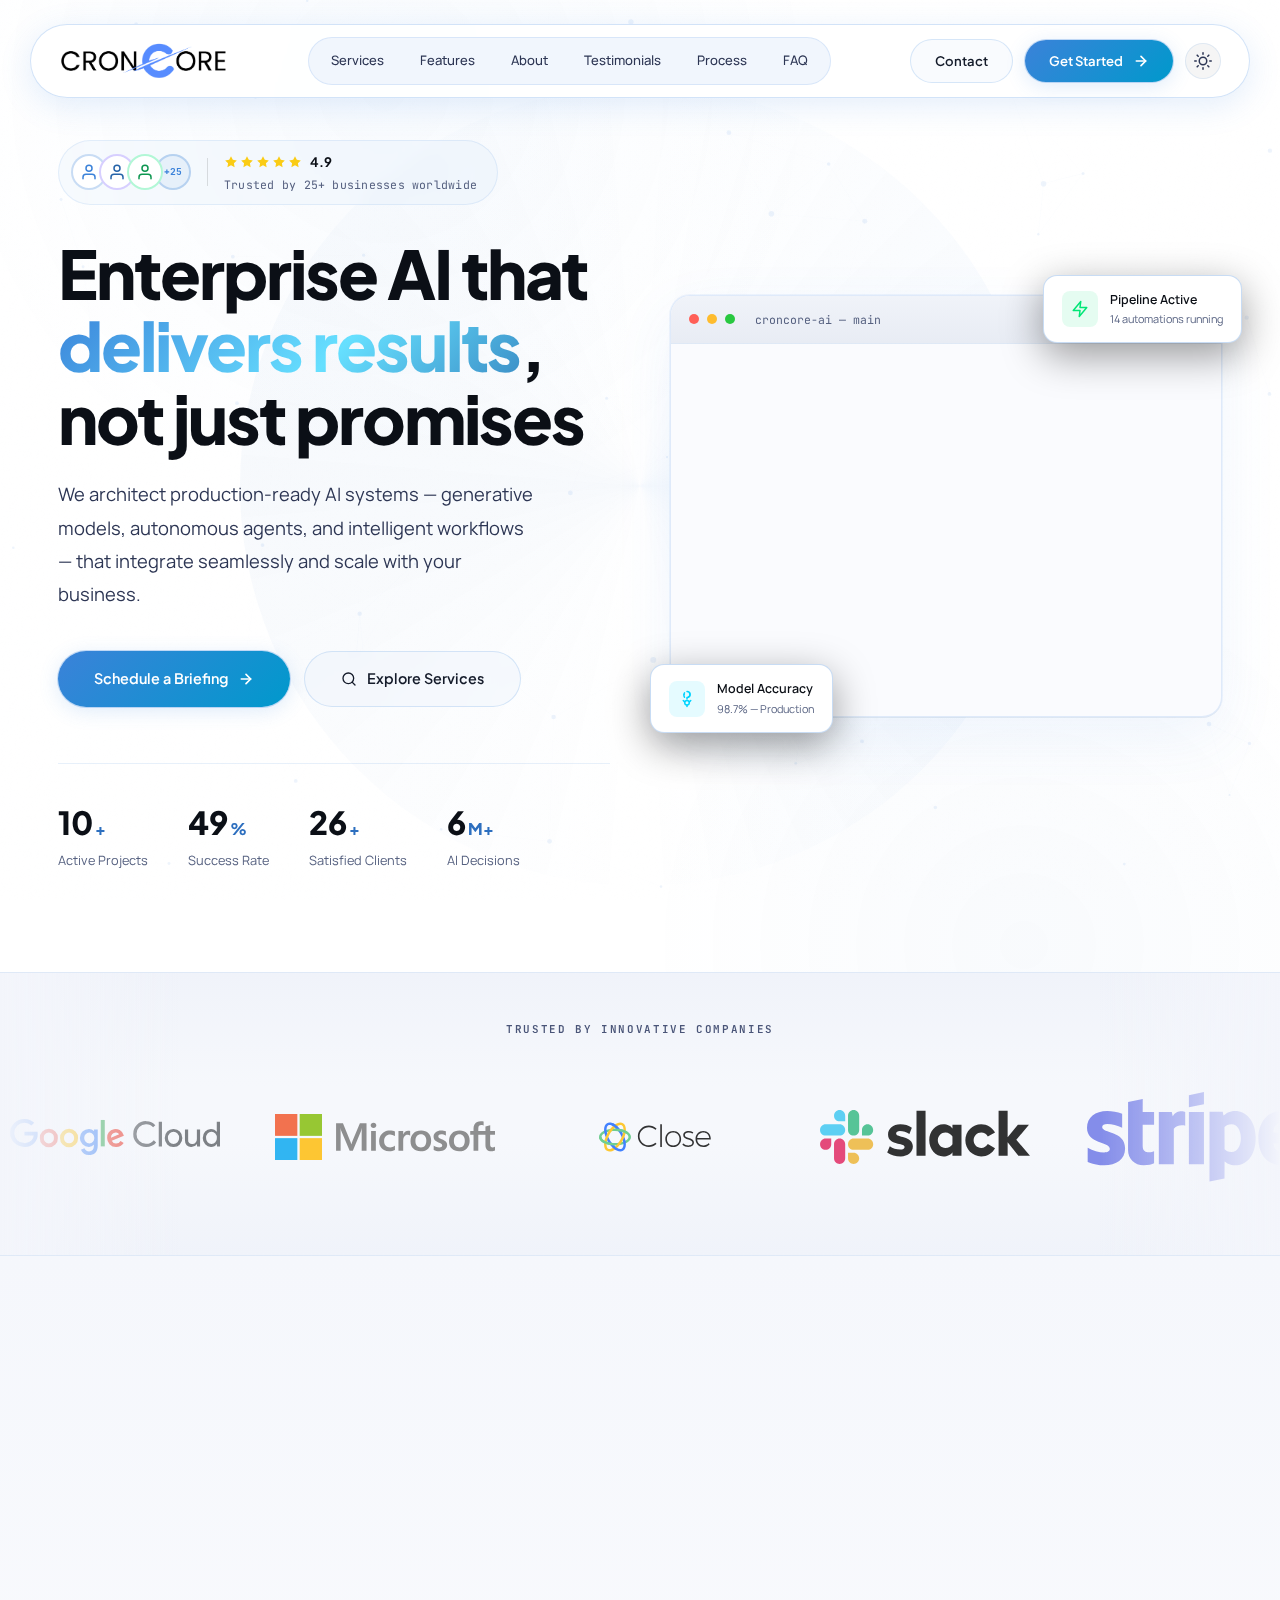
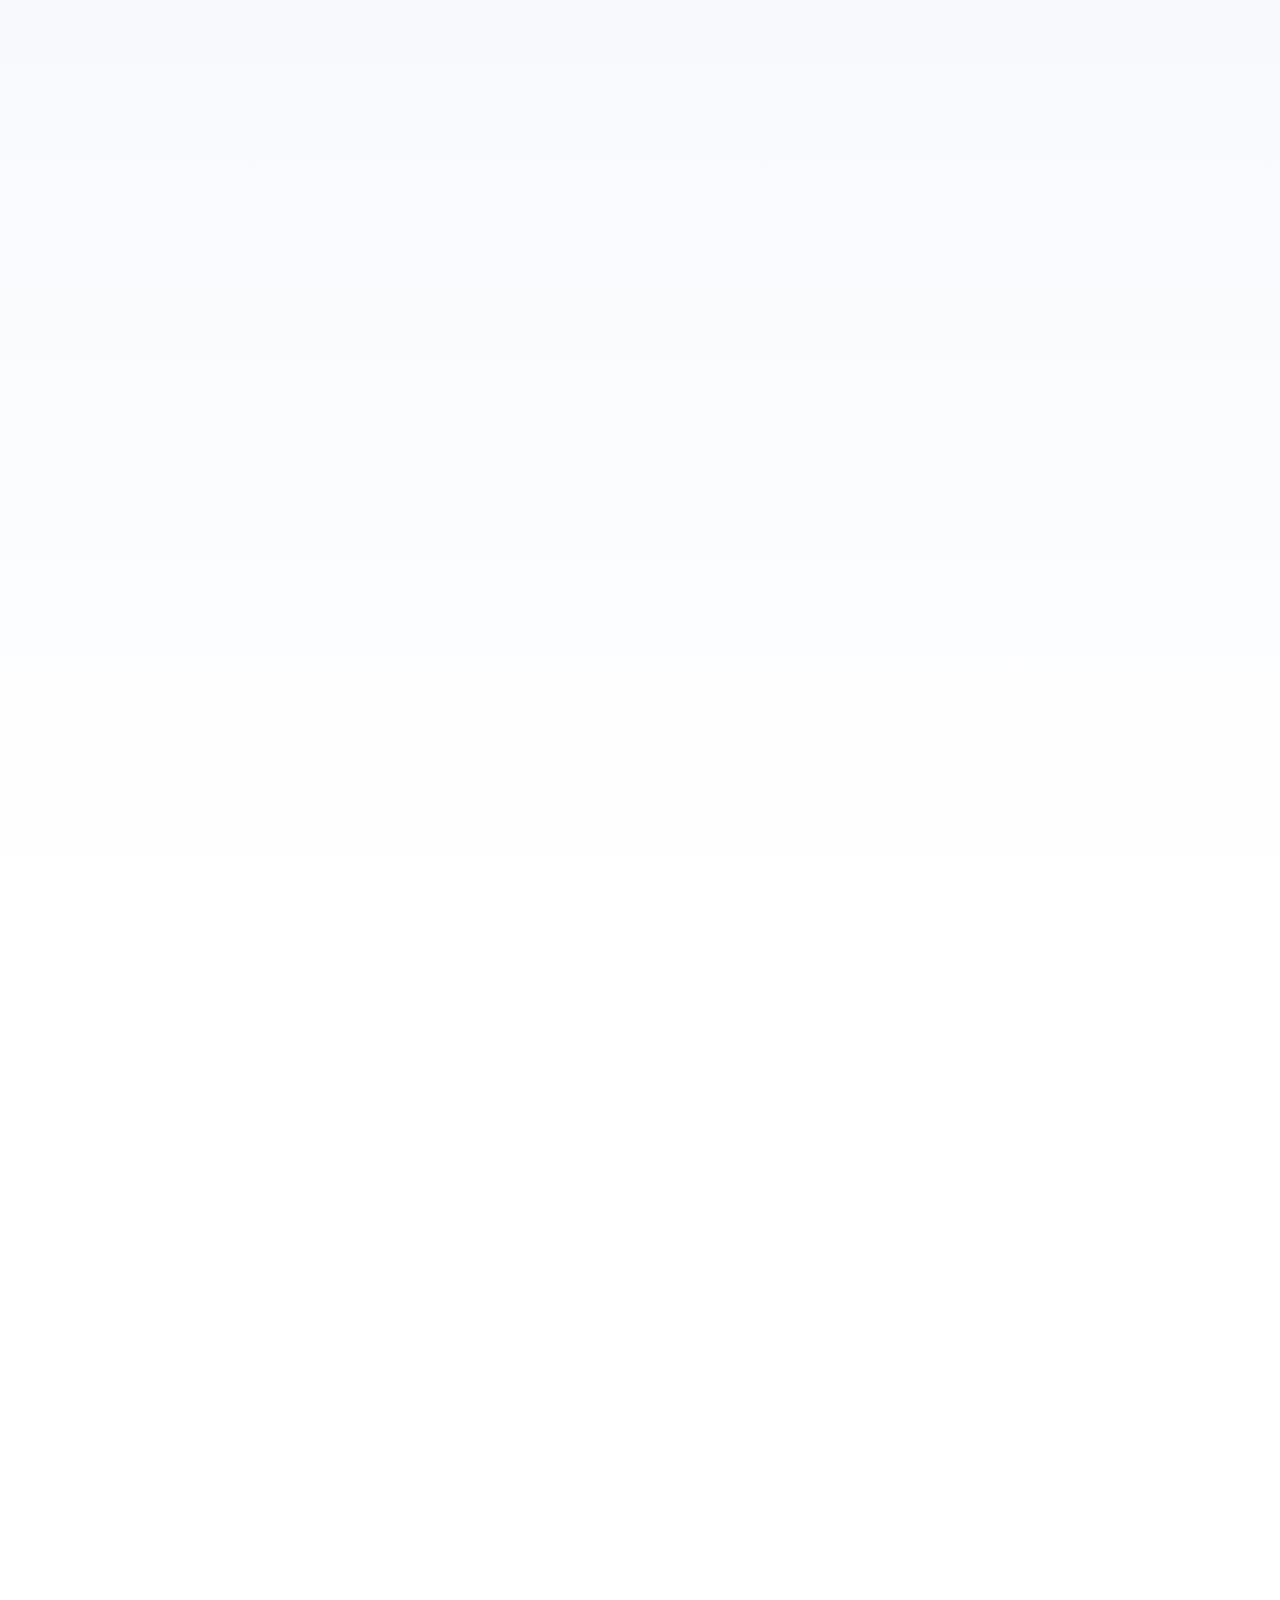
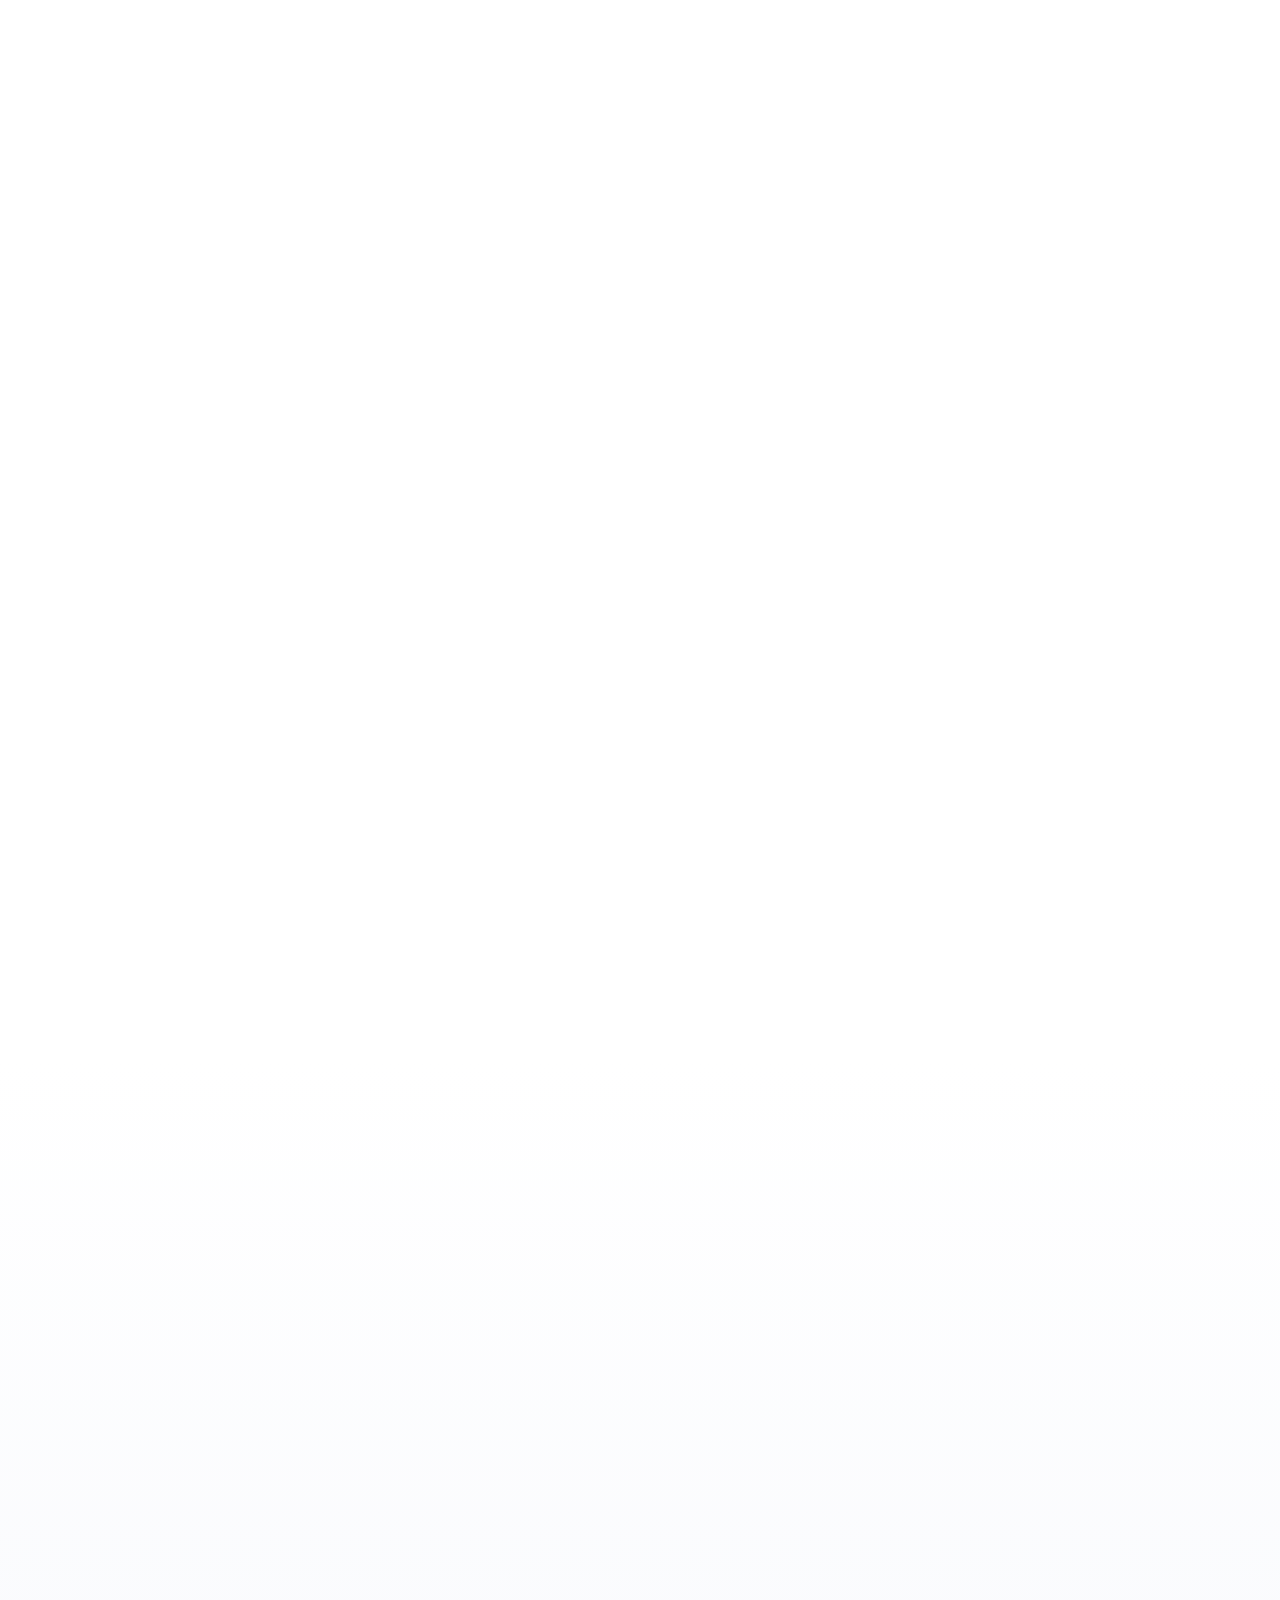
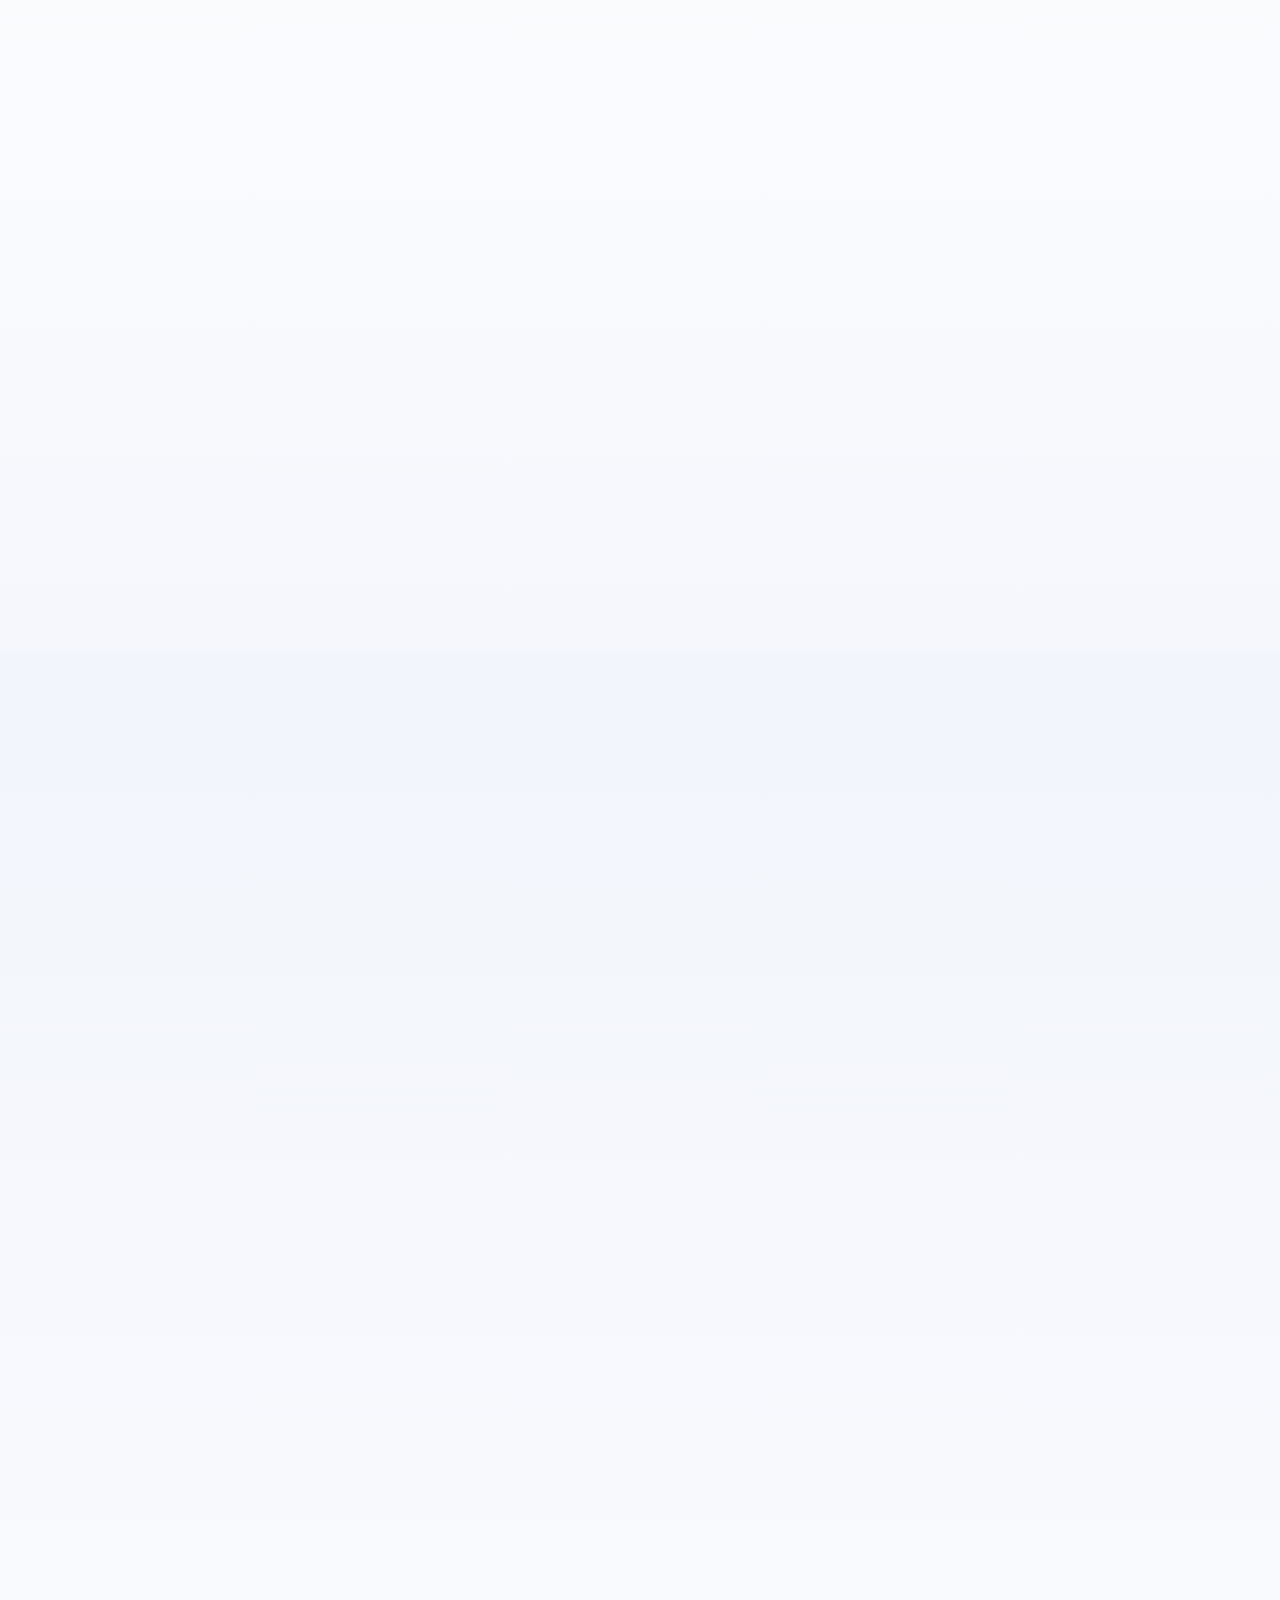
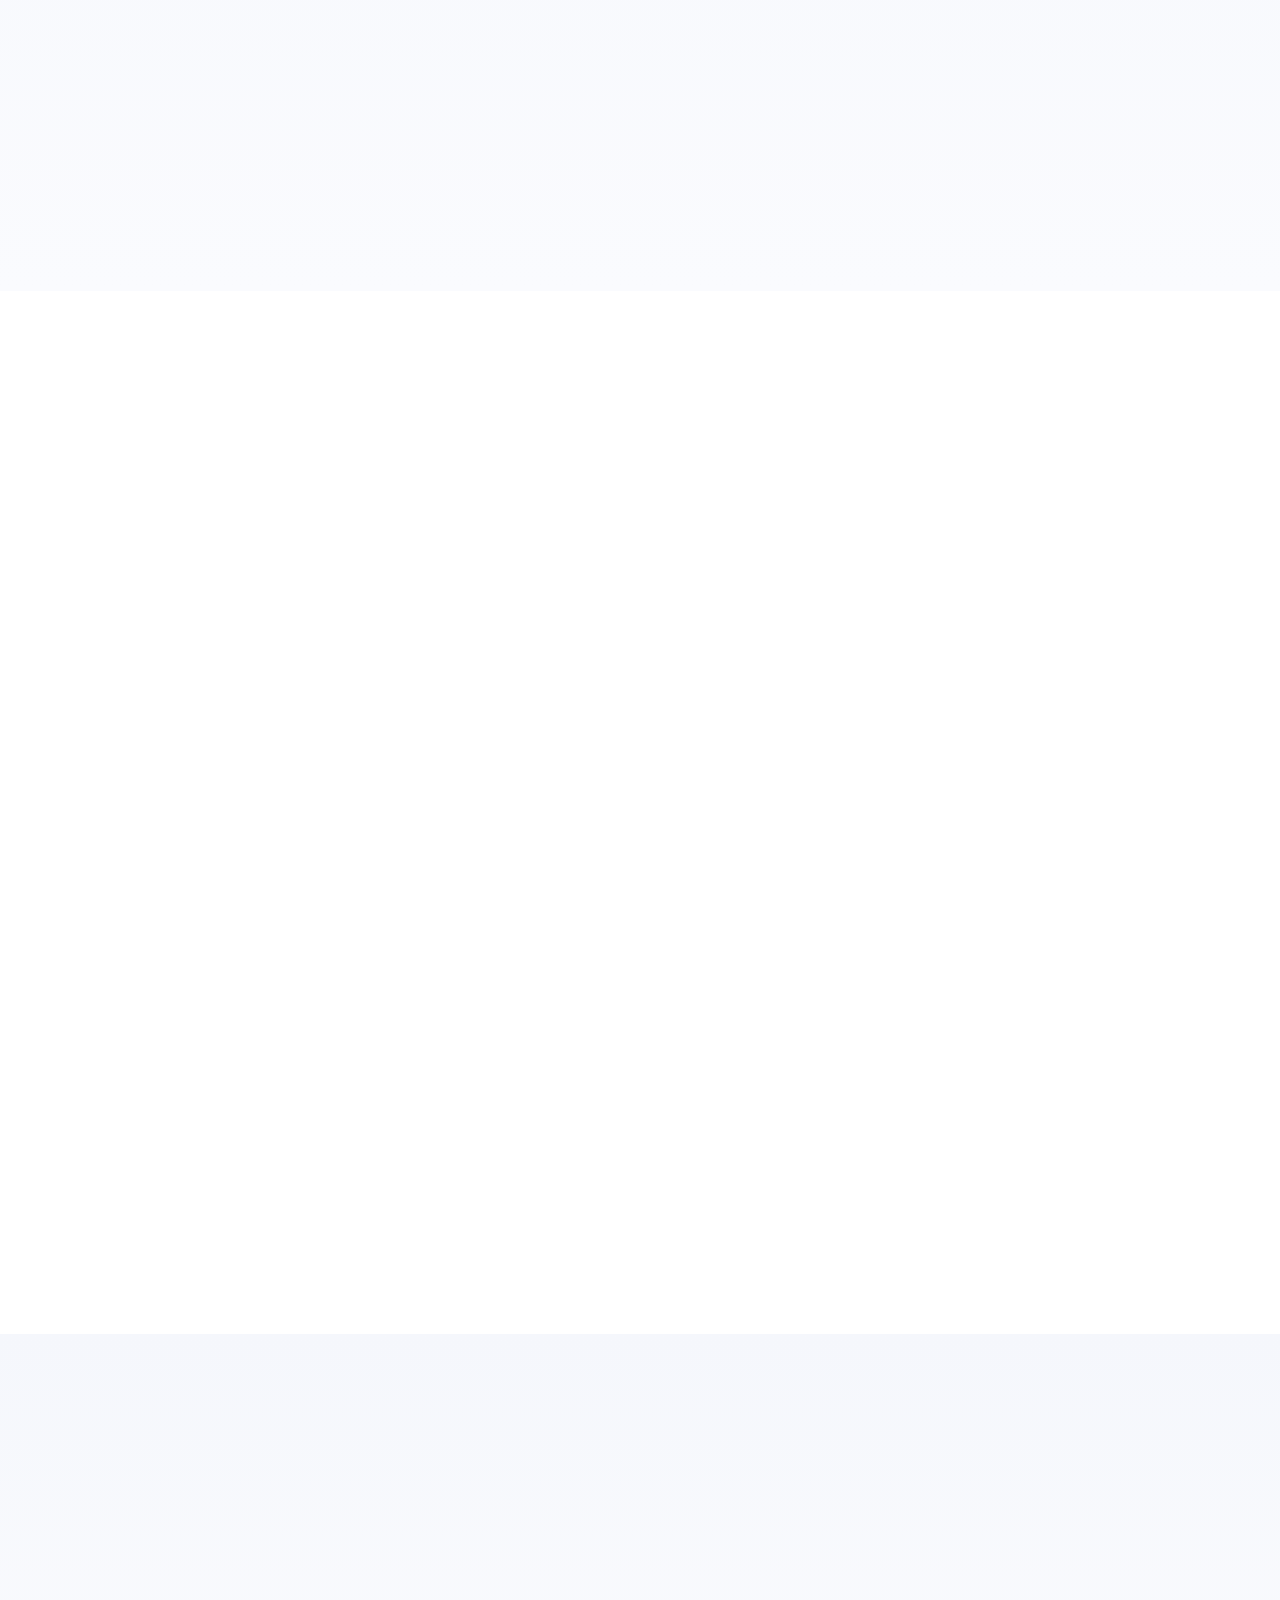
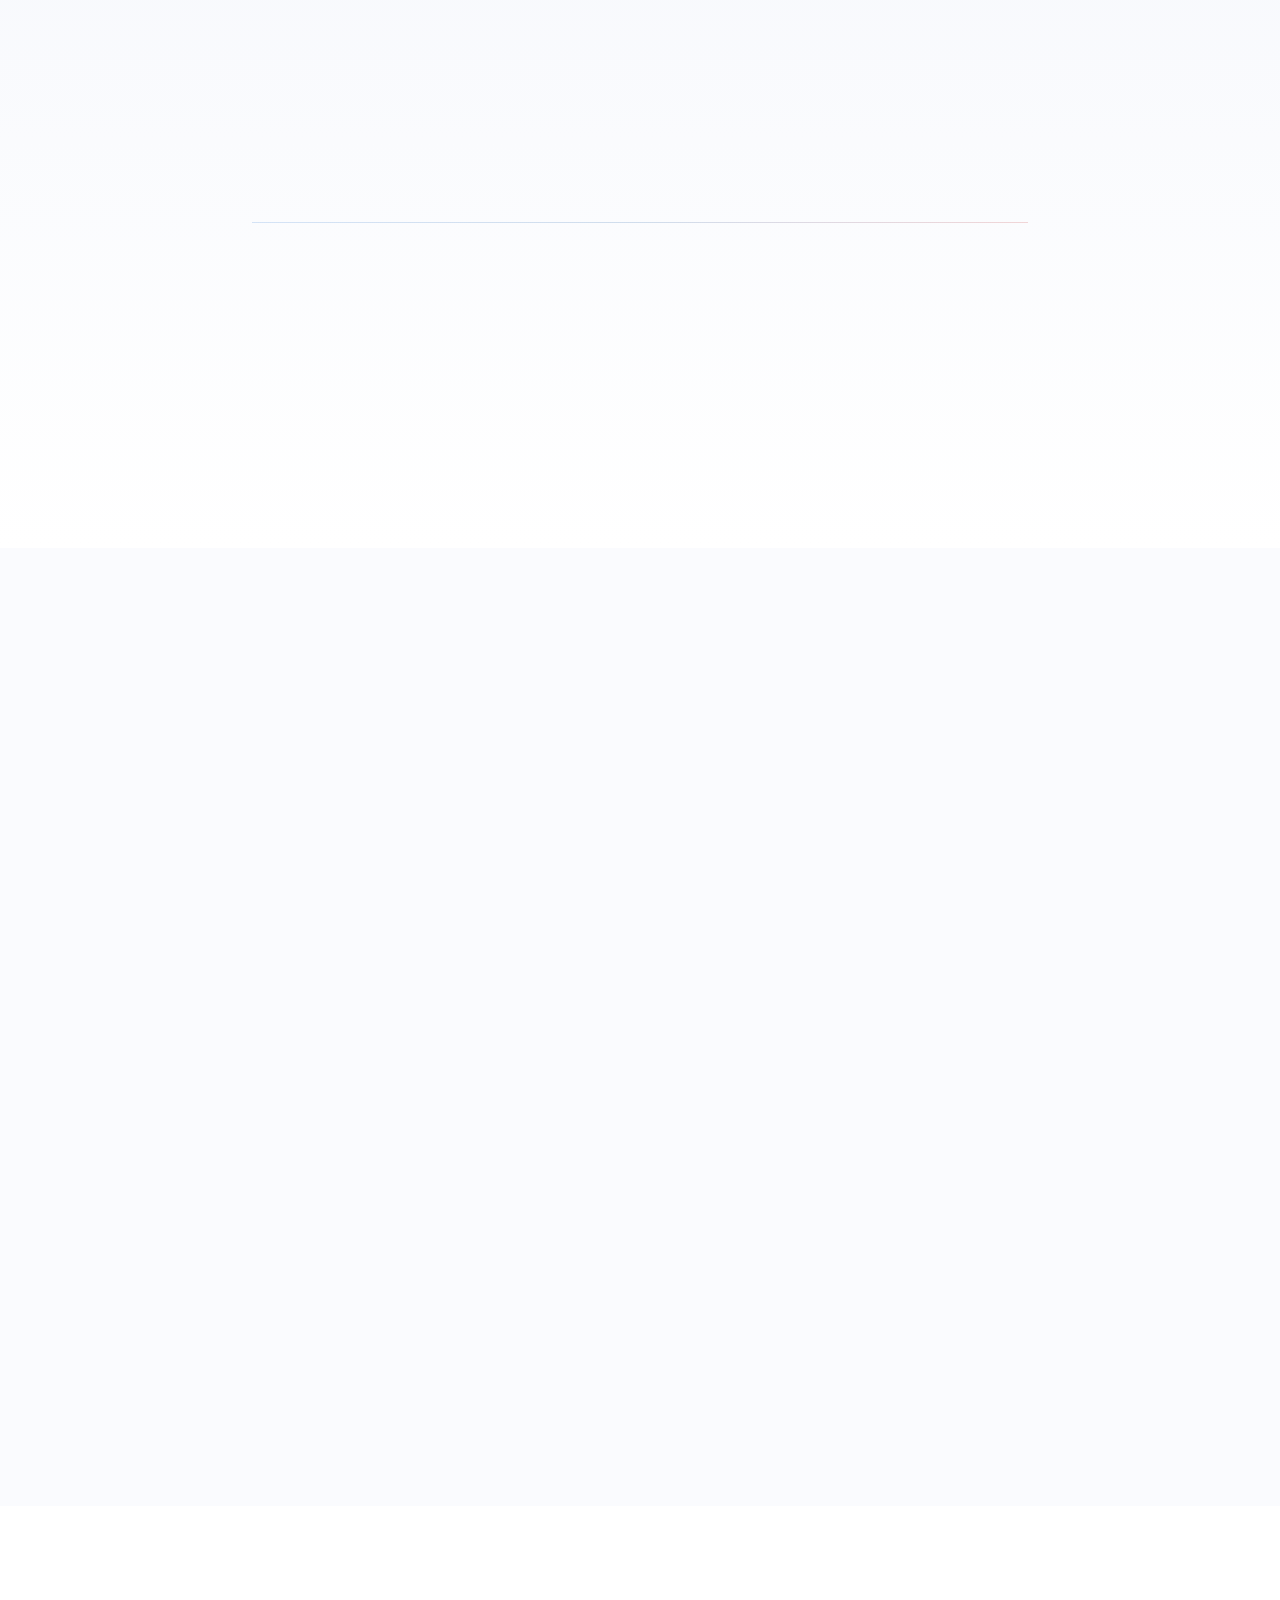
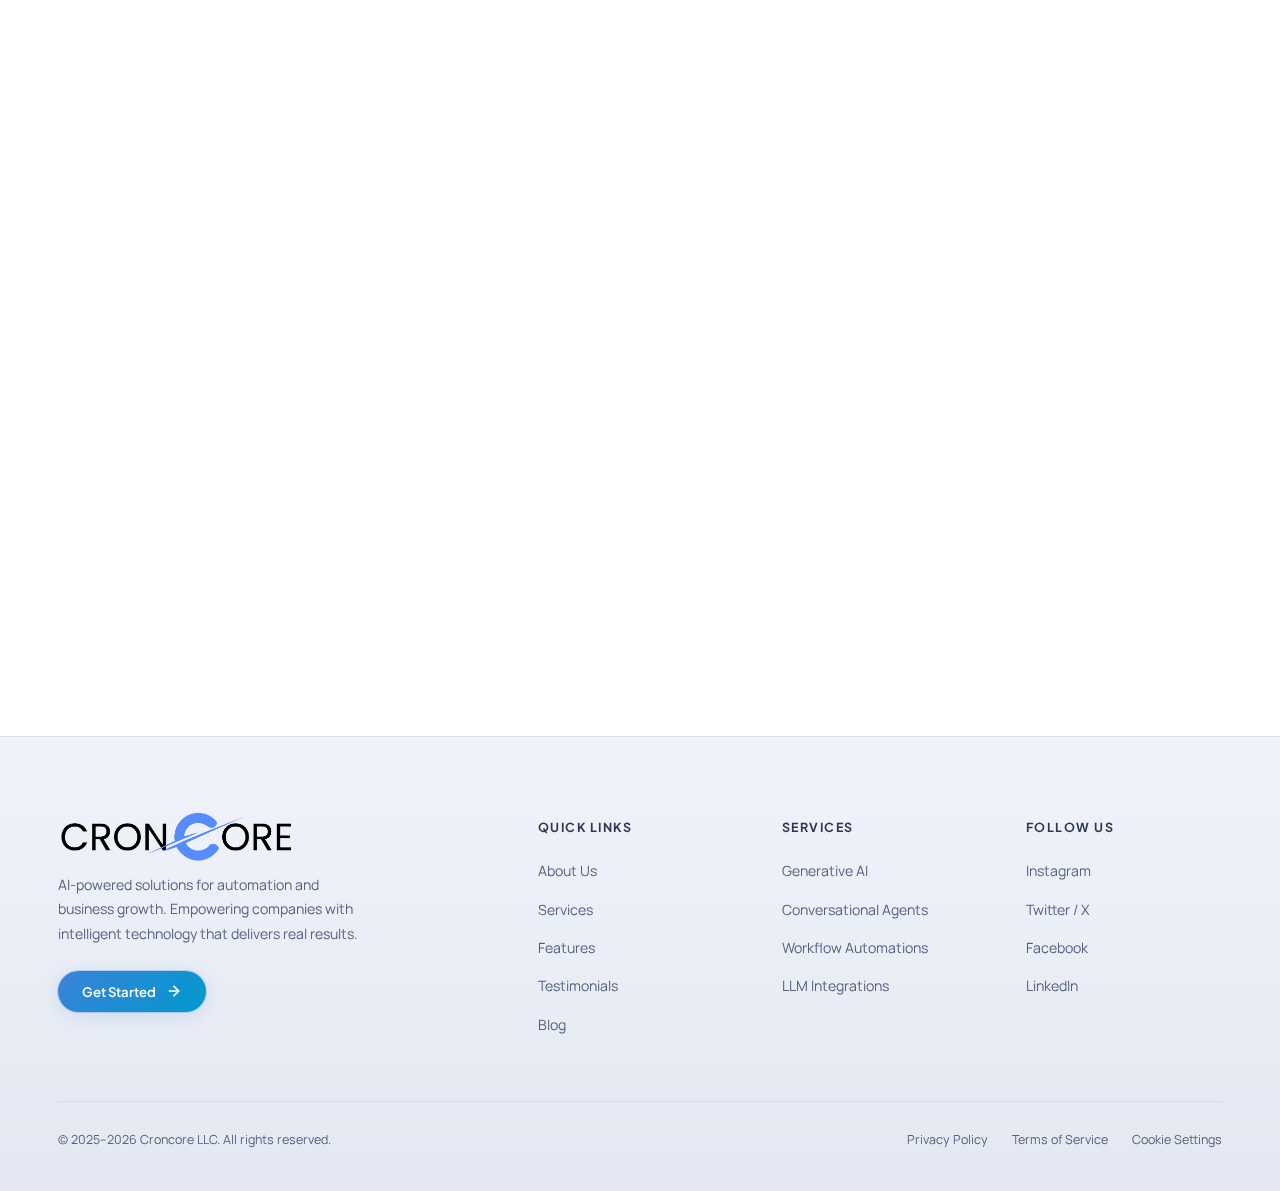
<file: index.html>
<!DOCTYPE html>
<html lang="en" dir="ltr">
<head>
    <meta charset="UTF-8">
    <meta name="viewport" content="width=device-width, initial-scale=1.0">
    <meta http-equiv="X-UA-Compatible" content="IE=edge">

    <!-- Primary SEO -->
    <title>Croncore — Enterprise AI Solutions | Generative AI, Automation & LLM Integration</title>
    <meta name="description" content="Croncore delivers enterprise-grade AI solutions — generative AI, conversational agents, workflow automation, and LLM integrations. Trusted by 200+ businesses to scale with intelligent technology.">
    <meta name="keywords" content="AI solutions, enterprise AI, generative AI, conversational agents, workflow automation, LLM integration, machine learning, artificial intelligence, business automation, AI consulting, AI development company">
    <meta name="author" content="Croncore">
    <meta name="robots" content="index, follow, max-snippet:-1, max-image-preview:large, max-video-preview:-1">
    <link rel="canonical" href="https://www.croncore.com/">

    <!-- Open Graph -->
    <meta property="og:locale" content="en_US">
    <meta property="og:type" content="website">
    <meta property="og:site_name" content="Croncore">
    <meta property="og:url" content="https://www.croncore.com/">
    <meta property="og:title" content="Croncore — Enterprise AI Solutions for Business Growth">
    <meta property="og:description" content="Seamlessly integrate AI throughout your organisation. Generative AI, conversational agents, workflow automation & LLM integrations.">
    <meta property="og:image" content="https://www.croncore.com/images/og-cover.png">
    <meta property="og:image:width" content="1200">
    <meta property="og:image:height" content="630">

    <!-- Twitter -->
    <meta name="twitter:card" content="summary_large_image">
    <meta name="twitter:site" content="@croncore">
    <meta name="twitter:title" content="Croncore — Enterprise AI Solutions">
    <meta name="twitter:description" content="Custom AI solutions for businesses. Generative AI, workflow automation, LLM integrations & more.">
    <meta name="twitter:image" content="https://www.croncore.com/images/og-cover.png">

    <!-- Schema.org - Organization -->
    <script type="application/ld+json">
    {
        "@context": "https://schema.org",
        "@type": "Organization",
        "name": "Croncore",
        "url": "https://www.croncore.com",
        "logo": "https://www.croncore.com/images/croncore-logo.png",
        "description": "Croncore delivers enterprise-grade AI solutions — generative AI, conversational agents, workflow automation, and LLM integrations for businesses worldwide.",
        "foundingDate": "2024",
        "numberOfEmployees": { "@type": "QuantitativeValue", "value": "50+" },
        "areaServed": "Worldwide",
        "knowsAbout": ["Artificial Intelligence", "Machine Learning", "LLM Integration", "Workflow Automation", "Conversational AI", "Generative AI"],
        "sameAs": [
            "https://www.instagram.com/croncore",
            "https://twitter.com/croncore",
            "https://www.linkedin.com/company/croncore"
        ],
        "contactPoint": {
            "@type": "ContactPoint",
            "contactType": "sales",
            "url": "https://www.croncore.com/contact.html",
            "availableLanguage": "English"
        },
        "aggregateRating": {
            "@type": "AggregateRating",
            "ratingValue": "4.9",
            "reviewCount": "200",
            "bestRating": "5"
        }
    }
    </script>

    <!-- Schema.org - WebSite -->
    <script type="application/ld+json">
    {
        "@context": "https://schema.org",
        "@type": "WebSite",
        "name": "Croncore",
        "url": "https://www.croncore.com",
        "description": "Enterprise AI solutions — generative AI, conversational agents, workflow automation & LLM integrations."
    }
    </script>

    <!-- Schema.org - Service -->
    <script type="application/ld+json">
    {
        "@context": "https://schema.org",
        "@type": "ItemList",
        "name": "Croncore AI Services",
        "itemListElement": [
            { "@type": "Service", "position": 1, "name": "Generative AI", "description": "AI-driven content generation at scale — text, images, multimedia", "provider": { "@type": "Organization", "name": "Croncore" } },
            { "@type": "Service", "position": 2, "name": "Conversational Agents", "description": "Intelligent chatbots and voice agents for customer service", "provider": { "@type": "Organization", "name": "Croncore" } },
            { "@type": "Service", "position": 3, "name": "Workflow Automations", "description": "End-to-end automation for operational efficiency", "provider": { "@type": "Organization", "name": "Croncore" } },
            { "@type": "Service", "position": 4, "name": "LLM Integrations", "description": "Enterprise LLM deployment, fine-tuning, and RAG pipelines", "provider": { "@type": "Organization", "name": "Croncore" } }
        ]
    }
    </script>

    <!-- Schema.org - FAQ -->
    <script type="application/ld+json">
    {
        "@context": "https://schema.org",
        "@type": "FAQPage",
        "mainEntity": [
            { "@type": "Question", "name": "What is Croncore?", "acceptedAnswer": { "@type": "Answer", "text": "Croncore is an AI development company providing custom solutions in generative AI, conversational AI, workflow automation, and LLM integrations to help businesses scale efficiently." } },
            { "@type": "Question", "name": "How does Croncore improve efficiency?", "acceptedAnswer": { "@type": "Answer", "text": "Croncore uses AI-driven automation to handle repetitive tasks, optimize workflows, and provide data-driven insights — reducing manual effort and increasing productivity." } },
            { "@type": "Question", "name": "Is Croncore suitable for all business sizes?", "acceptedAnswer": { "@type": "Answer", "text": "Yes. Our AI solutions are scalable and customizable, making them suitable for startups, mid-size companies, and large enterprises across various industries." } },
            { "@type": "Question", "name": "Does Croncore integrate with other tools?", "acceptedAnswer": { "@type": "Answer", "text": "Yes, Croncore integrates seamlessly with popular platforms including CRMs, project management software, communication tools, and custom APIs." } },
            { "@type": "Question", "name": "How can I get started with Croncore?", "acceptedAnswer": { "@type": "Answer", "text": "Click Get Started or Schedule a Briefing to connect with our team. We'll discuss your needs and create a tailored AI solution for your business." } }
        ]
    }
    </script>

    <!-- Schema.org - BreadcrumbList -->
    <script type="application/ld+json">
    {
        "@context": "https://schema.org",
        "@type": "BreadcrumbList",
        "itemListElement": [
            { "@type": "ListItem", "position": 1, "name": "Home", "item": "https://www.croncore.com/" }
        ]
    }
    </script>

    <!-- Preconnect & Fonts -->
    <link rel="preconnect" href="https://fonts.googleapis.com">
    <link rel="preconnect" href="https://fonts.gstatic.com" crossorigin>
    <link href="https://fonts.googleapis.com/css2?family=Plus+Jakarta+Sans:wght@300;400;500;600;700;800&family=Manrope:wght@300;400;500;600;700;800&family=JetBrains+Mono:wght@400;500;600&display=swap" rel="stylesheet">

    <!-- Favicon & Icons -->
    <link rel="icon" href="images/favicon.svg" type="image/svg+xml">
    <link rel="apple-touch-icon" href="images/croncore-icon.png">
    <meta name="theme-color" content="#0A0E17">

    <!-- Theme flash prevention -->
    <script>(function(){var t=localStorage.getItem('croncore-theme');if(!t&&window.matchMedia&&window.matchMedia('(prefers-color-scheme: light)').matches)t='light';if(t==='light')document.documentElement.setAttribute('data-theme','light');})()</script>

    <!-- Stylesheet -->
    <link rel="stylesheet" href="css/styles.css">
</head>
<body>

    <!-- Background layers -->
    <canvas id="neuralCanvas" aria-hidden="true"></canvas>
    <div class="bg-radial-top" aria-hidden="true"></div>
    <div class="bg-radial-bottom" aria-hidden="true"></div>
    <div class="noise-overlay" aria-hidden="true"></div>

    <div class="page-content">

        <!-- ===== NAVIGATION ===== -->
        <nav class="nav" id="navbar" role="navigation" aria-label="Primary navigation">
            <div class="container nav-inner">
                <a href="/" class="nav-brand" aria-label="Croncore Home">
                    <img src="images/croncore-logo.png" alt="Croncore" class="nav-brand-img logo-dark" width="56" height="56" loading="eager">
                    <img src="images/concore-logo-light-theme.png" alt="Croncore" class="nav-brand-img logo-light" width="56" height="56" loading="eager">
                </a>
                <div class="nav-pill">
                    <a href="#services" class="nav-link">Services</a>
                    <a href="#features" class="nav-link">Features</a>
                    <a href="#about" class="nav-link">About</a>
                    <a href="#testimonials" class="nav-link">Testimonials</a>
                    <a href="#process" class="nav-link">Process</a>
                    <a href="#faq" class="nav-link">FAQ</a>
                </div>
                <div class="nav-actions">
                    <a href="contact.html" class="btn btn-ghost btn-sm">Contact</a>
                    <a href="contact.html" class="btn btn-glow btn-sm">
                        Get Started
                        <svg class="arrow-icon" viewBox="0 0 24 24"><line x1="5" y1="12" x2="19" y2="12"/><polyline points="12 5 19 12 12 19"/></svg>
                    </a>
                    <button class="theme-toggle" id="themeToggle" aria-label="Toggle light/dark theme">
                        <svg class="icon-moon" viewBox="0 0 24 24" fill="none" stroke="currentColor" stroke-width="2" stroke-linecap="round" stroke-linejoin="round"><path d="M21 12.79A9 9 0 1 1 11.21 3 7 7 0 0 0 21 12.79z"/></svg>
                        <svg class="icon-sun" viewBox="0 0 24 24" fill="none" stroke="currentColor" stroke-width="2" stroke-linecap="round" stroke-linejoin="round"><circle cx="12" cy="12" r="5"/><line x1="12" y1="1" x2="12" y2="3"/><line x1="12" y1="21" x2="12" y2="23"/><line x1="4.22" y1="4.22" x2="5.64" y2="5.64"/><line x1="18.36" y1="18.36" x2="19.78" y2="19.78"/><line x1="1" y1="12" x2="3" y2="12"/><line x1="21" y1="12" x2="23" y2="12"/><line x1="4.22" y1="19.78" x2="5.64" y2="18.36"/><line x1="18.36" y1="5.64" x2="19.78" y2="4.22"/></svg>
                    </button>
                    <button class="nav-hamburger" id="hamburger" aria-label="Toggle menu" aria-expanded="false">
                        <i></i><i></i><i></i>
                    </button>
                </div>
            </div>
        </nav>

        <!-- Mobile overlay -->
        <div class="nav-mobile-overlay" id="mobileNav" role="dialog" aria-modal="true" aria-label="Mobile navigation">
            <button class="mobile-close-btn" id="mobileCloseBtn" aria-label="Close menu">
                <svg width="24" height="24" viewBox="0 0 24 24" fill="none" stroke="currentColor" stroke-width="2" stroke-linecap="round" stroke-linejoin="round"><line x1="18" y1="6" x2="6" y2="18"/><line x1="6" y1="6" x2="18" y2="18"/></svg>
            </button>
            <a href="#services">Services</a>
            <a href="#features">Features</a>
            <a href="#about">About</a>
            <a href="#testimonials">Testimonials</a>
            <a href="#process">Process</a>
            <a href="#faq">FAQ</a>
            <a href="contact.html" class="btn btn-glow" style="margin-top:12px;">Get Started</a>
        </div>

        <main id="main-content">

        <!-- ===== HERO ===== -->
        <header class="hero" id="hero">
            <div class="container">
                <div class="hero-grid">
                    <div class="hero-content">
                        <!-- Social proof -->
                        <div class="hero-social-proof">
                            <div class="hero-avatars">
                                <div class="hero-avatar-ring">
                                    <svg width="18" height="18" viewBox="0 0 24 24" fill="none" stroke="var(--accent)" stroke-width="2" stroke-linecap="round" stroke-linejoin="round"><path d="M20 21v-2a4 4 0 0 0-4-4H8a4 4 0 0 0-4 4v2"/><circle cx="12" cy="7" r="4"/></svg>
                                </div>
                                <div class="hero-avatar-ring">
                                    <svg width="18" height="18" viewBox="0 0 24 24" fill="none" stroke="var(--accent-secondary)" stroke-width="2" stroke-linecap="round" stroke-linejoin="round"><path d="M20 21v-2a4 4 0 0 0-4-4H8a4 4 0 0 0-4 4v2"/><circle cx="12" cy="7" r="4"/></svg>
                                </div>
                                <div class="hero-avatar-ring">
                                    <svg width="18" height="18" viewBox="0 0 24 24" fill="none" stroke="var(--accent-success)" stroke-width="2" stroke-linecap="round" stroke-linejoin="round"><path d="M20 21v-2a4 4 0 0 0-4-4H8a4 4 0 0 0-4 4v2"/><circle cx="12" cy="7" r="4"/></svg>
                                </div>
                                <div class="hero-avatar-count">+25</div>
                            </div>
                            <div class="hero-proof-divider"></div>
                            <div class="hero-proof-info">
                                <div class="hero-stars">
                                    <svg width="14" height="14" viewBox="0 0 24 24" fill="#FACC15" stroke="none"><polygon points="12 2 15.09 8.26 22 9.27 17 14.14 18.18 21.02 12 17.77 5.82 21.02 7 14.14 2 9.27 8.91 8.26 12 2"/></svg>
                                    <svg width="14" height="14" viewBox="0 0 24 24" fill="#FACC15" stroke="none"><polygon points="12 2 15.09 8.26 22 9.27 17 14.14 18.18 21.02 12 17.77 5.82 21.02 7 14.14 2 9.27 8.91 8.26 12 2"/></svg>
                                    <svg width="14" height="14" viewBox="0 0 24 24" fill="#FACC15" stroke="none"><polygon points="12 2 15.09 8.26 22 9.27 17 14.14 18.18 21.02 12 17.77 5.82 21.02 7 14.14 2 9.27 8.91 8.26 12 2"/></svg>
                                    <svg width="14" height="14" viewBox="0 0 24 24" fill="#FACC15" stroke="none"><polygon points="12 2 15.09 8.26 22 9.27 17 14.14 18.18 21.02 12 17.77 5.82 21.02 7 14.14 2 9.27 8.91 8.26 12 2"/></svg>
                                    <svg width="14" height="14" viewBox="0 0 24 24" fill="#FACC15" stroke="none"><polygon points="12 2 15.09 8.26 22 9.27 17 14.14 18.18 21.02 12 17.77 5.82 21.02 7 14.14 2 9.27 8.91 8.26 12 2"/></svg>
                                    <span>4.9</span>
                                </div>
                                <div class="hero-proof-text">Trusted by 25+ businesses worldwide</div>
                            </div>
                        </div>

                        <h1>Enterprise AI that <span class="text-glow">delivers results</span>, not just promises</h1>
                        <p class="hero-sub">We architect production-ready AI systems — generative models, autonomous agents, and intelligent workflows — that integrate seamlessly and scale with your business.</p>
                        <div class="hero-buttons">
                            <a href="contact.html" class="btn btn-glow">
                                Schedule a Briefing
                                <svg class="arrow-icon" viewBox="0 0 24 24"><line x1="5" y1="12" x2="19" y2="12"/><polyline points="12 5 19 12 12 19"/></svg>
                            </a>
                            <a href="#services" class="btn btn-ghost">
                                <svg width="16" height="16" viewBox="0 0 24 24" fill="none" stroke="currentColor" stroke-width="2" stroke-linecap="round" stroke-linejoin="round"><circle cx="11" cy="11" r="8"/><line x1="21" y1="21" x2="16.65" y2="16.65"/></svg>
                                Explore Services
                            </a>
                        </div>
                        <div class="hero-metrics">
                            <div class="hero-metric">
                                <div class="hero-metric-val"><span class="counter" data-target="20">0</span><span class="suffix">+</span></div>
                                <div class="hero-metric-lbl">Active Projects</div>
                            </div>
                            <div class="hero-metric">
                                <div class="hero-metric-val"><span class="counter" data-target="95">0</span><span class="suffix">%</span></div>
                                <div class="hero-metric-lbl">Success Rate</div>
                            </div>
                            <div class="hero-metric">
                                <div class="hero-metric-val"><span class="counter" data-target="50">0</span><span class="suffix">+</span></div>
                                <div class="hero-metric-lbl">Satisfied Clients</div>
                            </div>
                            <div class="hero-metric">
                                <div class="hero-metric-val"><span class="counter" data-target="12">0</span><span class="suffix">M+</span></div>
                                <div class="hero-metric-lbl">AI Decisions</div>
                            </div>
                        </div>
                    </div>
                    <div class="hero-visual">
                        <div class="terminal">
                            <div class="terminal-bar">
                                <div class="terminal-dot"></div>
                                <div class="terminal-dot"></div>
                                <div class="terminal-dot"></div>
                                <span class="terminal-title">croncore-ai — main</span>
                            </div>
                            <div class="terminal-body">
                                <div class="terminal-line"><span class="terminal-prompt">$</span><span class="terminal-cmd">croncore deploy --env production</span></div>
                                <div class="terminal-line"><span class="terminal-comment">✓ Connected to Croncore Cloud</span></div>
                                <div class="terminal-line"><span class="terminal-comment">✓ Loading AI models...</span></div>
                                <div class="terminal-line">&nbsp;</div>
                                <div class="terminal-line"><span class="terminal-keyword">const</span> <span class="terminal-cmd">pipeline = </span><span class="terminal-keyword">new</span> <span class="terminal-cmd">CroncorePipeline({</span></div>
                                <div class="terminal-line"><span class="terminal-cmd">&nbsp;&nbsp;agents: </span><span class="terminal-string">'customer-support'</span><span class="terminal-cmd">,</span></div>
                                <div class="terminal-line"><span class="terminal-cmd">&nbsp;&nbsp;llm: </span><span class="terminal-string">'gpt-4o'</span><span class="terminal-cmd">,</span></div>
                                <div class="terminal-line"><span class="terminal-cmd">&nbsp;&nbsp;workflows: [</span><span class="terminal-string">'lead-scoring'</span><span class="terminal-cmd">, </span><span class="terminal-string">'auto-response'</span><span class="terminal-cmd">]</span></div>
                                <div class="terminal-line"><span class="terminal-cmd">})</span></div>
                                <div class="terminal-line">&nbsp;</div>
                                <div class="terminal-line"><span class="terminal-comment">✓ 3 agents deployed — latency 42ms</span></div>
                                <div class="terminal-line"><span class="terminal-comment">✓ Pipeline live at </span><span class="terminal-string">croncore.com/api</span><span class="terminal-cursor"></span></div>
                            </div>
                        </div>
                        <div class="terminal-float-badge top-right">
                            <div class="float-badge-icon" style="background:rgba(0,230,118,0.1);">
                                <svg width="18" height="18" viewBox="0 0 24 24" fill="none" stroke="#00E676" stroke-width="2" stroke-linecap="round" stroke-linejoin="round"><polygon points="13 2 3 14 12 14 11 22 21 10 12 10 13 2"/></svg>
                            </div>
                            <div class="float-badge-info">
                                <div class="fb-title">Pipeline Active</div>
                                <div class="fb-desc">14 automations running</div>
                            </div>
                        </div>
                        <div class="terminal-float-badge bottom-left">
                            <div class="float-badge-icon" style="background:rgba(0,212,255,0.1);">
                                <svg width="18" height="18" viewBox="0 0 24 24" fill="none" stroke="#00D4FF" stroke-width="2" stroke-linecap="round" stroke-linejoin="round"><path d="M12 2a4 4 0 0 1 4 4c0 1.95-1.4 3.57-3.25 3.92L12 10v2"/><path d="M8 6a4 4 0 0 1 .68-2.24"/><path d="M15.32 3.76A4 4 0 0 1 16 6c0 1.57-.9 2.93-2.21 3.6"/><path d="M8.68 9.6A4.01 4.01 0 0 1 8 6"/><circle cx="12" cy="17" r="3"/><path d="M12 20v2"/><path d="M8.5 15.5L7 14"/><path d="M15.5 15.5L17 14"/></svg>
                            </div>
                            <div class="float-badge-info">
                                <div class="fb-title">Model Accuracy</div>
                                <div class="fb-desc">98.7% — Production</div>
                            </div>
                        </div>
                    </div>
                </div>
            </div>
        </header>

        <!-- ===== TRUSTED BY ===== -->
        <section class="trusted-bar" aria-label="Trusted by leading companies">
            <div class="trusted-label">Trusted by innovative companies</div>
            <div class="marquee-wrap">
                <div class="marquee-track">
                    <div class="marquee-item"><img src="images/Google.svg" alt="Google — Trusted partner" width="120" height="36" loading="lazy"></div>
                    <div class="marquee-item"><img src="images/logoipsum1.svg" alt="Enterprise client logo" width="120" height="36" loading="lazy"></div>
                    <div class="marquee-item"><img src="images/logoipsum4.svg" alt="Technology partner logo" width="120" height="36" loading="lazy"></div>
                    <div class="marquee-item"><img src="images/logoipsum5.svg" alt="Business partner logo" width="120" height="36" loading="lazy"></div>
                    <div class="marquee-item"><img src="images/logoipsum2.svg" alt="Industry partner logo" width="120" height="36" loading="lazy"></div>
                    <!-- Duplicate 2x for seamless edge-to-edge loop -->
                    <div class="marquee-item"><img src="images/Google.svg" alt="Google — Trusted partner" width="120" height="36" loading="lazy"></div>
                    <div class="marquee-item"><img src="images/logoipsum1.svg" alt="Enterprise client logo" width="120" height="36" loading="lazy"></div>
                    <div class="marquee-item"><img src="images/logoipsum4.svg" alt="Technology partner logo" width="120" height="36" loading="lazy"></div>
                    <div class="marquee-item"><img src="images/logoipsum5.svg" alt="Business partner logo" width="120" height="36" loading="lazy"></div>
                    <div class="marquee-item"><img src="images/logoipsum2.svg" alt="Industry partner logo" width="120" height="36" loading="lazy"></div>
                    <div class="marquee-item"><img src="images/Google.svg" alt="Google — Trusted partner" width="120" height="36" loading="lazy"></div>
                    <div class="marquee-item"><img src="images/logoipsum1.svg" alt="Enterprise client logo" width="120" height="36" loading="lazy"></div>
                    <div class="marquee-item"><img src="images/logoipsum4.svg" alt="Technology partner logo" width="120" height="36" loading="lazy"></div>
                    <div class="marquee-item"><img src="images/logoipsum5.svg" alt="Business partner logo" width="120" height="36" loading="lazy"></div>
                    <div class="marquee-item"><img src="images/logoipsum2.svg" alt="Industry partner logo" width="120" height="36" loading="lazy"></div>
                </div>
            </div>
        </section>

        <!-- ===== SERVICES ===== -->
        <section class="services" id="services" aria-label="Our AI services">
            <div class="container">
                <div class="services-top reveal">
                    <div class="section-tag"><span class="tag-pulse"></span> Services</div>
                    <h2 class="section-heading">AI solutions engineered<br>for your business</h2>
                    <p class="section-desc">From generative AI to autonomous agents, we architect enterprise-grade systems that deliver measurable impact.</p>
                </div>
                <div class="services-grid">
                    <article class="svc-card reveal" aria-label="Generative AI service">
                        <span class="svc-num">01</span>
                        <div class="svc-icon"><svg width="24" height="24" viewBox="0 0 24 24" fill="none" stroke="currentColor" stroke-width="1.5" stroke-linecap="round" stroke-linejoin="round"><path d="M12 2L2 7l10 5 10-5-10-5z"/><path d="M2 17l10 5 10-5"/><path d="M2 12l10 5 10-5"/></svg></div>
                        <h3>Generative AI</h3>
                        <p>Our AI-driven solutions generate high-quality text, images, and multimedia at scale — helping you create content faster and smarter than ever.</p>
                        <div class="svc-tags">
                            <span class="svc-tag">Content Generation</span>
                            <span class="svc-tag">Image Synthesis</span>
                            <span class="svc-tag">NLP</span>
                        </div>
                    </article>
                    <article class="svc-card reveal" aria-label="Conversational Agents service">
                        <span class="svc-num">02</span>
                        <div class="svc-icon"><svg width="24" height="24" viewBox="0 0 24 24" fill="none" stroke="currentColor" stroke-width="1.5" stroke-linecap="round" stroke-linejoin="round"><path d="M21 15a2 2 0 0 1-2 2H7l-4 4V5a2 2 0 0 1 2-2h14a2 2 0 0 1 2 2z"/><path d="M8 10h.01"/><path d="M12 10h.01"/><path d="M16 10h.01"/></svg></div>
                        <h3>Conversational Agents</h3>
                        <p>Unlock efficiency and supercharge your customer service with intelligent AI agents that understand context and drive meaningful engagement.</p>
                        <div class="svc-tags">
                            <span class="svc-tag">Chatbots</span>
                            <span class="svc-tag">Voice AI</span>
                            <span class="svc-tag">24/7 Support</span>
                        </div>
                    </article>
                    <article class="svc-card reveal" aria-label="Workflow Automations service">
                        <span class="svc-num">03</span>
                        <div class="svc-icon"><svg width="24" height="24" viewBox="0 0 24 24" fill="none" stroke="currentColor" stroke-width="1.5" stroke-linecap="round" stroke-linejoin="round"><circle cx="12" cy="12" r="3"/><path d="M19.4 15a1.65 1.65 0 0 0 .33 1.82l.06.06a2 2 0 1 1-2.83 2.83l-.06-.06a1.65 1.65 0 0 0-1.82-.33 1.65 1.65 0 0 0-1 1.51V21a2 2 0 0 1-4 0v-.09A1.65 1.65 0 0 0 9 19.4a1.65 1.65 0 0 0-1.82.33l-.06.06a2 2 0 1 1-2.83-2.83l.06-.06A1.65 1.65 0 0 0 4.68 15a1.65 1.65 0 0 0-1.51-1H3a2 2 0 0 1 0-4h.09A1.65 1.65 0 0 0 4.6 9a1.65 1.65 0 0 0-.33-1.82l-.06-.06a2 2 0 1 1 2.83-2.83l.06.06A1.65 1.65 0 0 0 9 4.68a1.65 1.65 0 0 0 1-1.51V3a2 2 0 0 1 4 0v.09a1.65 1.65 0 0 0 1 1.51 1.65 1.65 0 0 0 1.82-.33l.06-.06a2 2 0 1 1 2.83 2.83l-.06.06A1.65 1.65 0 0 0 19.4 9a1.65 1.65 0 0 0 1.51 1H21a2 2 0 0 1 0 4h-.09a1.65 1.65 0 0 0-1.51 1z"/></svg></div>
                        <h3>Workflow Automations</h3>
                        <p>We automate repetitive tasks to improve operational efficiency, boost productivity, reduce human errors, and save valuable time across teams.</p>
                        <div class="svc-tags">
                            <span class="svc-tag">Process Automation</span>
                            <span class="svc-tag">Integration</span>
                            <span class="svc-tag">Scheduling</span>
                        </div>
                    </article>
                    <article class="svc-card reveal" aria-label="LLM Integrations service">
                        <span class="svc-num">04</span>
                        <div class="svc-icon"><svg width="24" height="24" viewBox="0 0 24 24" fill="none" stroke="currentColor" stroke-width="1.5" stroke-linecap="round" stroke-linejoin="round"><path d="M9.5 2A2.5 2.5 0 0 1 12 4.5v15a2.5 2.5 0 0 1-4.96.44A2.5 2.5 0 0 1 2 17.5v-1A2.5 2.5 0 0 1 4.5 14h15a2.5 2.5 0 0 1 0 5h-1a2.5 2.5 0 0 1-2.44-1.96A2.5 2.5 0 0 1 14 14.5V4.5A2.5 2.5 0 0 1 16.5 2h1A2.5 2.5 0 0 1 20 4.5v1a2.5 2.5 0 0 1-5 0v-1A2.5 2.5 0 0 1 12 2h-2.5z"/></svg></div>
                        <h3>LLM Integrations</h3>
                        <p>Leverage advanced generative LLMs to improve decision-making, streamline operations, and surface actionable insights from your data.</p>
                        <div class="svc-tags">
                            <span class="svc-tag">Fine-tuning</span>
                            <span class="svc-tag">RAG Pipelines</span>
                            <span class="svc-tag">Enterprise LLM</span>
                        </div>
                    </article>
                </div>
            </div>
        </section>

        <!-- ===== INTRODUCTION ===== -->
        <section class="introduction reveal" aria-label="Introduction">
            <div class="intro-bg-logo" aria-hidden="true">
                <img src="images/croncore-icon.png" alt="" class="logo-dark" width="500" height="500" loading="lazy">
                <img src="images/croncore-icon-light-theme.png" alt="" class="logo-light" width="500" height="500" loading="lazy">
            </div>
            <div class="container">
                <div class="intro-tag">
                    <span class="tag-pulse"></span> Our Philosophy
                </div>
                <p class="intro-text">We don't just build AI — we <strong>architect intelligent systems</strong> that transform how businesses operate. Our solutions blend cutting-edge research with <strong>real-world business needs</strong>, delivering technology that works from day one and scales as you grow.</p>
                <div class="intro-highlights">
                    <div class="intro-highlight">
                        <svg width="20" height="20" viewBox="0 0 24 24" fill="none" stroke="var(--accent)" stroke-width="2" stroke-linecap="round" stroke-linejoin="round"><polyline points="20 6 9 17 4 12"/></svg>
                        <span>Research-Driven AI</span>
                    </div>
                    <div class="intro-highlight">
                        <svg width="20" height="20" viewBox="0 0 24 24" fill="none" stroke="var(--accent)" stroke-width="2" stroke-linecap="round" stroke-linejoin="round"><polyline points="20 6 9 17 4 12"/></svg>
                        <span>Production-Ready from Day One</span>
                    </div>
                    <div class="intro-highlight">
                        <svg width="20" height="20" viewBox="0 0 24 24" fill="none" stroke="var(--accent)" stroke-width="2" stroke-linecap="round" stroke-linejoin="round"><polyline points="20 6 9 17 4 12"/></svg>
                        <span>Built to Scale</span>
                    </div>
                </div>
            </div>
        </section>

        <!-- ===== FEATURES ===== -->
        <section class="features" id="features" aria-label="AI Features">
            <div class="container">
                <div class="features-top reveal">
                    <div class="section-tag"><span class="tag-pulse"></span> Features</div>
                    <h2 class="section-heading">Powerful AI features to<br>enhance every workflow</h2>
                    <p class="section-desc">From customer service to IT operations, our AI adapts to every department in your organization.</p>
                </div>
                <div class="features-grid">
                    <article class="feat-card reveal">
                        <div class="feat-icon"><svg width="20" height="20" viewBox="0 0 24 24" fill="none" stroke="currentColor" stroke-width="1.5" stroke-linecap="round" stroke-linejoin="round"><path d="M3 18v-6a9 9 0 0 1 18 0v6"/><path d="M21 19a2 2 0 0 1-2 2h-1a2 2 0 0 1-2-2v-3a2 2 0 0 1 2-2h3zM3 19a2 2 0 0 0 2 2h1a2 2 0 0 0 2-2v-3a2 2 0 0 0-2-2H3z"/></svg></div>
                        <h3>AI for Customer Service</h3>
                        <p>Boost efficiency and empower your support team with AI-powered routing, sentiment analysis, and instant resolution.</p>
                    </article>
                    <article class="feat-card reveal">
                        <div class="feat-icon"><svg width="20" height="20" viewBox="0 0 24 24" fill="none" stroke="currentColor" stroke-width="1.5" stroke-linecap="round" stroke-linejoin="round"><line x1="12" y1="1" x2="12" y2="23"/><path d="M17 5H9.5a3.5 3.5 0 0 0 0 7h5a3.5 3.5 0 0 1 0 7H6"/></svg></div>
                        <h3>AI for Finance</h3>
                        <p>Enhance financial success with data-driven forecasting, anomaly detection, and intelligent automation.</p>
                    </article>
                    <article class="feat-card reveal">
                        <div class="feat-icon"><svg width="20" height="20" viewBox="0 0 24 24" fill="none" stroke="currentColor" stroke-width="1.5" stroke-linecap="round" stroke-linejoin="round"><circle cx="12" cy="12" r="10"/><circle cx="12" cy="12" r="6"/><circle cx="12" cy="12" r="2"/></svg></div>
                        <h3>AI for Marketing</h3>
                        <p>Deliver tailored customer experiences at scale with AI-powered campaigns, personalization, and audience insights.</p>
                    </article>
                    <article class="feat-card reveal">
                        <div class="feat-icon"><svg width="20" height="20" viewBox="0 0 24 24" fill="none" stroke="currentColor" stroke-width="1.5" stroke-linecap="round" stroke-linejoin="round"><polyline points="16 18 22 12 16 6"/><polyline points="8 6 2 12 8 18"/><line x1="14" y1="4" x2="10" y2="20"/></svg></div>
                        <h3>AI for App Modernization</h3>
                        <p>Upgrade existing applications with AI capabilities, hybrid cloud integration, and modern architecture patterns.</p>
                    </article>
                    <article class="feat-card reveal">
                        <div class="feat-icon"><svg width="20" height="20" viewBox="0 0 24 24" fill="none" stroke="currentColor" stroke-width="1.5" stroke-linecap="round" stroke-linejoin="round"><path d="M17 21v-2a4 4 0 0 0-4-4H5a4 4 0 0 0-4 4v2"/><circle cx="9" cy="7" r="4"/><path d="M23 21v-2a4 4 0 0 0-3-3.87"/><path d="M16 3.13a4 4 0 0 1 0 7.75"/></svg></div>
                        <h3>AI for Human Resources</h3>
                        <p>Transform HR with AI-driven recruiting, employee engagement analytics, and automated workflows.</p>
                    </article>
                    <article class="feat-card reveal">
                        <div class="feat-icon"><svg width="20" height="20" viewBox="0 0 24 24" fill="none" stroke="currentColor" stroke-width="1.5" stroke-linecap="round" stroke-linejoin="round"><rect x="2" y="3" width="20" height="14" rx="2" ry="2"/><line x1="8" y1="21" x2="16" y2="21"/><line x1="12" y1="17" x2="12" y2="21"/></svg></div>
                        <h3>AI for IT Operations</h3>
                        <p>Reduce costs and improve uptime with AI-driven monitoring, predictive maintenance, and AIOps automation.</p>
                    </article>
                </div>
            </div>
        </section>

        <!-- ===== ABOUT ===== -->
        <section class="about" id="about" aria-label="About Croncore">
            <div class="container">
                <div class="about-grid">
                    <div class="about-visual-wrap reveal">
                        <div class="about-image-glow" aria-hidden="true"></div>
                        <!-- AI Dashboard Visual -->
                        <div class="ai-dashboard">
                            <div class="ai-dash-bar">
                                <div class="ai-dash-dots">
                                    <span></span><span></span><span></span>
                                </div>
                                <span class="ai-dash-title">Croncore AI Dashboard</span>
                                <div class="ai-dash-status">
                                    <span class="ai-dash-status-dot"></span> Live
                                </div>
                            </div>
                            <div class="ai-dash-body">
                                <!-- Top metrics row -->
                                <div class="ai-dash-metrics">
                                    <div class="ai-dash-metric">
                                        <div class="ai-dash-metric-label">Model Accuracy</div>
                                        <div class="ai-dash-metric-value accent">98.7%</div>
                                        <div class="ai-dash-metric-bar"><div class="ai-dash-metric-fill" style="width:98.7%;background:var(--accent);"></div></div>
                                    </div>
                                    <div class="ai-dash-metric">
                                        <div class="ai-dash-metric-label">Throughput</div>
                                        <div class="ai-dash-metric-value purple">1.2K/s</div>
                                        <div class="ai-dash-metric-bar"><div class="ai-dash-metric-fill" style="width:78%;background:var(--accent-secondary);"></div></div>
                                    </div>
                                    <div class="ai-dash-metric">
                                        <div class="ai-dash-metric-label">Latency</div>
                                        <div class="ai-dash-metric-value green">42ms</div>
                                        <div class="ai-dash-metric-bar"><div class="ai-dash-metric-fill" style="width:15%;background:var(--accent-success);"></div></div>
                                    </div>
                                </div>
                                <!-- Neural network visualization -->
                                <div class="ai-dash-neural">
                                    <div class="ai-dash-neural-label">Neural Pipeline — Active</div>
                                    <svg class="ai-neural-svg" viewBox="0 0 320 120" fill="none">
                                        <!-- Connection lines -->
                                        <line x1="40" y1="30" x2="120" y2="20" stroke="rgba(0,212,255,0.2)" stroke-width="1"/>
                                        <line x1="40" y1="30" x2="120" y2="60" stroke="rgba(0,212,255,0.3)" stroke-width="1"/>
                                        <line x1="40" y1="30" x2="120" y2="100" stroke="rgba(0,212,255,0.15)" stroke-width="1"/>
                                        <line x1="40" y1="60" x2="120" y2="20" stroke="rgba(0,212,255,0.15)" stroke-width="1"/>
                                        <line x1="40" y1="60" x2="120" y2="60" stroke="rgba(0,212,255,0.3)" stroke-width="1"/>
                                        <line x1="40" y1="60" x2="120" y2="100" stroke="rgba(0,212,255,0.2)" stroke-width="1"/>
                                        <line x1="40" y1="90" x2="120" y2="20" stroke="rgba(0,212,255,0.1)" stroke-width="1"/>
                                        <line x1="40" y1="90" x2="120" y2="60" stroke="rgba(0,212,255,0.2)" stroke-width="1"/>
                                        <line x1="40" y1="90" x2="120" y2="100" stroke="rgba(0,212,255,0.3)" stroke-width="1"/>
                                        <line x1="120" y1="20" x2="200" y2="30" stroke="rgba(123,97,255,0.2)" stroke-width="1"/>
                                        <line x1="120" y1="20" x2="200" y2="90" stroke="rgba(123,97,255,0.15)" stroke-width="1"/>
                                        <line x1="120" y1="60" x2="200" y2="30" stroke="rgba(123,97,255,0.3)" stroke-width="1"/>
                                        <line x1="120" y1="60" x2="200" y2="90" stroke="rgba(123,97,255,0.3)" stroke-width="1"/>
                                        <line x1="120" y1="100" x2="200" y2="30" stroke="rgba(123,97,255,0.15)" stroke-width="1"/>
                                        <line x1="120" y1="100" x2="200" y2="90" stroke="rgba(123,97,255,0.2)" stroke-width="1"/>
                                        <line x1="200" y1="30" x2="280" y2="60" stroke="rgba(0,230,118,0.3)" stroke-width="1"/>
                                        <line x1="200" y1="90" x2="280" y2="60" stroke="rgba(0,230,118,0.3)" stroke-width="1"/>
                                        <!-- Input layer nodes -->
                                        <circle cx="40" cy="30" r="6" fill="var(--bg-card)" stroke="var(--accent)" stroke-width="1.5" class="ai-node"/>
                                        <circle cx="40" cy="60" r="6" fill="var(--bg-card)" stroke="var(--accent)" stroke-width="1.5" class="ai-node"/>
                                        <circle cx="40" cy="90" r="6" fill="var(--bg-card)" stroke="var(--accent)" stroke-width="1.5" class="ai-node"/>
                                        <!-- Hidden layer nodes -->
                                        <circle cx="120" cy="20" r="6" fill="var(--bg-card)" stroke="var(--accent-secondary)" stroke-width="1.5" class="ai-node"/>
                                        <circle cx="120" cy="60" r="8" fill="var(--bg-card)" stroke="var(--accent-secondary)" stroke-width="1.5" class="ai-node ai-node-lg"/>
                                        <circle cx="120" cy="100" r="6" fill="var(--bg-card)" stroke="var(--accent-secondary)" stroke-width="1.5" class="ai-node"/>
                                        <!-- Hidden layer 2 nodes -->
                                        <circle cx="200" cy="30" r="6" fill="var(--bg-card)" stroke="var(--accent-secondary)" stroke-width="1.5" class="ai-node"/>
                                        <circle cx="200" cy="90" r="6" fill="var(--bg-card)" stroke="var(--accent-secondary)" stroke-width="1.5" class="ai-node"/>
                                        <!-- Output node -->
                                        <circle cx="280" cy="60" r="9" fill="var(--bg-card)" stroke="var(--accent-success)" stroke-width="2" class="ai-node ai-node-out"/>
                                        <!-- Layer labels -->
                                        <text x="40" y="112" fill="rgba(139,143,167,0.6)" font-size="8" text-anchor="middle" font-family="var(--font-mono)">Input</text>
                                        <text x="160" y="112" fill="rgba(139,143,167,0.6)" font-size="8" text-anchor="middle" font-family="var(--font-mono)">Hidden Layers</text>
                                        <text x="280" y="112" fill="rgba(139,143,167,0.6)" font-size="8" text-anchor="middle" font-family="var(--font-mono)">Output</text>
                                    </svg>
                                </div>
                                <!-- Bottom row: agent statuses -->
                                <div class="ai-dash-agents">
                                    <div class="ai-dash-agent">
                                        <div class="ai-dash-agent-dot green"></div>
                                        <span class="ai-dash-agent-name">Lead Scoring</span>
                                        <span class="ai-dash-agent-status">Active</span>
                                    </div>
                                    <div class="ai-dash-agent">
                                        <div class="ai-dash-agent-dot green"></div>
                                        <span class="ai-dash-agent-name">Auto-Response</span>
                                        <span class="ai-dash-agent-status">Active</span>
                                    </div>
                                    <div class="ai-dash-agent">
                                        <div class="ai-dash-agent-dot blue"></div>
                                        <span class="ai-dash-agent-name">Sentiment</span>
                                        <span class="ai-dash-agent-status">Training</span>
                                    </div>
                                </div>
                            </div>
                        </div>
                        <!-- Floating badges -->
                        <div class="about-float-badge about-badge-top">
                            <div class="about-badge-icon" style="background:rgba(0,230,118,0.1);">
                                <svg width="16" height="16" viewBox="0 0 24 24" fill="none" stroke="#00E676" stroke-width="2" stroke-linecap="round" stroke-linejoin="round"><path d="M22 11.08V12a10 10 0 1 1-5.93-9.14"/><polyline points="22 4 12 14.01 9 11.01"/></svg>
                            </div>
                            <div class="about-badge-text">
                                <span class="about-badge-title">Systems Online</span>
                                <span class="about-badge-desc">All services operational</span>
                            </div>
                        </div>
                        <div class="about-float-badge about-badge-bottom">
                            <div class="about-badge-icon" style="background:rgba(0,212,255,0.1);">
                                <svg width="16" height="16" viewBox="0 0 24 24" fill="none" stroke="#00D4FF" stroke-width="2" stroke-linecap="round" stroke-linejoin="round"><polyline points="22 12 18 12 15 21 9 3 6 12 2 12"/></svg>
                            </div>
                            <div class="about-badge-text">
                                <span class="about-badge-title">99.9% Uptime</span>
                                <span class="about-badge-desc">Enterprise-grade reliability</span>
                            </div>
                        </div>
                    </div>
                    <div class="about-content reveal">
                        <div class="section-tag"><span class="tag-pulse"></span> About Us</div>
                        <h2 class="section-heading">Learn more about our journey &amp; AI expertise</h2>
                        <p class="section-desc">Croncore is an AI-powered platform designed to help businesses streamline and optimize their growth. With advanced automation, predictive analytics, and intelligent lead management, we empower companies to attract, nurture, and convert prospects into loyal clients.</p>
                        <div class="about-features">
                            <div class="about-feature">
                                <div class="about-feature-icon">
                                    <svg width="16" height="16" viewBox="0 0 24 24" fill="none" stroke="var(--accent)" stroke-width="2" stroke-linecap="round" stroke-linejoin="round"><polygon points="13 2 3 14 12 14 11 22 21 10 12 10 13 2"/></svg>
                                </div>
                                <span>End-to-end AI pipeline — from ideation to production deployment</span>
                            </div>
                            <div class="about-feature">
                                <div class="about-feature-icon">
                                    <svg width="16" height="16" viewBox="0 0 24 24" fill="none" stroke="var(--accent-secondary)" stroke-width="2" stroke-linecap="round" stroke-linejoin="round"><rect x="2" y="2" width="20" height="8" rx="2" ry="2"/><rect x="2" y="14" width="20" height="8" rx="2" ry="2"/><line x1="6" y1="6" x2="6.01" y2="6"/><line x1="6" y1="18" x2="6.01" y2="18"/></svg>
                                </div>
                                <span>Enterprise-grade infrastructure with 99.9% uptime SLA</span>
                            </div>
                            <div class="about-feature">
                                <div class="about-feature-icon">
                                    <svg width="16" height="16" viewBox="0 0 24 24" fill="none" stroke="var(--accent-success)" stroke-width="2" stroke-linecap="round" stroke-linejoin="round"><path d="M12 22s8-4 8-10V5l-8-3-8 3v7c0 6 8 10 8 10z"/></svg>
                                </div>
                                <span>SOC 2 compliant with bank-level data encryption</span>
                            </div>
                        </div>
                        <a href="contact.html" class="btn btn-glow" style="margin-top:8px;">
                            Get Started
                            <svg class="arrow-icon" viewBox="0 0 24 24"><line x1="5" y1="12" x2="19" y2="12"/><polyline points="12 5 19 12 12 19"/></svg>
                        </a>
                        <div class="about-stats-grid">
                            <div class="about-stat">
                                <div class="stat-icon">
                                    <svg width="18" height="18" viewBox="0 0 24 24" fill="none" stroke="var(--accent)" stroke-width="1.5" stroke-linecap="round" stroke-linejoin="round"><path d="M2 3h6a4 4 0 0 1 4 4v14a3 3 0 0 0-3-3H2z"/><path d="M22 3h-6a4 4 0 0 0-4 4v14a3 3 0 0 1 3-3h7z"/></svg>
                                </div>
                                <div class="stat-v"><span class="counter" data-target="20">0</span>+</div>
                                <div class="stat-l">Active Projects</div>
                            </div>
                            <div class="about-stat">
                                <div class="stat-icon">
                                    <svg width="18" height="18" viewBox="0 0 24 24" fill="none" stroke="var(--accent-secondary)" stroke-width="1.5" stroke-linecap="round" stroke-linejoin="round"><polyline points="23 6 13.5 15.5 8.5 10.5 1 18"/><polyline points="17 6 23 6 23 12"/></svg>
                                </div>
                                <div class="stat-v"><span class="counter" data-target="100">0</span>+</div>
                                <div class="stat-l">Successful Conversions</div>
                            </div>
                            <div class="about-stat">
                                <div class="stat-icon">
                                    <svg width="18" height="18" viewBox="0 0 24 24" fill="none" stroke="var(--accent-success)" stroke-width="1.5" stroke-linecap="round" stroke-linejoin="round"><path d="M17 21v-2a4 4 0 0 0-4-4H5a4 4 0 0 0-4 4v2"/><circle cx="9" cy="7" r="4"/><path d="M23 21v-2a4 4 0 0 0-3-3.87"/><path d="M16 3.13a4 4 0 0 1 0 7.75"/></svg>
                                </div>
                                <div class="stat-v"><span class="counter" data-target="50">0</span>+</div>
                                <div class="stat-l">Satisfied Clients</div>
                            </div>
                            <div class="about-stat">
                                <div class="stat-icon">
                                    <svg width="18" height="18" viewBox="0 0 24 24" fill="none" stroke="var(--accent-warm)" stroke-width="1.5" stroke-linecap="round" stroke-linejoin="round"><circle cx="12" cy="12" r="3"/><path d="M19.4 15a1.65 1.65 0 0 0 .33 1.82l.06.06a2 2 0 1 1-2.83 2.83l-.06-.06a1.65 1.65 0 0 0-1.82-.33 1.65 1.65 0 0 0-1 1.51V21a2 2 0 0 1-4 0v-.09A1.65 1.65 0 0 0 9 19.4a1.65 1.65 0 0 0-1.82.33l-.06.06a2 2 0 1 1-2.83-2.83l.06-.06A1.65 1.65 0 0 0 4.68 15a1.65 1.65 0 0 0-1.51-1H3a2 2 0 0 1 0-4h.09A1.65 1.65 0 0 0 4.6 9a1.65 1.65 0 0 0-.33-1.82l-.06-.06a2 2 0 1 1 2.83-2.83l.06.06A1.65 1.65 0 0 0 9 4.68V3a2 2 0 0 1 4 0v.09a1.65 1.65 0 0 0 1 1.51 1.65 1.65 0 0 0 1.82-.33l.06-.06a2 2 0 1 1 2.83 2.83l-.06.06A1.65 1.65 0 0 0 19.4 9c.37.56.61 1.22.6 1.91V12"/></svg>
                                </div>
                                <div class="stat-v"><span class="counter" data-target="12">0</span>M+</div>
                                <div class="stat-l">AI-Powered Decisions</div>
                            </div>
                        </div>
                    </div>
                </div>
            </div>
        </section>

        <!-- ===== TESTIMONIALS ===== -->
        <section class="testimonials" id="testimonials" aria-label="Client testimonials">
            <div class="container">
                <div class="testimonials-top reveal">
                    <div class="section-tag"><span class="tag-pulse"></span> Testimonials</div>
                    <h2 class="section-heading">Trusted by teams building<br>the future with AI</h2>
                    <p class="section-desc">Real results from real businesses powered by Croncore AI.</p>
                </div>
                <div class="testimonials-grid">
                    <article class="testi-card reveal">
                        <div class="testi-stars">
                            <svg width="14" height="14" viewBox="0 0 24 24" fill="#FACC15" stroke="none"><polygon points="12 2 15.09 8.26 22 9.27 17 14.14 18.18 21.02 12 17.77 5.82 21.02 7 14.14 2 9.27 8.91 8.26 12 2"/></svg>
                            <svg width="14" height="14" viewBox="0 0 24 24" fill="#FACC15" stroke="none"><polygon points="12 2 15.09 8.26 22 9.27 17 14.14 18.18 21.02 12 17.77 5.82 21.02 7 14.14 2 9.27 8.91 8.26 12 2"/></svg>
                            <svg width="14" height="14" viewBox="0 0 24 24" fill="#FACC15" stroke="none"><polygon points="12 2 15.09 8.26 22 9.27 17 14.14 18.18 21.02 12 17.77 5.82 21.02 7 14.14 2 9.27 8.91 8.26 12 2"/></svg>
                            <svg width="14" height="14" viewBox="0 0 24 24" fill="#FACC15" stroke="none"><polygon points="12 2 15.09 8.26 22 9.27 17 14.14 18.18 21.02 12 17.77 5.82 21.02 7 14.14 2 9.27 8.91 8.26 12 2"/></svg>
                            <svg width="14" height="14" viewBox="0 0 24 24" fill="#FACC15" stroke="none"><polygon points="12 2 15.09 8.26 22 9.27 17 14.14 18.18 21.02 12 17.77 5.82 21.02 7 14.14 2 9.27 8.91 8.26 12 2"/></svg>
                        </div>
                        <div class="testi-badge">Workflow Automation</div>
                        <blockquote>"Croncore transformed our workflow with powerful AI automation — generating real results and saving us countless hours every single week."</blockquote>
                        <div class="testi-author">
                            <div class="testi-avatar-icon" style="border-color:rgba(0,212,255,0.3);">
                                <svg width="18" height="18" viewBox="0 0 24 24" fill="none" stroke="var(--accent)" stroke-width="2" stroke-linecap="round" stroke-linejoin="round"><path d="M20 21v-2a4 4 0 0 0-4-4H8a4 4 0 0 0-4 4v2"/><circle cx="12" cy="7" r="4"/></svg>
                            </div>
                            <div>
                                <div class="testi-name">Ahmed K.</div>
                                <div class="testi-role">CEO, Zed Exotics</div>
                            </div>
                        </div>
                    </article>
                    <article class="testi-card reveal">
                        <div class="testi-stars">
                            <svg width="14" height="14" viewBox="0 0 24 24" fill="#FACC15" stroke="none"><polygon points="12 2 15.09 8.26 22 9.27 17 14.14 18.18 21.02 12 17.77 5.82 21.02 7 14.14 2 9.27 8.91 8.26 12 2"/></svg>
                            <svg width="14" height="14" viewBox="0 0 24 24" fill="#FACC15" stroke="none"><polygon points="12 2 15.09 8.26 22 9.27 17 14.14 18.18 21.02 12 17.77 5.82 21.02 7 14.14 2 9.27 8.91 8.26 12 2"/></svg>
                            <svg width="14" height="14" viewBox="0 0 24 24" fill="#FACC15" stroke="none"><polygon points="12 2 15.09 8.26 22 9.27 17 14.14 18.18 21.02 12 17.77 5.82 21.02 7 14.14 2 9.27 8.91 8.26 12 2"/></svg>
                            <svg width="14" height="14" viewBox="0 0 24 24" fill="#FACC15" stroke="none"><polygon points="12 2 15.09 8.26 22 9.27 17 14.14 18.18 21.02 12 17.77 5.82 21.02 7 14.14 2 9.27 8.91 8.26 12 2"/></svg>
                            <svg width="14" height="14" viewBox="0 0 24 24" fill="#FACC15" stroke="none"><polygon points="12 2 15.09 8.26 22 9.27 17 14.14 18.18 21.02 12 17.77 5.82 21.02 7 14.14 2 9.27 8.91 8.26 12 2"/></svg>
                        </div>
                        <div class="testi-badge">LLM Integration</div>
                        <blockquote>"From automating repetitive tasks to integrating advanced LLMs, Croncore optimized our entire operation — cutting errors and boosting efficiency."</blockquote>
                        <div class="testi-author">
                            <div class="testi-avatar-icon" style="border-color:rgba(123,97,255,0.3);">
                                <svg width="18" height="18" viewBox="0 0 24 24" fill="none" stroke="var(--accent-secondary)" stroke-width="2" stroke-linecap="round" stroke-linejoin="round"><path d="M20 21v-2a4 4 0 0 0-4-4H8a4 4 0 0 0-4 4v2"/><circle cx="12" cy="7" r="4"/></svg>
                            </div>
                            <div>
                                <div class="testi-name">David B.</div>
                                <div class="testi-role">CTO, Bluman Ventures</div>
                            </div>
                        </div>
                    </article>
                    <article class="testi-card reveal">
                        <div class="testi-stars">
                            <svg width="14" height="14" viewBox="0 0 24 24" fill="#FACC15" stroke="none"><polygon points="12 2 15.09 8.26 22 9.27 17 14.14 18.18 21.02 12 17.77 5.82 21.02 7 14.14 2 9.27 8.91 8.26 12 2"/></svg>
                            <svg width="14" height="14" viewBox="0 0 24 24" fill="#FACC15" stroke="none"><polygon points="12 2 15.09 8.26 22 9.27 17 14.14 18.18 21.02 12 17.77 5.82 21.02 7 14.14 2 9.27 8.91 8.26 12 2"/></svg>
                            <svg width="14" height="14" viewBox="0 0 24 24" fill="#FACC15" stroke="none"><polygon points="12 2 15.09 8.26 22 9.27 17 14.14 18.18 21.02 12 17.77 5.82 21.02 7 14.14 2 9.27 8.91 8.26 12 2"/></svg>
                            <svg width="14" height="14" viewBox="0 0 24 24" fill="#FACC15" stroke="none"><polygon points="12 2 15.09 8.26 22 9.27 17 14.14 18.18 21.02 12 17.77 5.82 21.02 7 14.14 2 9.27 8.91 8.26 12 2"/></svg>
                            <svg width="14" height="14" viewBox="0 0 24 24" fill="#FACC15" stroke="none"><polygon points="12 2 15.09 8.26 22 9.27 17 14.14 18.18 21.02 12 17.77 5.82 21.02 7 14.14 2 9.27 8.91 8.26 12 2"/></svg>
                        </div>
                        <div class="testi-badge">Conversational AI</div>
                        <blockquote>"Croncore is our go-to AI partner — whether it's conversational bots, custom workflows, or actionable insights, it empowers our team daily."</blockquote>
                        <div class="testi-author">
                            <div class="testi-avatar-icon" style="border-color:rgba(0,230,118,0.3);">
                                <svg width="18" height="18" viewBox="0 0 24 24" fill="none" stroke="var(--accent-success)" stroke-width="2" stroke-linecap="round" stroke-linejoin="round"><path d="M20 21v-2a4 4 0 0 0-4-4H8a4 4 0 0 0-4 4v2"/><circle cx="12" cy="7" r="4"/></svg>
                            </div>
                            <div>
                                <div class="testi-name">Marcus R.</div>
                                <div class="testi-role">Head of Ops, Vascore</div>
                            </div>
                        </div>
                    </article>
                </div>
            </div>
        </section>

        <!-- ===== BLOG PREVIEW ===== -->
        <section class="blog-preview" id="blog" aria-label="Latest from our blog">
            <div class="container">
                <div class="blog-preview-top reveal">
                    <div class="section-tag"><span class="tag-pulse"></span> Blog</div>
                    <h2 class="section-heading">Latest insights on AI<br>and automation</h2>
                    <p class="section-desc">Stay ahead with expert perspectives on AI trends, best practices, and industry breakthroughs.</p>
                </div>
                <div class="blog-grid">
                    <article class="blog-card reveal">
                        <img src="images/blog1.jpeg" alt="The Future of Generative AI in Enterprise" class="blog-card-img" width="400" height="200" loading="lazy">
                        <div class="blog-card-body">
                            <span class="blog-card-category">Generative AI</span>
                            <h3>The Future of Generative AI in Enterprise</h3>
                            <p>Discover how generative AI is reshaping content creation, product design, and decision-making across industries.</p>
                            <div class="blog-card-meta">
                                <span>Jan 15, 2025</span>
                                <a href="#" class="blog-card-link">Read More <svg class="arrow-icon" viewBox="0 0 24 24"><line x1="5" y1="12" x2="19" y2="12"/><polyline points="12 5 19 12 12 19"/></svg></a>
                            </div>
                        </div>
                    </article>
                    <article class="blog-card reveal">
                        <img src="images/blog2.jpeg" alt="Building Intelligent Conversational Agents" class="blog-card-img" width="400" height="200" loading="lazy">
                        <div class="blog-card-body">
                            <span class="blog-card-category">Conversational AI</span>
                            <h3>Building Intelligent Conversational Agents</h3>
                            <p>Learn the key principles behind designing AI chatbots that truly understand context and deliver real value.</p>
                            <div class="blog-card-meta">
                                <span>Feb 3, 2025</span>
                                <a href="#" class="blog-card-link">Read More <svg class="arrow-icon" viewBox="0 0 24 24"><line x1="5" y1="12" x2="19" y2="12"/><polyline points="12 5 19 12 12 19"/></svg></a>
                            </div>
                        </div>
                    </article>
                    <article class="blog-card reveal">
                        <img src="images/blog3.jpeg" alt="Workflow Automation: A Complete Guide" class="blog-card-img" width="400" height="200" loading="lazy">
                        <div class="blog-card-body">
                            <span class="blog-card-category">Automation</span>
                            <h3>Workflow Automation: A Complete Guide</h3>
                            <p>From task scheduling to end-to-end process automation — everything you need to know to get started.</p>
                            <div class="blog-card-meta">
                                <span>Mar 12, 2025</span>
                                <a href="#" class="blog-card-link">Read More <svg class="arrow-icon" viewBox="0 0 24 24"><line x1="5" y1="12" x2="19" y2="12"/><polyline points="12 5 19 12 12 19"/></svg></a>
                            </div>
                        </div>
                    </article>
                </div>
            </div>
        </section>

        <!-- ===== PROCESS ===== -->
        <section class="process" id="process" aria-label="How it works">
            <div class="container">
                <div class="process-top reveal">
                    <div class="section-tag"><span class="tag-pulse"></span> How It Works</div>
                    <h2 class="section-heading">Three steps to AI<br>transformation</h2>
                    <p class="section-desc">A streamlined process to get your business running on intelligent automation.</p>
                </div>
                <div class="process-grid">
                    <div class="step-card reveal">
                        <div class="step-ring"><span class="step-num">01</span></div>
                        <h3>Share Your Goals</h3>
                        <p>Tell us about your business needs and objectives — our AI experts will craft the right solution for you.</p>
                    </div>
                    <div class="step-card reveal">
                        <div class="step-ring"><span class="step-num">02</span></div>
                        <h3>Customize &amp; Build</h3>
                        <p>We design and tailor AI systems that align perfectly with your workflows, industry, and operational structure.</p>
                    </div>
                    <div class="step-card reveal">
                        <div class="step-ring"><span class="step-num">03</span></div>
                        <h3>Automate &amp; Scale</h3>
                        <p>Deploy powerful AI automation to streamline tasks, boost productivity, and scale your business seamlessly.</p>
                    </div>
                </div>
            </div>
        </section>

        <!-- ===== FAQ ===== -->
        <section class="faq" id="faq" aria-label="Frequently asked questions">
            <div class="container">
                <div class="faq-top reveal">
                    <div class="section-tag"><span class="tag-pulse"></span> FAQs</div>
                    <h2 class="section-heading">Answers to your<br>common AI questions</h2>
                </div>
                <div class="faq-list">
                    <div class="faq-item active reveal">
                        <button class="faq-q" aria-expanded="true" aria-controls="faq1">
                            What is Croncore?
                            <span class="faq-icon"><svg viewBox="0 0 24 24"><line x1="12" y1="5" x2="12" y2="19"/><line x1="5" y1="12" x2="19" y2="12"/></svg></span>
                        </button>
                        <div class="faq-a" id="faq1" role="region">
                            <p>Croncore is an AI development company providing custom solutions in generative AI, conversational AI, workflow automation, and LLM integrations to help businesses scale and grow efficiently.</p>
                        </div>
                    </div>
                    <div class="faq-item reveal">
                        <button class="faq-q" aria-expanded="false" aria-controls="faq2">
                            How does Croncore improve efficiency?
                            <span class="faq-icon"><svg viewBox="0 0 24 24"><line x1="12" y1="5" x2="12" y2="19"/><line x1="5" y1="12" x2="19" y2="12"/></svg></span>
                        </button>
                        <div class="faq-a" id="faq2" role="region">
                            <p>Croncore uses AI-driven automation to handle repetitive tasks, optimize workflows, and provide data-driven insights — reducing manual effort and increasing productivity across your organization.</p>
                        </div>
                    </div>
                    <div class="faq-item reveal">
                        <button class="faq-q" aria-expanded="false" aria-controls="faq3">
                            Is Croncore suitable for all business sizes?
                            <span class="faq-icon"><svg viewBox="0 0 24 24"><line x1="12" y1="5" x2="12" y2="19"/><line x1="5" y1="12" x2="19" y2="12"/></svg></span>
                        </button>
                        <div class="faq-a" id="faq3" role="region">
                            <p>Absolutely. Our AI solutions are scalable and customizable, making them suitable for startups, mid-size companies, and large enterprises across various industries worldwide.</p>
                        </div>
                    </div>
                    <div class="faq-item reveal">
                        <button class="faq-q" aria-expanded="false" aria-controls="faq4">
                            Does Croncore integrate with other tools?
                            <span class="faq-icon"><svg viewBox="0 0 24 24"><line x1="12" y1="5" x2="12" y2="19"/><line x1="5" y1="12" x2="19" y2="12"/></svg></span>
                        </button>
                        <div class="faq-a" id="faq4" role="region">
                            <p>Yes, Croncore integrates seamlessly with popular platforms and tools including CRMs, project management software, communication tools, and custom APIs.</p>
                        </div>
                    </div>
                    <div class="faq-item reveal">
                        <button class="faq-q" aria-expanded="false" aria-controls="faq5">
                            How can I get started with Croncore?
                            <span class="faq-icon"><svg viewBox="0 0 24 24"><line x1="12" y1="5" x2="12" y2="19"/><line x1="5" y1="12" x2="19" y2="12"/></svg></span>
                        </button>
                        <div class="faq-a" id="faq5" role="region">
                            <p>Simply click "Get Started" or "Schedule a Briefing" to connect with our team. We'll discuss your needs and create a tailored AI solution for your business.</p>
                        </div>
                    </div>
                </div>
            </div>
        </section>

        <!-- ===== CTA ===== -->
        <section class="cta" id="cta" aria-label="Call to action">
            <div class="container">
                <div class="cta-box reveal">
                    <div class="cta-tag">
                        <svg width="16" height="16" viewBox="0 0 24 24" fill="none" stroke="var(--accent)" stroke-width="2" stroke-linecap="round" stroke-linejoin="round"><polygon points="13 2 3 14 12 14 11 22 21 10 12 10 13 2"/></svg>
                        Ready to scale?
                    </div>
                    <h2>Stop experimenting.<br>Start <span class="text-glow">deploying AI</span> that works.</h2>
                    <p>Join 200+ businesses already using Croncore to automate workflows, integrate LLMs, and drive measurable growth.</p>
                    <div class="cta-actions">
                        <a href="contact.html" class="btn btn-glow">
                            Schedule a Briefing
                            <svg class="arrow-icon" viewBox="0 0 24 24"><line x1="5" y1="12" x2="19" y2="12"/><polyline points="12 5 19 12 12 19"/></svg>
                        </a>
                        <a href="#services" class="btn btn-ghost">Explore Services</a>
                    </div>
                    <div class="cta-trust">
                        <div class="cta-trust-item">
                            <svg width="14" height="14" viewBox="0 0 24 24" fill="none" stroke="var(--accent-success)" stroke-width="2" stroke-linecap="round" stroke-linejoin="round"><polyline points="20 6 9 17 4 12"/></svg>
                            No commitment required
                        </div>
                        <div class="cta-trust-item">
                            <svg width="14" height="14" viewBox="0 0 24 24" fill="none" stroke="var(--accent-success)" stroke-width="2" stroke-linecap="round" stroke-linejoin="round"><polyline points="20 6 9 17 4 12"/></svg>
                            Free consultation
                        </div>
                        <div class="cta-trust-item">
                            <svg width="14" height="14" viewBox="0 0 24 24" fill="none" stroke="var(--accent-success)" stroke-width="2" stroke-linecap="round" stroke-linejoin="round"><polyline points="20 6 9 17 4 12"/></svg>
                            Results in weeks
                        </div>
                    </div>
                </div>
            </div>
        </section>

        </main>

        <!-- ===== FOOTER ===== -->
        <footer class="footer" role="contentinfo">
            <div class="container">
                <div class="footer-grid">
                    <div class="footer-brand">
                        <div class="footer-brand-logo">
                            <img src="images/croncore-logo.png" alt="Croncore" class="logo-dark" width="56" height="56" loading="lazy">
                            <img src="images/concore-logo-light-theme.png" alt="Croncore" class="logo-light" width="56" height="56" loading="lazy">
                        </div>
                        <p>AI-powered solutions for automation and business growth. Empowering companies with intelligent technology that delivers real results.</p>
                        <a href="contact.html" class="btn btn-glow btn-sm">
                            Get Started
                            <svg class="arrow-icon" viewBox="0 0 24 24"><line x1="5" y1="12" x2="19" y2="12"/><polyline points="12 5 19 12 12 19"/></svg>
                        </a>
                    </div>
                    <nav class="footer-col" aria-label="Quick links">
                        <h4>Quick Links</h4>
                        <ul>
                            <li><a href="#about">About Us</a></li>
                            <li><a href="#services">Services</a></li>
                            <li><a href="#features">Features</a></li>
                            <li><a href="#testimonials">Testimonials</a></li>
                            <li><a href="#blog">Blog</a></li>
                        </ul>
                    </nav>
                    <nav class="footer-col" aria-label="Services">
                        <h4>Services</h4>
                        <ul>
                            <li><a href="#services">Generative AI</a></li>
                            <li><a href="#services">Conversational Agents</a></li>
                            <li><a href="#services">Workflow Automations</a></li>
                            <li><a href="#services">LLM Integrations</a></li>
                        </ul>
                    </nav>
                    <nav class="footer-col" aria-label="Social links">
                        <h4>Follow Us</h4>
                        <ul>
                            <li><a href="#" rel="noopener noreferrer" target="_blank">Instagram</a></li>
                            <li><a href="#" rel="noopener noreferrer" target="_blank">Twitter / X</a></li>
                            <li><a href="#" rel="noopener noreferrer" target="_blank">Facebook</a></li>
                            <li><a href="#" rel="noopener noreferrer" target="_blank">LinkedIn</a></li>
                        </ul>
                    </nav>
                </div>
                <div class="footer-bottom">
                    <span>&copy; 2025&ndash;2026 Croncore LLC. All rights reserved.</span>
                    <div class="footer-bottom-links">
                        <a href="#">Privacy Policy</a>
                        <a href="#">Terms of Service</a>
                        <a href="#">Cookie Settings</a>
                    </div>
                </div>
            </div>
        </footer>
    </div>

    <!-- JavaScript -->
    <script src="js/main.js"></script>
</body>
</html>
</file>
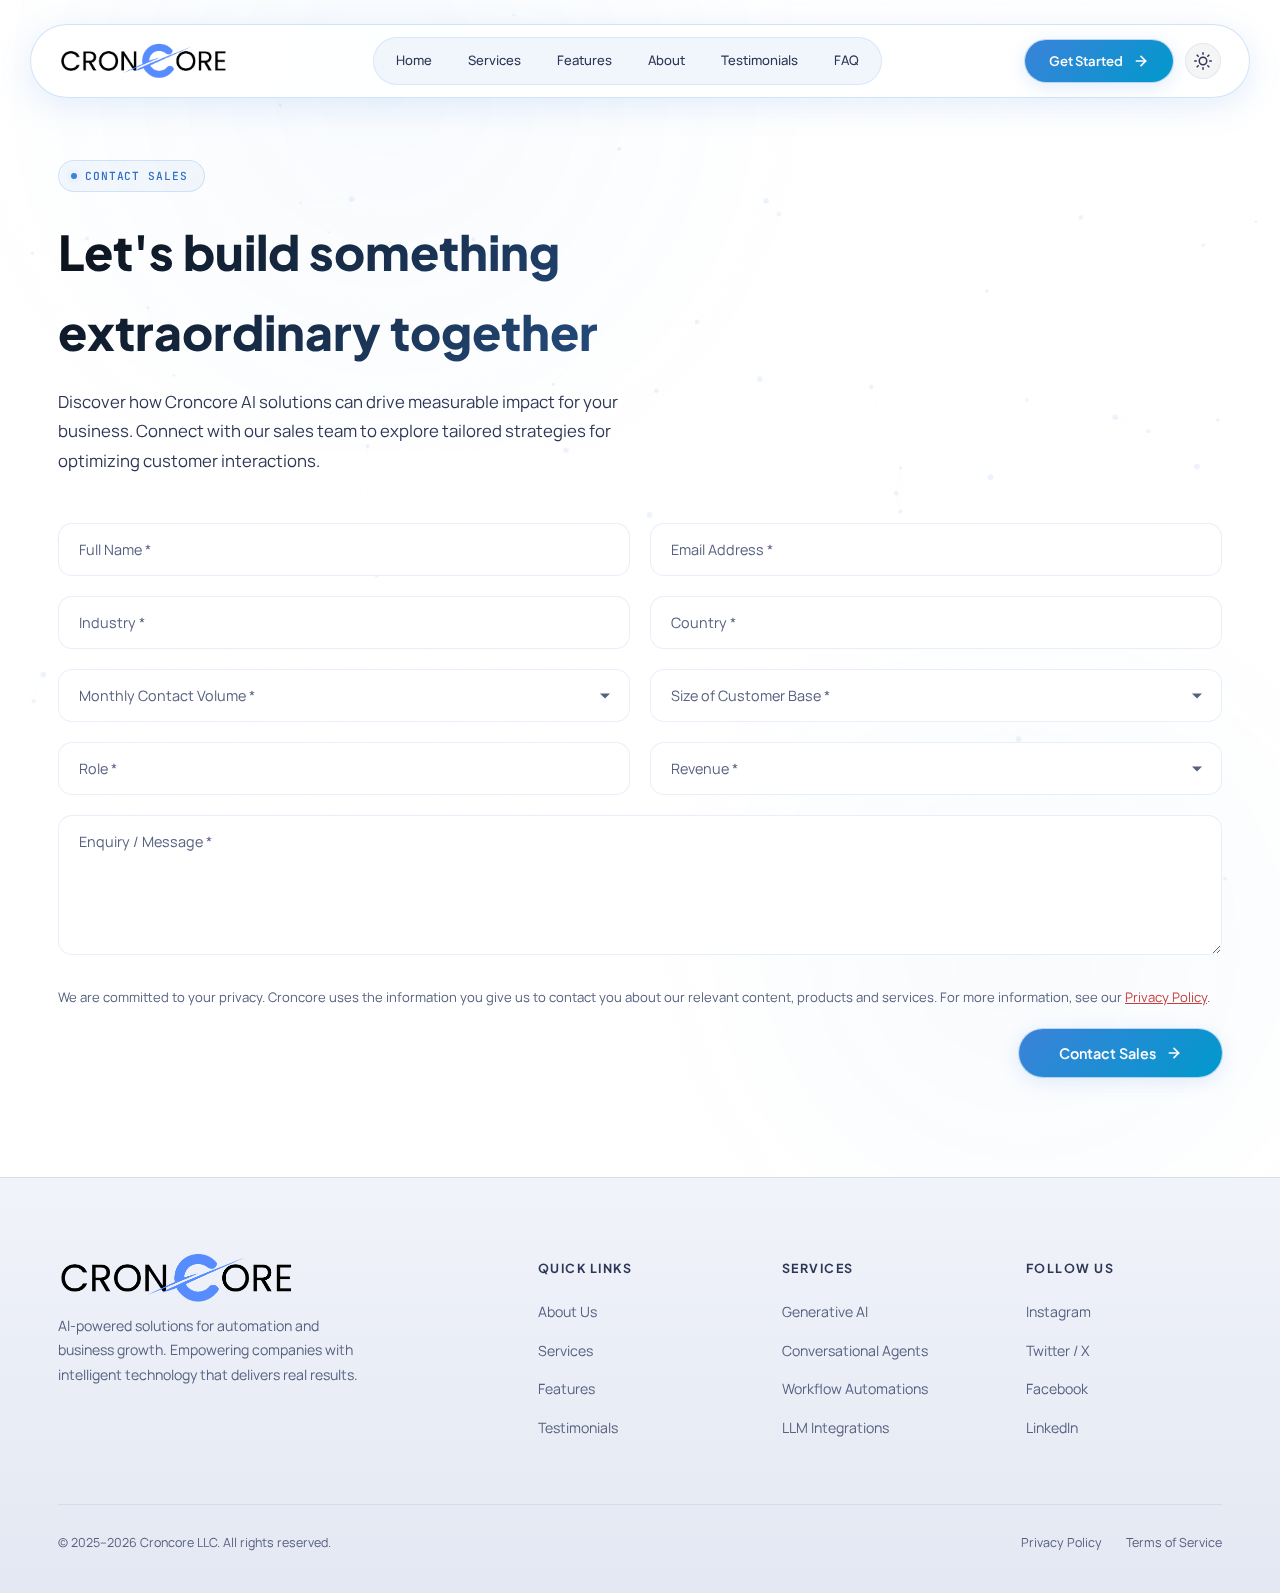
<file: contact.html>
<!DOCTYPE html>
<html lang="en" dir="ltr">
<head>
    <meta charset="UTF-8">
    <meta name="viewport" content="width=device-width, initial-scale=1.0">
    <meta http-equiv="X-UA-Compatible" content="IE=edge">

    <!-- Primary SEO -->
    <title>Contact Sales — Croncore | Enterprise AI Solutions</title>
    <meta name="description" content="Get in touch with Croncore's sales team. Discover how our AI solutions — generative AI, conversational agents, workflow automation — can drive measurable impact for your business.">
    <meta name="keywords" content="contact Croncore, AI solutions inquiry, enterprise AI consultation, AI consulting, business automation quote">
    <meta name="author" content="Croncore">
    <meta name="robots" content="index, follow">
    <link rel="canonical" href="https://www.croncore.com/contact">

    <!-- Open Graph -->
    <meta property="og:locale" content="en_US">
    <meta property="og:type" content="website">
    <meta property="og:site_name" content="Croncore">
    <meta property="og:url" content="https://www.croncore.com/contact">
    <meta property="og:title" content="Contact Sales — Croncore AI Solutions">
    <meta property="og:description" content="Connect with our sales team to explore tailored AI strategies for your business.">
    <meta property="og:image" content="https://www.croncore.com/images/og-cover.png">

    <!-- Twitter -->
    <meta name="twitter:card" content="summary_large_image">
    <meta name="twitter:site" content="@croncore">
    <meta name="twitter:title" content="Contact Sales — Croncore">
    <meta name="twitter:description" content="Connect with our sales team to explore tailored AI strategies for your business.">

    <!-- Schema.org - BreadcrumbList -->
    <script type="application/ld+json">
    {
        "@context": "https://schema.org",
        "@type": "BreadcrumbList",
        "itemListElement": [
            { "@type": "ListItem", "position": 1, "name": "Home", "item": "https://www.croncore.com/" },
            { "@type": "ListItem", "position": 2, "name": "Contact Sales", "item": "https://www.croncore.com/contact" }
        ]
    }
    </script>

    <!-- Schema.org - ContactPage -->
    <script type="application/ld+json">
    {
        "@context": "https://schema.org",
        "@type": "ContactPage",
        "name": "Contact Croncore Sales",
        "description": "Get in touch with Croncore's sales team for enterprise AI solutions.",
        "url": "https://www.croncore.com/contact",
        "mainEntity": {
            "@type": "Organization",
            "name": "Croncore",
            "url": "https://www.croncore.com"
        }
    }
    </script>

    <!-- Schema.org - Organization (minimal) -->
    <script type="application/ld+json">
    {
        "@context": "https://schema.org",
        "@type": "Organization",
        "name": "Croncore",
        "url": "https://www.croncore.com",
        "logo": "https://www.croncore.com/images/croncore-logo.png",
        "contactPoint": {
            "@type": "ContactPoint",
            "contactType": "sales",
            "url": "https://www.croncore.com/contact",
            "availableLanguage": "English"
        }
    }
    </script>

    <!-- Preconnect & Fonts -->
    <link rel="preconnect" href="https://fonts.googleapis.com">
    <link rel="preconnect" href="https://fonts.gstatic.com" crossorigin>
    <link href="https://fonts.googleapis.com/css2?family=Plus+Jakarta+Sans:wght@300;400;500;600;700;800&family=Manrope:wght@300;400;500;600;700;800&family=JetBrains+Mono:wght@400;500;600&display=swap" rel="stylesheet">

    <!-- Favicon & Icons -->
    <link rel="icon" type="image/png" href="images/favicons/favicon-96x96.png" sizes="96x96" />
    <link rel="icon" type="image/svg+xml" href="images/favicons/favicon.svg" />
    <link rel="shortcut icon" href="images/favicons/favicon.ico" />
    <link rel="apple-touch-icon" sizes="180x180" href="images/favicons/apple-touch-icon.png" />
    <link rel="manifest" href="images/favicons/site.webmanifest" />
    <meta name="theme-color" content="#0A0E17">

    <!-- Theme flash prevention -->
    <script>(function(){var t = localStorage.getItem('croncore-theme') || 'light'; if (t === 'light') document.documentElement.setAttribute('data-theme', 'light');})()</script>

    <!-- Stylesheet -->
    <link rel="stylesheet" href="css/styles.css">
</head>
<body>

    <!-- Background layers -->
    <canvas id="neuralCanvas" aria-hidden="true"></canvas>
    <div class="bg-radial-top" aria-hidden="true"></div>
    <div class="bg-radial-bottom" aria-hidden="true"></div>
    <div class="noise-overlay" aria-hidden="true"></div>

    <div class="page-content">

        <!-- ===== NAVIGATION ===== -->
        <nav class="nav" id="navbar" role="navigation" aria-label="Primary navigation">
            <div class="container nav-inner">
                <a href="/" class="nav-brand" aria-label="Croncore Home">
                    <img src="images/croncore-logo.png" alt="Croncore" class="nav-brand-img logo-dark" width="56" height="56" loading="eager">
                    <img src="images/concore-logo-light-theme.png" alt="Croncore" class="nav-brand-img logo-light" width="56" height="56" loading="eager">
                </a>
                <div class="nav-pill">
                    <a href="/" class="nav-link">Home</a>
                    <a href="/#services" class="nav-link">Services</a>
                    <a href="/#features" class="nav-link">Features</a>
                    <a href="/#about" class="nav-link">About</a>
                    <a href="/#testimonials" class="nav-link">Testimonials</a>
                    <a href="/#faq" class="nav-link">FAQ</a>
                </div>
                <div class="nav-actions">
                    <a href="#contactForm" class="btn btn-glow btn-sm">
                        Get Started
                        <svg class="arrow-icon" viewBox="0 0 24 24"><line x1="5" y1="12" x2="19" y2="12"/><polyline points="12 5 19 12 12 19"/></svg>
                    </a>
                    <button class="theme-toggle" id="themeToggle" aria-label="Toggle light/dark theme">
                        <svg class="icon-moon" viewBox="0 0 24 24" fill="none" stroke="currentColor" stroke-width="2" stroke-linecap="round" stroke-linejoin="round"><path d="M21 12.79A9 9 0 1 1 11.21 3 7 7 0 0 0 21 12.79z"/></svg>
                        <svg class="icon-sun" viewBox="0 0 24 24" fill="none" stroke="currentColor" stroke-width="2" stroke-linecap="round" stroke-linejoin="round"><circle cx="12" cy="12" r="5"/><line x1="12" y1="1" x2="12" y2="3"/><line x1="12" y1="21" x2="12" y2="23"/><line x1="4.22" y1="4.22" x2="5.64" y2="5.64"/><line x1="18.36" y1="18.36" x2="19.78" y2="19.78"/><line x1="1" y1="12" x2="3" y2="12"/><line x1="21" y1="12" x2="23" y2="12"/><line x1="4.22" y1="19.78" x2="5.64" y2="18.36"/><line x1="18.36" y1="5.64" x2="19.78" y2="4.22"/></svg>
                    </button>
                    <button class="nav-hamburger" id="hamburger" aria-label="Toggle menu" aria-expanded="false">
                        <i></i><i></i><i></i>
                    </button>
                </div>
            </div>
        </nav>

        <!-- Mobile overlay -->
        <div class="nav-mobile-overlay" id="mobileNav" role="dialog" aria-modal="true" aria-label="Mobile navigation">
            <button class="mobile-close-btn" id="mobileCloseBtn" aria-label="Close menu">
                <svg width="24" height="24" viewBox="0 0 24 24" fill="none" stroke="currentColor" stroke-width="2" stroke-linecap="round" stroke-linejoin="round"><line x1="18" y1="6" x2="6" y2="18"/><line x1="6" y1="6" x2="18" y2="18"/></svg>
            </button>
            <a href="/">Home</a>
            <a href="/#services">Services</a>
            <a href="/#features">Features</a>
            <a href="/#about">About</a>
            <a href="/#testimonials">Testimonials</a>
            <a href="/#faq">FAQ</a>
        </div>

        <!-- ===== CONTACT PAGE ===== -->
        <main class="contact-page">
            <div class="container">
                <div class="contact-header reveal">
                    <div class="section-tag"><span class="tag-pulse"></span> Contact Sales</div>
                    <h1>Let's build something<br>extraordinary together</h1>
                    <p>Discover how Croncore AI solutions can drive measurable impact for your business. Connect with our sales team to explore tailored strategies for optimizing customer interactions.</p>
                </div>

                <!-- Replace YOUR_FORM_ID with your actual Formspree form ID -->
                <form id="contactForm" class="contact-form reveal" action="https://formspree.io/f/mlgwernn" method="POST">

                    <div class="form-group">
                        <input type="text" name="fullName" class="form-input" placeholder="Full Name *" required>
                        <p class="form-error">This field is required.</p>
                    </div>

                    <div class="form-group">
                        <input type="email" name="email" class="form-input" placeholder="Email Address *" required>
                        <p class="form-error">Please enter a valid email address.</p>
                    </div>

                    <div class="form-group">
                        <input type="text" name="industry" class="form-input" placeholder="Industry *" required>
                        <p class="form-error">This field is required.</p>
                    </div>

                    <div class="form-group">
                        <input type="text" name="country" class="form-input" placeholder="Country *" required>
                        <p class="form-error">This field is required.</p>
                    </div>

                    <div class="form-group form-group-select">
                        <select name="contactVolume" class="form-select" required>
                            <option value="">Monthly Contact Volume *</option>
                            <option value="0-1000">0 - 1,000</option>
                            <option value="1000-10000">1,000 - 10,000</option>
                            <option value="10000+">10,000+</option>
                        </select>
                        <p class="form-error">This field is required.</p>
                    </div>

                    <div class="form-group form-group-select">
                        <select name="customerBase" class="form-select" required>
                            <option value="">Size of Customer Base *</option>
                            <option value="small">Small</option>
                            <option value="medium">Medium</option>
                            <option value="large">Large</option>
                        </select>
                        <p class="form-error">This field is required.</p>
                    </div>

                    <div class="form-group">
                        <input type="text" name="role" class="form-input" placeholder="Role *" required>
                        <p class="form-error">This field is required.</p>
                    </div>

                    <div class="form-group form-group-select">
                        <select name="revenue" class="form-select" required>
                            <option value="">Revenue *</option>
                            <option value="under-1m">Under $1M</option>
                            <option value="1m-10m">$1M - $10M</option>
                            <option value="10m+">$10M+</option>
                        </select>
                        <p class="form-error">This field is required.</p>
                    </div>

                    <div class="form-group full-width">
                        <textarea name="message" class="form-textarea" placeholder="Enquiry / Message *" required></textarea>
                        <p class="form-error">This field is required.</p>
                    </div>

                    <p class="form-privacy">
                        We are committed to your privacy. Croncore uses the information you give us to contact you about our relevant content, products and services. For more information, see our <a href="privacy-policy">Privacy Policy</a>.
                    </p>

                    <div class="form-actions">
                        <button type="submit" class="btn btn-glow btn-submit">
                            <span class="btn-text">Contact Sales</span>
                            <span class="spinner"></span>
                            <svg class="arrow-icon" viewBox="0 0 24 24"><line x1="5" y1="12" x2="19" y2="12"/><polyline points="12 5 19 12 12 19"/></svg>
                        </button>
                    </div>
                </form>
            </div>
        </main>

        <!-- ===== FOOTER ===== -->
        <footer class="footer" role="contentinfo">
            <div class="container">
                <div class="footer-grid">
                    <div class="footer-brand">
                        <div class="footer-brand-logo">
                            <img src="images/croncore-logo.png" alt="Croncore" class="logo-dark" width="56" height="56" loading="lazy">
                            <img src="images/concore-logo-light-theme.png" alt="Croncore" class="logo-light" width="56" height="56" loading="lazy">
                        </div>
                        <p>AI-powered solutions for automation and business growth. Empowering companies with intelligent technology that delivers real results.</p>
                    </div>
                    <nav class="footer-col" aria-label="Quick links">
                        <h4>Quick Links</h4>
                        <ul>
                            <li><a href="/#about">About Us</a></li>
                            <li><a href="/#services">Services</a></li>
                            <li><a href="/#features">Features</a></li>
                            <li><a href="/#testimonials">Testimonials</a></li>
                        </ul>
                    </nav>
                    <nav class="footer-col" aria-label="Services">
                        <h4>Services</h4>
                        <ul>
                            <li><a href="/#services">Generative AI</a></li>
                            <li><a href="/#services">Conversational Agents</a></li>
                            <li><a href="/#services">Workflow Automations</a></li>
                            <li><a href="/#services">LLM Integrations</a></li>
                        </ul>
                    </nav>
                    <nav class="footer-col" aria-label="Social links">
                        <h4>Follow Us</h4>
                        <ul>
                            <li><a href="https://www.instagram.com/croncoreglobal/" rel="noopener noreferrer" target="_blank">Instagram</a></li>
                            <li><a href="https://x.com/croncore_" rel="noopener noreferrer" target="_blank">Twitter / X</a></li>
                            <li><a href="https://www.facebook.com/profile.php?id=61575159626243" rel="noopener noreferrer" target="_blank">Facebook</a></li>
                            <li><a href="https://www.linkedin.com/company/croncore/" rel="noopener noreferrer" target="_blank">LinkedIn</a></li>
                        </ul>
                    </nav>
                </div>
                <div class="footer-bottom">
                    <span>&copy; 2025&ndash;2026 Croncore LLC. All rights reserved.</span>
                    <div class="footer-bottom-links">
                        <a href="privacy-policy">Privacy Policy</a>
                        <a href="terms">Terms of Service</a>
                    </div>
                </div>
            </div>
        </footer>
    </div>

    <!-- JavaScript -->
    <script src="js/main.js"></script>
</body>
</html>
</file>
<file: css/styles.css>
/* ========================================
   CSS VARIABLES — DESIGN SYSTEM
======================================== */
:root {
    --bg-void: #050810;
    --bg-primary: #0A0E17;
    --bg-elevated: #0F1320;
    --bg-card: #131829;
    --bg-card-hover: #191F35;
    --bg-glass: rgba(15, 19, 32, 0.7);

    --accent: #00D4FF;
    --accent-dim: rgba(0, 212, 255, 0.15);
    --accent-glow: rgba(0, 212, 255, 0.25);
    --accent-subtle: rgba(0, 212, 255, 0.06);
    --accent-secondary: #7B61FF;
    --accent-secondary-dim: rgba(123, 97, 255, 0.15);
    --accent-warm: #FF6B6B;
    --accent-success: #00E676;

    --text-white: #F4F5F7;
    --text-primary: #E0E2EA;
    --text-secondary: #8B8FA7;
    --text-muted: #4D5168;
    --text-accent: #00D4FF;

    --border: rgba(255, 255, 255, 0.05);
    --border-subtle: rgba(255, 255, 255, 0.03);
    --border-accent: rgba(0, 212, 255, 0.15);
    --border-strong: rgba(255, 255, 255, 0.1);

    --font-display: 'Plus Jakarta Sans', sans-serif;
    --font-body: 'Manrope', sans-serif;
    --font-mono: 'JetBrains Mono', monospace;

    --section-pad: clamp(80px, 10vw, 140px);

    --r-sm: 8px;
    --r-md: 14px;
    --r-lg: 20px;
    --r-xl: 28px;
    --r-full: 9999px;

    --ease: cubic-bezier(0.25, 0.46, 0.45, 0.94);
    --ease-spring: cubic-bezier(0.34, 1.56, 0.64, 1);
    --t-fast: 0.2s;
    --t-normal: 0.35s;
    --t-slow: 0.6s;
}

/* ========================================
   LIGHT THEME OVERRIDES
======================================== */
[data-theme="light"] {
    --bg-void: #ECF0F7;
    --bg-primary: #FFFFFF;
    --bg-elevated: #F2F5FB;
    --bg-card: #FFFFFF;
    --bg-card-hover: #EAF0F9;
    --bg-glass: rgba(242, 245, 251, 0.94);

    --accent: #3B82D9;
    --accent-dim: rgba(59, 130, 217, 0.14);
    --accent-glow: rgba(59, 130, 217, 0.22);
    --accent-subtle: rgba(59, 130, 217, 0.07);
    --accent-secondary: #2563A8;
    --accent-secondary-dim: rgba(37, 99, 168, 0.14);
    --accent-warm: #C83C3C;
    --accent-success: #0D9650;

    --text-white: #0B0F16;
    --text-primary: #141B2A;
    --text-secondary: #2D3654;
    --text-muted: #566180;
    --text-accent: #2E6EC8;

    --border: rgba(59, 130, 217, 0.12);
    --border-subtle: rgba(59, 130, 217, 0.06);
    --border-accent: rgba(59, 130, 217, 0.28);
    --border-strong: rgba(0, 0, 0, 0.12);
}

/* Light theme — component overrides */

/* --- Navigation --- */
[data-theme="light"] .nav {
    background: rgba(255, 255, 255, 0.85);
    border: 1px solid rgba(74, 143, 226, 0.25);
    box-shadow: 0 8px 32px rgba(74, 143, 226, 0.15);
}

[data-theme="light"] .nav.is-scrolled {
    background: rgba(255, 255, 255, 0.95);
    box-shadow: 0 4px 24px rgba(74, 143, 226, 0.1), 0 8px 32px rgba(74, 143, 226, 0.15);
    border-color: rgba(74, 143, 226, 0.25);
}

[data-theme="light"] .nav-pill {
    background: rgba(74, 143, 226, 0.08);
    border-color: rgba(74, 143, 226, 0.15);
}

[data-theme="light"] .nav-link:hover {
    background: rgba(74, 143, 226, 0.06);
}

[data-theme="light"] .nav-mobile-overlay {
    background: rgba(248, 250, 253, 0.98);
}

[data-theme="light"] .mobile-close-btn {
    background: rgba(74, 143, 226, 0.06);
    border-color: rgba(74, 143, 226, 0.15);
}

/* --- Hero --- */
[data-theme="light"] .hero-social-proof {
    background: rgba(74, 143, 226, 0.04);
    border-color: rgba(74, 143, 226, 0.12);
}

[data-theme="light"] .hero::before {
    background: conic-gradient(from 0deg, transparent 0%, rgba(74, 143, 226, 0.05) 25%, transparent 50%, rgba(45, 111, 191, 0.04) 75%, transparent 100%);
}

[data-theme="light"] .hero-metric-val .suffix {
    color: #2D6FBF;
}

/* --- Terminal & Dashboard (console look) --- */
[data-theme="light"] .terminal,
[data-theme="light"] .ai-dashboard {
    background: #FAFBFE;
    border-color: rgba(74, 143, 226, 0.15);
    box-shadow: 0 1px 0 rgba(0, 0, 0, 0.04), 0 20px 60px rgba(74, 143, 226, 0.08), 0 0 0 1px rgba(74, 143, 226, 0.08);
}

[data-theme="light"] .terminal:hover,
[data-theme="light"] .ai-dashboard:hover {
    box-shadow: 0 1px 0 rgba(0, 0, 0, 0.04), 0 24px 70px rgba(74, 143, 226, 0.12), 0 0 0 1px rgba(74, 143, 226, 0.12);
}

[data-theme="light"] .terminal-bar,
[data-theme="light"] .ai-dash-bar {
    background: linear-gradient(180deg, #F0F3F9, #E8ECF4);
    border-bottom-color: rgba(74, 143, 226, 0.1);
}

[data-theme="light"] .ai-dash-metric {
    background: #F5F7FB;
    border-color: rgba(74, 143, 226, 0.1);
}

[data-theme="light"] .ai-dash-metric-bar {
    background: rgba(74, 143, 226, 0.08);
}

[data-theme="light"] .ai-dash-neural {
    background: linear-gradient(135deg, rgba(74, 143, 226, 0.03), rgba(45, 111, 191, 0.02));
    border-color: rgba(74, 143, 226, 0.1);
}

[data-theme="light"] .ai-dash-agent {
    background: #F8F9FC;
    border-color: rgba(74, 143, 226, 0.08);
}

/* --- Service, Feature, Blog cards & Stats --- */
[data-theme="light"] .svc-card,
[data-theme="light"] .feat-card,
[data-theme="light"] .blog-card {
    background: #FFFFFF;
    border-color: rgba(74, 143, 226, 0.1);
    box-shadow: 0 1px 3px rgba(0, 0, 0, 0.04), 0 4px 12px rgba(74, 143, 226, 0.04);
}

[data-theme="light"] .about-stat {
    background: #FAFBFE;
    border-color: rgba(74, 143, 226, 0.1);
    box-shadow: 0 1px 3px rgba(0, 0, 0, 0.04), 0 4px 12px rgba(74, 143, 226, 0.04);
}

[data-theme="light"] .faq-item {
    background: #FAFBFE;
    border-color: rgba(74, 143, 226, 0.08);
    box-shadow: 0 1px 3px rgba(0, 0, 0, 0.03);
}

[data-theme="light"] .svc-card:hover,
[data-theme="light"] .feat-card:hover,
[data-theme="light"] .blog-card:hover {
    border-color: rgba(74, 143, 226, 0.25);
    box-shadow: 0 8px 32px rgba(74, 143, 226, 0.1), 0 0 0 1px rgba(74, 143, 226, 0.08);
}

[data-theme="light"] .about-stat:hover {
    border-color: rgba(74, 143, 226, 0.2);
    box-shadow: 0 8px 28px rgba(74, 143, 226, 0.1);
}

[data-theme="light"] .svc-card::after {
    opacity: 0.4;
}

[data-theme="light"] .svc-card:hover::after {
    opacity: 0.8;
}

/* --- Testimonials --- */
[data-theme="light"] .testi-card {
    background: #FFFFFF;
    border-color: rgba(74, 143, 226, 0.1);
    box-shadow: 0 1px 3px rgba(0, 0, 0, 0.04), 0 4px 12px rgba(74, 143, 226, 0.04);
}

[data-theme="light"] .testi-card::before {
    color: rgba(74, 143, 226, 0.08);
}

[data-theme="light"] .testi-card:hover {
    background: #FFFFFF;
    border-color: rgba(74, 143, 226, 0.2);
    box-shadow: 0 12px 36px rgba(74, 143, 226, 0.1), 0 0 0 1px rgba(74, 143, 226, 0.06);
}

/* --- FAQ --- */
[data-theme="light"] .faq-item:hover {
    border-color: rgba(74, 143, 226, 0.15);
}

[data-theme="light"] .faq-item.active {
    background: linear-gradient(135deg, rgba(74, 143, 226, 0.04), rgba(45, 111, 191, 0.02));
    border-color: rgba(74, 143, 226, 0.2);
    box-shadow: 0 4px 16px rgba(74, 143, 226, 0.06);
}

[data-theme="light"] .faq-item.active .faq-icon {
    background: var(--accent);
    border-color: var(--accent);
}

[data-theme="light"] .faq-item.active .faq-icon svg {
    stroke: #fff;
}

/* --- CTA --- */
[data-theme="light"] .cta-box {
    background: linear-gradient(135deg, #F0F4FB, #E8EDF7);
    border: 1px solid rgba(74, 143, 226, 0.12);
}

[data-theme="light"] .cta-box::after {
    background: radial-gradient(circle at 30% 50%, rgba(74, 143, 226, 0.08), transparent 50%),
        radial-gradient(circle at 70% 60%, rgba(45, 111, 191, 0.06), transparent 50%);
}

/* --- Trusted by / Logo carousel --- */
[data-theme="light"] .trusted-bar {
    background: linear-gradient(180deg, #F0F3FA 0%, #F6F8FC 40%, #F6F8FC 60%, #F0F3FA 100%);
    border-top-color: rgba(74, 143, 226, 0.1);
    border-bottom-color: rgba(74, 143, 226, 0.1);
}

[data-theme="light"] .trusted-bar::before {
    background: linear-gradient(90deg, #F3F5FB 0%, transparent 100%);
}

[data-theme="light"] .trusted-bar::after {
    background: linear-gradient(270deg, #F3F5FB 0%, transparent 100%);
}

[data-theme="light"] .trusted-label {
    color: #4A5578;
    font-weight: 600;
}

[data-theme="light"] .marquee-item {
    border: none;
    background: transparent;
}

[data-theme="light"] .marquee-item:hover {
    background: transparent;
    box-shadow: none;
}

[data-theme="light"] .marquee-item img {
    mix-blend-mode: multiply;
    opacity: 0.8;
}

[data-theme="light"] .marquee-item:hover img {
    mix-blend-mode: multiply;
    opacity: 1;
}

/* --- Introduction section bg logo --- */
[data-theme="light"] .intro-bg-logo .logo-light {
    opacity: 0.07;
    filter: brightness(0.4) saturate(0.6);
}

/* --- About section --- */
[data-theme="light"] .about-float-badge {
    background: rgba(255, 255, 255, 0.97);
    border-color: rgba(74, 143, 226, 0.15);
    box-shadow: 0 8px 32px rgba(74, 143, 226, 0.08);
}

[data-theme="light"] .about-image-glow {
    background: radial-gradient(circle, rgba(74, 143, 226, 0.08), transparent 70%);
}

/* --- Section backgrounds & radials --- */
[data-theme="light"] .bg-radial-top {
    background: radial-gradient(circle, rgba(74, 143, 226, 0.04) 0%, transparent 70%);
}

[data-theme="light"] .bg-radial-bottom {
    background: radial-gradient(circle, rgba(45, 111, 191, 0.03) 0%, transparent 70%);
}

[data-theme="light"] .noise-overlay {
    opacity: 0.008;
}

[data-theme="light"] #neuralCanvas {
    opacity: 0.25;
}

/* --- Alternating section tints --- */
[data-theme="light"] .services {
    background: linear-gradient(180deg, #F5F7FC 0%, #FFFFFF 100%);
}

[data-theme="light"] .features {
    background: #FFFFFF;
}

[data-theme="light"] .about {
    background: linear-gradient(180deg, #FFFFFF 0%, #F5F7FC 100%);
}

[data-theme="light"] .testimonials {
    background: linear-gradient(180deg, #F2F5FB 0%, #FAFBFE 100%);
}

[data-theme="light"] .blog-preview {
    background: #FFFFFF;
}

[data-theme="light"] .process {
    background: linear-gradient(180deg, #F5F7FC 0%, #FFFFFF 100%);
}

[data-theme="light"] .faq {
    background: #FAFBFE;
}

/* --- Introduction & section borders --- */
[data-theme="light"] .introduction {
    background: linear-gradient(180deg, #EFF2F9 0%, #F8F9FC 50%, #EFF2F9 100%);
    border-top-color: rgba(74, 143, 226, 0.1);
    border-bottom-color: rgba(74, 143, 226, 0.1);
}

/* --- Step/Process cards --- */
[data-theme="light"] .step-ring::after {
    background: #FFFFFF;
    border-color: rgba(74, 143, 226, 0.12);
}

[data-theme="light"] .step-ring::before {
    box-shadow: 0 0 24px rgba(74, 143, 226, 0.1);
}

/* --- Buttons --- */
[data-theme="light"] .btn-glow {
    color: #fff;
    box-shadow: 0 0 0 1px rgba(74, 143, 226, 0.3), 0 4px 20px rgba(74, 143, 226, 0.18);
}

[data-theme="light"] .btn-glow:hover {
    box-shadow: 0 0 0 1px rgba(74, 143, 226, 0.5), 0 8px 32px rgba(74, 143, 226, 0.25);
}

[data-theme="light"] .btn-ghost {
    border-color: rgba(74, 143, 226, 0.2);
    background: rgba(74, 143, 226, 0.03);
}

[data-theme="light"] .btn-ghost:hover {
    border-color: var(--accent);
    background: rgba(74, 143, 226, 0.06);
}

/* --- Section headings accent --- */
[data-theme="light"] .section-tag {
    border-color: rgba(74, 143, 226, 0.2);
    background: rgba(74, 143, 226, 0.06);
}

[data-theme="light"] .section-heading {
    color: #0F1824;
}

/* --- Blog cards --- */
[data-theme="light"] .blog-card-img {
    filter: brightness(0.98) saturate(1.05);
}

[data-theme="light"] .blog-card-category {
    background: rgba(74, 143, 226, 0.06);
    border-color: rgba(74, 143, 226, 0.15);
}

/* --- Intro highlights pills --- */
[data-theme="light"] .intro-highlight {
    background: #FFFFFF;
    border-color: rgba(74, 143, 226, 0.12);
    box-shadow: 0 2px 8px rgba(74, 143, 226, 0.04);
}

[data-theme="light"] .intro-highlight:hover {
    border-color: rgba(74, 143, 226, 0.3);
    box-shadow: 0 6px 20px rgba(74, 143, 226, 0.1);
}

/* --- Footer --- */
[data-theme="light"] .footer {
    background: linear-gradient(180deg, #F0F3FA, #E4E8F2);
    border-top: 1px solid rgba(74, 143, 226, 0.1);
}

[data-theme="light"] .footer-social a img {
    filter: brightness(0) invert(0.35);
}

[data-theme="light"] .footer-social a:hover img {
    filter: brightness(0) invert(0.15);
}

[data-theme="light"] .footer-addresses {
    background: #FFFFFF;
    border-color: rgba(74, 143, 226, 0.15);
}

[data-theme="light"] .footer-address h5 {
    color: #0F1824;
}

/* Logo swap for light/dark theme */
.logo-light {
    display: none;
}

[data-theme="light"] .logo-dark {
    display: none;
}

[data-theme="light"] .logo-light {
    display: block;
}

[data-theme="light"] .recognition-box {
    background: #FFFFFF;
    box-shadow: 0 12px 40px rgba(0, 0, 0, 0.06);
    border: 1px solid rgba(0, 0, 0, 0.08);
}

[data-theme="light"] .recognition-title {
    color: #111520;
}

[data-theme="light"] .recognition-grid {
    background: #F8FAFC;
    border: 1px solid rgba(0, 0, 0, 0.06);
}

[data-theme="light"] .rec-card {
    border-right: 1px solid rgba(0, 0, 0, 0.06);
}

[data-theme="light"] .ws-logo {
    color: #111520;
}

[data-theme="light"] .brics-logo {
    color: #111520;
}

[data-theme="light"] .rec-desc {
    color: #475569;
}

@media (max-width: 900px) {
    [data-theme="light"] .rec-card {
        border-bottom: 1px solid rgba(0, 0, 0, 0.06);
        border-right: none;
    }
}

/* ========================================
   THEME TOGGLE
======================================== */
.theme-toggle {
    width: 36px;
    height: 36px;
    border-radius: 50%;
    background: rgba(255, 255, 255, 0.05);
    border: 1px solid var(--border);
    display: grid;
    place-items: center;
    transition: all var(--t-fast) var(--ease);
    color: var(--text-secondary);
    flex-shrink: 0;
}

.theme-toggle:hover {
    border-color: var(--accent);
    color: var(--accent);
    background: var(--accent-subtle);
}

.theme-toggle svg {
    width: 18px;
    height: 18px;
    transition: transform 0.3s var(--ease);
}

.theme-toggle:hover svg {
    transform: rotate(15deg);
}

.theme-toggle .icon-moon {
    display: block;
}

.theme-toggle .icon-sun {
    display: none;
}

[data-theme="light"] .theme-toggle .icon-moon {
    display: none;
}

[data-theme="light"] .theme-toggle .icon-sun {
    display: block;
}

[data-theme="light"] .theme-toggle {
    background: rgba(0, 0, 0, 0.04);
}

/* ========================================
   RESET
======================================== */
*,
*::before,
*::after {
    margin: 0;
    padding: 0;
    box-sizing: border-box;
}

html {
    scroll-behavior: smooth;
    -webkit-text-size-adjust: 100%;
    overflow-x: clip;
}

body {
    font-family: var(--font-body);
    background: var(--bg-primary);
    color: var(--text-primary);
    line-height: 1.65;
    overflow-x: hidden;
    -webkit-font-smoothing: antialiased;
    -moz-osx-font-smoothing: grayscale;
}

a {
    color: inherit;
    text-decoration: none;
}

ul,
ol {
    list-style: none;
}

img,
svg {
    display: block;
    max-width: 100%;
}

button {
    cursor: pointer;
    border: none;
    background: none;
    font-family: inherit;
    color: inherit;
}

::selection {
    background: var(--accent-dim);
    color: var(--accent);
}

/* ========================================
   LAYOUT
======================================== */
.container {
    width: 100%;
    max-width: 1220px;
    margin: 0 auto;
    padding: 0 28px;
}

/* ========================================
   ANIMATED BACKGROUND
======================================== */
#neuralCanvas {
    position: fixed;
    inset: 0;
    z-index: 0;
    pointer-events: none;
    opacity: 0.4;
}

.page-content {
    position: relative;
    z-index: 1;
}

.bg-radial-top {
    position: fixed;
    top: -30%;
    left: -10%;
    width: 80%;
    height: 80%;
    background: radial-gradient(circle, rgba(0, 212, 255, 0.04) 0%, transparent 70%);
    z-index: 0;
    pointer-events: none;
}

.bg-radial-bottom {
    position: fixed;
    bottom: -40%;
    right: -15%;
    width: 70%;
    height: 70%;
    background: radial-gradient(circle, rgba(123, 97, 255, 0.03) 0%, transparent 70%);
    z-index: 0;
    pointer-events: none;
}

.noise-overlay {
    position: fixed;
    inset: 0;
    z-index: 0;
    pointer-events: none;
    opacity: 0.025;
    background-image: url("data:image/svg+xml,%3Csvg viewBox='0 0 256 256' xmlns='http://www.w3.org/2000/svg'%3E%3Cfilter id='noise'%3E%3CfeTurbulence type='fractalNoise' baseFrequency='0.9' numOctaves='4' stitchTiles='stitch'/%3E%3C/filter%3E%3Crect width='100%25' height='100%25' filter='url(%23noise)'/%3E%3C/svg%3E");
    background-repeat: repeat;
    background-size: 200px;
}

/* ========================================
   SECTION HEADER COMPONENTS
======================================== */
.section-tag {
    display: inline-flex;
    align-items: center;
    gap: 8px;
    padding: 6px 16px 6px 12px;
    background: var(--accent-subtle);
    border: 1px solid var(--border-accent);
    border-radius: var(--r-full);
    font-family: var(--font-mono);
    font-size: 0.7rem;
    font-weight: 500;
    letter-spacing: 0.08em;
    text-transform: uppercase;
    color: var(--text-accent);
    margin-bottom: 20px;
}

.section-tag .tag-pulse {
    width: 6px;
    height: 6px;
    background: var(--accent);
    border-radius: 50%;
    box-shadow: 0 0 8px var(--accent-glow), 0 0 16px rgba(0, 212, 255, 0.15);
    animation: tag-blink 2s ease-in-out infinite;
}

@keyframes tag-blink {

    0%,
    100% {
        opacity: 1;
    }

    50% {
        opacity: 0.3;
    }
}

.section-heading {
    font-family: var(--font-display);
    font-size: clamp(1.9rem, 3.8vw, 3.2rem);
    font-weight: 800;
    line-height: 1.12;
    letter-spacing: -0.02em;
    color: var(--text-white);
    margin-bottom: 16px;
}

.section-desc {
    font-size: 1.05rem;
    color: var(--text-secondary);
    max-width: 540px;
    line-height: 1.75;
}

/* ========================================
   BUTTONS
======================================== */
.btn {
    display: inline-flex;
    align-items: center;
    justify-content: center;
    gap: 10px;
    font-family: var(--font-display);
    font-weight: 600;
    font-size: 0.9rem;
    border-radius: var(--r-full);
    transition: all var(--t-normal) var(--ease);
    position: relative;
    overflow: hidden;
    white-space: nowrap;
}

.btn-glow {
    padding: 15px 36px;
    background: linear-gradient(135deg, var(--accent), #0099CC);
    color: #000;
    box-shadow: 0 0 0 1px rgba(0, 212, 255, 0.3), 0 4px 20px rgba(0, 212, 255, 0.15);
    animation: btn-subtle-pulse 3s ease-in-out infinite;
}

@keyframes btn-subtle-pulse {

    0%,
    100% {
        box-shadow: 0 0 0 1px rgba(0, 212, 255, 0.3), 0 4px 20px rgba(0, 212, 255, 0.15);
    }

    50% {
        box-shadow: 0 0 0 1px rgba(0, 212, 255, 0.4), 0 4px 30px rgba(0, 212, 255, 0.22);
    }
}

.btn-glow::after {
    content: '';
    position: absolute;
    top: -50%;
    left: -50%;
    width: 200%;
    height: 200%;
    background: linear-gradient(135deg, transparent 30%, rgba(255, 255, 255, 0.15) 50%, transparent 70%);
    transform: translateX(-100%);
    transition: transform 0.6s var(--ease);
}

.btn-glow:hover {
    transform: translateY(-2px);
    box-shadow: 0 0 0 1px rgba(0, 212, 255, 0.5), 0 8px 40px rgba(0, 212, 255, 0.25), 0 0 80px rgba(0, 212, 255, 0.08);
}

.btn-glow:hover::after {
    transform: translateX(100%);
}

.btn-glow svg {
    transition: transform var(--t-fast) var(--ease);
}

.btn-glow:hover svg {
    transform: translateX(3px);
}

.btn-ghost {
    padding: 15px 36px;
    border: 1px solid var(--border-strong);
    color: var(--text-primary);
    backdrop-filter: blur(10px);
}

.btn-ghost:hover {
    border-color: var(--accent);
    color: var(--accent);
    background: var(--accent-subtle);
}

.btn-sm {
    padding: 10px 24px;
    font-size: 0.82rem;
}

.arrow-icon {
    width: 16px;
    height: 16px;
    stroke: currentColor;
    stroke-width: 2.5;
    fill: none;
    stroke-linecap: round;
    stroke-linejoin: round;
}

/* ========================================
   NAVBAR
======================================== */
.nav {
    position: fixed;
    top: 24px;
    left: 50%;
    transform: translateX(-50%);
    width: calc(100% - 48px);
    max-width: 1220px;
    z-index: 200;
    padding: 12px 0;
    border-radius: var(--r-full);
    background: rgba(10, 14, 23, 0.75);
    backdrop-filter: blur(20px) saturate(1.2);
    border: 1px solid rgba(255, 255, 255, 0.15);
    box-shadow: 0 8px 32px rgba(0, 0, 0, 0.4);
    transition: all var(--t-normal) var(--ease);
}

.nav.is-scrolled {
    padding: 12px 0;
    background: rgba(10, 14, 23, 0.9);
    border-color: rgba(255, 255, 255, 0.2);
    box-shadow: 0 4px 30px rgba(0, 0, 0, 0.6);
}

.nav-inner {
    display: flex;
    align-items: center;
    justify-content: space-between;
}

.nav-brand {
    display: flex;
    align-items: center;
    gap: 10px;
    font-family: var(--font-display);
    font-size: 1.35rem;
    font-weight: 800;
    letter-spacing: -0.02em;
    color: var(--text-white);
    transition: transform var(--t-fast) var(--ease);
}

.nav-brand:hover {
    transform: scale(1.03);
}

.nav-brand-img {
    height: 40px;
    width: auto;
    object-fit: contain;
    margin: 0;
}

/* Pill-shaped nav menu */
.nav-pill {
    display: flex;
    align-items: center;
    gap: 4px;
    padding: 4px 6px;
    background: rgba(255, 255, 255, 0.06);
    border: 1px solid rgba(255, 255, 255, 0.1);
    border-radius: var(--r-full);
    backdrop-filter: blur(12px);
}

.nav-link {
    font-size: 0.82rem;
    font-weight: 500;
    color: var(--text-secondary);
    transition: all var(--t-fast) var(--ease);
    position: relative;
    padding: 8px 16px;
    border-radius: var(--r-full);
}

.nav-link:hover {
    color: var(--text-white);
    background: rgba(255, 255, 255, 0.05);
}

.nav-link.active {
    color: var(--accent);
    background: var(--accent-subtle);
    border: 1px solid var(--border-accent);
}

.nav-actions {
    display: flex;
    align-items: center;
    gap: 12px;
}

/* Hamburger */
.nav-hamburger {
    display: none;
    flex-direction: column;
    gap: 5px;
    padding: 6px;
    z-index: 200;
}

.nav-hamburger i {
    display: block;
    width: 22px;
    height: 2px;
    background: var(--text-white);
    border-radius: 2px;
    transition: all var(--t-fast) var(--ease);
}

.nav-hamburger.open i:nth-child(1) {
    transform: rotate(45deg) translate(3px, 5px);
}

.nav-hamburger.open i:nth-child(2) {
    opacity: 0;
}

.nav-hamburger.open i:nth-child(3) {
    transform: rotate(-45deg) translate(3px, -5px);
}

/* Mobile overlay */
.nav-mobile-overlay {
    display: none;
    position: fixed;
    inset: 0;
    background: rgba(5, 8, 16, 0.96);
    backdrop-filter: blur(30px);
    z-index: 150;
    flex-direction: column;
    align-items: center;
    justify-content: center;
    gap: 24px;
}

.nav-mobile-overlay.open {
    display: flex;
}

.nav-mobile-overlay a {
    font-family: var(--font-display);
    font-size: 1.4rem;
    font-weight: 600;
    color: var(--text-secondary);
    transition: color var(--t-fast);
}

.nav-mobile-overlay a:hover {
    color: var(--text-accent);
}

/* Mobile close button */
.mobile-close-btn {
    position: absolute;
    top: 24px;
    right: 24px;
    width: 44px;
    height: 44px;
    border-radius: 50%;
    background: rgba(255, 255, 255, 0.06);
    border: 1px solid var(--border-strong);
    display: grid;
    place-items: center;
    color: var(--text-white);
    transition: all var(--t-fast) var(--ease);
    z-index: 10;
}

.mobile-close-btn:hover {
    background: rgba(255, 255, 255, 0.1);
    border-color: var(--accent);
    color: var(--accent);
}

/* ========================================
   HERO
======================================== */
.hero {
    min-height: 100vh;
    display: flex;
    align-items: center;
    padding: 140px 0 100px;
    position: relative;
    overflow: hidden;
}

.hero-grid {
    display: grid;
    grid-template-columns: 1fr 1fr;
    gap: 60px;
    align-items: center;
}

.hero::before {
    content: '';
    position: absolute;
    top: 50%;
    left: 50%;
    width: 800px;
    height: 800px;
    transform: translate(-50%, -50%);
    background: conic-gradient(from 0deg, transparent 0%, rgba(0, 212, 255, 0.03) 25%, transparent 50%, rgba(123, 97, 255, 0.03) 75%, transparent 100%);
    border-radius: 50%;
    animation: hero-rotate 40s linear infinite;
}

@keyframes hero-rotate {
    to {
        transform: translate(-50%, -50%) rotate(360deg);
    }
}

.hero-content {
    position: relative;
    z-index: 2;
}

/* Social proof */
.hero-social-proof {
    display: inline-flex;
    align-items: center;
    gap: 16px;
    padding: 10px 20px 10px 12px;
    background: rgba(255, 255, 255, 0.03);
    border: 1px solid var(--border);
    border-radius: var(--r-full);
    margin-bottom: 32px;
    animation: fadeUp 0.7s var(--ease) both;
    backdrop-filter: blur(8px);
}

.hero-avatars {
    display: flex;
    align-items: center;
}

.hero-avatar-ring {
    width: 36px;
    height: 36px;
    border-radius: 50%;
    background: var(--bg-card);
    border: 2px solid var(--border-accent);
    display: grid;
    place-items: center;
    margin-left: -8px;
    position: relative;
}

.hero-avatar-ring:first-child {
    margin-left: 0;
}

.hero-avatar-ring:nth-child(2) {
    border-color: rgba(123, 97, 255, 0.3);
}

.hero-avatar-ring:nth-child(3) {
    border-color: rgba(0, 230, 118, 0.3);
}

.hero-avatar-count {
    width: 36px;
    height: 36px;
    border-radius: 50%;
    background: var(--accent-subtle);
    border: 2px solid var(--border-accent);
    display: grid;
    place-items: center;
    margin-left: -8px;
    font-family: var(--font-mono);
    font-size: 0.6rem;
    font-weight: 700;
    color: var(--accent);
}

.hero-proof-divider {
    width: 1px;
    height: 28px;
    background: var(--border-strong);
}

.hero-proof-info {
    display: flex;
    flex-direction: column;
}

.hero-stars {
    display: flex;
    align-items: center;
    gap: 2px;
}

.hero-stars svg {
    flex-shrink: 0;
}

.hero-stars span {
    color: var(--text-white);
    font-size: 0.82rem;
    margin-left: 6px;
    font-weight: 700;
    font-family: var(--font-display);
}

.hero-proof-text {
    font-size: 0.72rem;
    color: var(--text-muted);
    margin-top: 2px;
    font-family: var(--font-mono);
    letter-spacing: 0.02em;
}

.hero-badge {
    display: inline-flex;
    align-items: center;
    gap: 10px;
    padding: 8px 20px;
    background: var(--bg-card);
    border: 1px solid var(--border-accent);
    border-radius: var(--r-full);
    margin-bottom: 32px;
    animation: fadeUp 0.7s var(--ease) both;
}

.hero-badge-dot {
    width: 8px;
    height: 8px;
    background: var(--accent-success);
    border-radius: 50%;
    animation: tag-blink 1.5s infinite;
}

.hero-badge-text {
    font-family: var(--font-mono);
    font-size: 0.75rem;
    font-weight: 500;
    color: var(--text-secondary);
}

.hero-badge-text strong {
    color: var(--text-accent);
    font-weight: 600;
}

.hero h1 {
    font-family: var(--font-display);
    font-size: clamp(2.8rem, 5.5vw, 4.2rem);
    font-weight: 800;
    line-height: 1.08;
    letter-spacing: -0.03em;
    color: var(--text-white);
    margin-bottom: 24px;
    animation: fadeUp 0.7s var(--ease) 0.1s both;
}

.hero h1 .text-glow {
    background: linear-gradient(135deg, var(--accent) 0%, #66E0FF 30%, var(--accent-secondary) 60%, var(--accent) 100%);
    background-size: 200% 200%;
    -webkit-background-clip: text;
    -webkit-text-fill-color: transparent;
    background-clip: text;
    animation: gradient-text 4s ease infinite;
}

@keyframes gradient-text {
    0% {
        background-position: 0% 50%;
    }

    50% {
        background-position: 100% 50%;
    }

    100% {
        background-position: 0% 50%;
    }
}

.hero-sub {
    font-size: 1.15rem;
    color: var(--text-secondary);
    max-width: 480px;
    line-height: 1.8;
    margin-bottom: 40px;
    animation: fadeUp 0.7s var(--ease) 0.2s both;
}

.hero-buttons {
    display: flex;
    gap: 14px;
    flex-wrap: wrap;
    animation: fadeUp 0.7s var(--ease) 0.3s both;
}

.hero-metrics {
    display: flex;
    gap: 40px;
    margin-top: 56px;
    padding-top: 32px;
    border-top: 1px solid var(--border);
    animation: fadeUp 0.7s var(--ease) 0.4s both;
}

.hero-metric {
    transition: transform var(--t-fast) var(--ease);
}

.hero-metric:hover {
    transform: translateY(-2px);
}

.hero-metric-val {
    font-family: var(--font-display);
    font-size: 2rem;
    font-weight: 800;
    color: var(--text-white);
    display: flex;
    align-items: baseline;
}

.hero-metric-val .suffix {
    font-size: 1rem;
    color: var(--accent);
    margin-left: 2px;
}

.hero-metric-lbl {
    font-size: 0.8rem;
    color: var(--text-muted);
    margin-top: 2px;
}

/* Terminal */
.hero-visual {
    position: relative;
    z-index: 2;
    animation: fadeUp 0.8s var(--ease) 0.4s both;
}

.terminal {
    background: var(--bg-card);
    border: 1px solid var(--border-strong);
    border-radius: var(--r-lg);
    overflow: hidden;
    box-shadow: 0 40px 80px rgba(0, 0, 0, 0.4), 0 0 0 1px var(--border-subtle), inset 0 1px 0 rgba(255, 255, 255, 0.03), 0 0 100px rgba(0, 212, 255, 0.04);
    transition: box-shadow var(--t-slow) var(--ease);
}

.terminal:hover {
    box-shadow: 0 40px 80px rgba(0, 0, 0, 0.4), 0 0 0 1px var(--border-subtle), inset 0 1px 0 rgba(255, 255, 255, 0.03), 0 0 120px rgba(0, 212, 255, 0.07);
}

.terminal-bar {
    display: flex;
    align-items: center;
    gap: 8px;
    padding: 14px 18px;
    background: rgba(255, 255, 255, 0.02);
    border-bottom: 1px solid var(--border);
}

.terminal-dot {
    width: 10px;
    height: 10px;
    border-radius: 50%;
}

.terminal-dot:nth-child(1) {
    background: #FF5F57;
}

.terminal-dot:nth-child(2) {
    background: #FEBC2E;
}

.terminal-dot:nth-child(3) {
    background: #28C840;
}

.terminal-title {
    margin-left: 12px;
    font-family: var(--font-mono);
    font-size: 0.72rem;
    color: var(--text-muted);
}

.terminal-body {
    padding: 24px;
    font-family: var(--font-mono);
    font-size: 0.8rem;
    line-height: 1.8;
    min-height: 280px;
}

.terminal-line {
    display: flex;
    gap: 8px;
    margin-bottom: 4px;
    opacity: 0;
    animation: termReveal 0.4s var(--ease) forwards;
}

.terminal-line:nth-child(1) {
    animation-delay: 0.8s;
}

.terminal-line:nth-child(2) {
    animation-delay: 1.1s;
}

.terminal-line:nth-child(3) {
    animation-delay: 1.4s;
}

.terminal-line:nth-child(4) {
    animation-delay: 1.7s;
}

.terminal-line:nth-child(5) {
    animation-delay: 2.0s;
}

.terminal-line:nth-child(6) {
    animation-delay: 2.3s;
}

.terminal-line:nth-child(7) {
    animation-delay: 2.6s;
}

.terminal-line:nth-child(8) {
    animation-delay: 2.9s;
}

.terminal-prompt {
    color: var(--accent);
}

.terminal-cmd {
    color: var(--text-primary);
}

.terminal-comment {
    color: var(--text-muted);
}

.terminal-string {
    color: var(--accent-success);
}

.terminal-keyword {
    color: var(--accent-secondary);
}

.terminal-cursor {
    display: inline-block;
    width: 8px;
    height: 16px;
    background: var(--accent);
    margin-left: 4px;
    animation: cursor-blink 1s step-end infinite;
    vertical-align: middle;
}

@keyframes cursor-blink {

    0%,
    100% {
        opacity: 1;
    }

    50% {
        opacity: 0;
    }
}

@keyframes termReveal {
    to {
        opacity: 1;
    }
}

.terminal-float-badge {
    position: absolute;
    background: var(--bg-card);
    border: 1px solid var(--border-accent);
    border-radius: var(--r-md);
    padding: 14px 18px;
    display: flex;
    align-items: center;
    gap: 12px;
    box-shadow: 0 12px 40px rgba(0, 0, 0, 0.4);
    animation: floatBadge 5s ease-in-out infinite;
}

.terminal-float-badge.top-right {
    top: -20px;
    right: -20px;
    animation-delay: 0s;
}

.terminal-float-badge.bottom-left {
    bottom: -16px;
    left: -20px;
    animation-delay: -2.5s;
}

.float-badge-icon {
    width: 36px;
    height: 36px;
    border-radius: var(--r-sm);
    display: grid;
    place-items: center;
    font-size: 1rem;
}

.float-badge-info .fb-title {
    font-size: 0.78rem;
    font-weight: 600;
    color: var(--text-white);
}

.float-badge-info .fb-desc {
    font-size: 0.68rem;
    color: var(--text-muted);
}

@keyframes floatBadge {

    0%,
    100% {
        transform: translateY(0);
    }

    50% {
        transform: translateY(-10px);
    }
}

/* ========================================
   TRUSTED BY / LOGO CAROUSEL
======================================== */
.trusted-bar {
    padding: 48px 0;
    border-top: 1px solid var(--border);
    border-bottom: 1px solid var(--border);
    overflow: hidden;
    position: relative;
    background: linear-gradient(180deg, rgba(0, 212, 255, 0.015) 0%, transparent 40%, transparent 60%, rgba(0, 212, 255, 0.015) 100%);
}

.trusted-bar::before,
.trusted-bar::after {
    content: '';
    position: absolute;
    top: 0;
    bottom: 0;
    width: 180px;
    z-index: 2;
    pointer-events: none;
}

.trusted-bar::before {
    left: 0;
    background: linear-gradient(90deg, var(--bg-primary) 0%, transparent 100%);
}

.trusted-bar::after {
    right: 0;
    background: linear-gradient(270deg, var(--bg-primary) 0%, transparent 100%);
}

.trusted-label {
    text-align: center;
    font-family: var(--font-mono);
    font-size: 0.68rem;
    text-transform: uppercase;
    letter-spacing: 0.15em;
    color: var(--text-muted);
    margin-bottom: 28px;
}

.marquee-wrap {
    position: relative;
    overflow: hidden;
}

.marquee-track {
    display: flex;
    gap: 40px;
    align-items: center;
    width: max-content;
    animation: scroll-marquee 25s linear infinite;
    will-change: transform;
}

.marquee-track:hover {
    animation-play-state: paused;
}

.marquee-item {
    flex-shrink: 0;
    display: flex;
    justify-content: center;
    align-items: center;
    width: 230px;
    height: 140px;
    padding: 12px 10px;
    border-radius: 12px;
    transition: all var(--t-normal) var(--ease);
}

.marquee-item:hover {
    background: transparent;
    box-shadow: none;
}

.marquee-item img {
    max-height: 90px;
    max-width: 220px;
    width: auto;
    height: auto;
    object-fit: contain;
    opacity: 0.8;
    transition: all var(--t-normal) var(--ease);
    transform: scale(var(--base-scale, 1));
}

.marquee-item:hover img {
    opacity: 1;
    transform: scale(calc(var(--base-scale, 1) * 1.08));
}

@keyframes scroll-marquee {
    0% {
        transform: translateX(0);
    }

    100% {
        transform: translateX(-33.333%);
    }
}

/* ========================================
   SERVICES
======================================== */
.services {
    padding: var(--section-pad) 0;
}

.services-top {
    margin-bottom: 64px;
}

.services-grid {
    display: grid;
    grid-template-columns: repeat(2, 1fr);
    gap: 18px;
}

.svc-card {
    background: var(--bg-card);
    border: 1px solid var(--border);
    border-radius: var(--r-xl);
    padding: 44px;
    position: relative;
    overflow: hidden;
    transition: all var(--t-normal) var(--ease);
    cursor: default;
}

.svc-card::before {
    content: '';
    position: absolute;
    top: 0;
    left: 0;
    right: 0;
    height: 2px;
    background: linear-gradient(90deg, transparent 0%, var(--accent) 50%, transparent 100%);
    opacity: 0;
    transition: opacity var(--t-normal);
}

.svc-card::after {
    content: '';
    position: absolute;
    bottom: 0;
    right: 0;
    width: 200px;
    height: 200px;
    background: radial-gradient(circle, rgba(0, 212, 255, 0.04), transparent 70%);
    opacity: 0;
    transition: opacity var(--t-slow);
    pointer-events: none;
}

.svc-card:hover {
    border-color: var(--border-accent);
    transform: translateY(-5px);
    box-shadow: 0 20px 60px rgba(0, 0, 0, 0.3), 0 0 40px rgba(0, 212, 255, 0.04);
}

.svc-card:hover::before {
    opacity: 1;
}

.svc-card:hover::after {
    opacity: 1;
}

.svc-card:nth-child(2)::before {
    background: linear-gradient(90deg, transparent 0%, var(--accent-secondary) 50%, transparent 100%);
}

.svc-card:nth-child(3)::before {
    background: linear-gradient(90deg, transparent 0%, var(--accent-warm) 50%, transparent 100%);
}

.svc-card:nth-child(4)::before {
    background: linear-gradient(90deg, transparent 0%, var(--accent-success) 50%, transparent 100%);
}

.svc-card:nth-child(2)::after {
    background: radial-gradient(circle, rgba(123, 97, 255, 0.04), transparent 70%);
}

.svc-card:nth-child(3)::after {
    background: radial-gradient(circle, rgba(255, 107, 107, 0.04), transparent 70%);
}

.svc-card:nth-child(4)::after {
    background: radial-gradient(circle, rgba(0, 230, 118, 0.04), transparent 70%);
}

.svc-card .svc-num {
    position: absolute;
    top: 24px;
    right: 32px;
    font-family: var(--font-display);
    font-size: 4rem;
    font-weight: 800;
    line-height: 1;
    background: linear-gradient(180deg, rgba(0, 212, 255, 0.06) 0%, transparent 100%);
    -webkit-background-clip: text;
    -webkit-text-fill-color: transparent;
    background-clip: text;
}

.svc-icon {
    width: 56px;
    height: 56px;
    border-radius: 14px;
    display: grid;
    place-items: center;
    margin-bottom: 28px;
    font-size: 1.5rem;
    position: relative;
}

.svc-icon::after {
    content: '';
    position: absolute;
    inset: -1px;
    border-radius: 14px;
    background: linear-gradient(135deg, var(--accent-dim), transparent);
    z-index: -1;
}

.svc-icon svg {
    color: var(--accent);
}

.svc-card:nth-child(1) .svc-icon {
    background: rgba(0, 212, 255, 0.08);
}

.svc-card:nth-child(2) .svc-icon {
    background: rgba(123, 97, 255, 0.08);
}

.svc-card:nth-child(2) .svc-icon svg {
    color: var(--accent-secondary);
}

.svc-card:nth-child(3) .svc-icon {
    background: rgba(255, 107, 107, 0.08);
}

.svc-card:nth-child(3) .svc-icon svg {
    color: var(--accent-warm);
}

.svc-card:nth-child(4) .svc-icon {
    background: rgba(0, 230, 118, 0.08);
}

.svc-card:nth-child(4) .svc-icon svg {
    color: var(--accent-success);
}

.svc-card h3 {
    font-family: var(--font-display);
    font-size: 1.3rem;
    font-weight: 700;
    color: var(--text-white);
    margin-bottom: 12px;
}

.svc-card p {
    font-size: 0.92rem;
    color: var(--text-secondary);
    line-height: 1.75;
    margin-bottom: 20px;
}

.svc-tags {
    display: flex;
    flex-wrap: wrap;
    gap: 8px;
}

.svc-tag {
    padding: 5px 14px;
    border-radius: var(--r-full);
    font-family: var(--font-mono);
    font-size: 0.68rem;
    font-weight: 500;
    color: var(--text-accent);
    background: var(--accent-subtle);
    border: 1px solid var(--border-accent);
}

/* ========================================
   INTRODUCTION
======================================== */
.introduction {
    padding: var(--section-pad) 0;
    border-top: 1px solid var(--border);
    border-bottom: 1px solid var(--border);
    position: relative;
    overflow: hidden;
}

.intro-bg-logo {
    position: absolute;
    top: 50%;
    left: 50%;
    transform: translate(-50%, -50%);
    width: 500px;
    height: 500px;
    pointer-events: none;
    z-index: 0;
}

.intro-bg-logo img {
    width: 100%;
    height: 100%;
    object-fit: contain;
    opacity: 0.03;
    filter: brightness(0) invert(1);
}

.introduction .container {
    position: relative;
    z-index: 1;
}

.intro-tag {
    display: inline-flex;
    align-items: center;
    gap: 8px;
    padding: 6px 16px 6px 12px;
    background: var(--accent-subtle);
    border: 1px solid var(--border-accent);
    border-radius: var(--r-full);
    font-family: var(--font-mono);
    font-size: 0.7rem;
    font-weight: 500;
    letter-spacing: 0.08em;
    text-transform: uppercase;
    color: var(--text-accent);
    margin-bottom: 28px;
    margin-left: auto;
    margin-right: auto;
    display: flex;
    width: fit-content;
}

.intro-text {
    font-family: var(--font-display);
    font-size: clamp(1.4rem, 2.8vw, 2rem);
    font-weight: 600;
    line-height: 1.6;
    color: var(--text-secondary);
    max-width: 900px;
    margin: 0 auto;
    text-align: center;
}

.intro-text strong {
    color: var(--text-white);
    font-weight: 700;
    background: linear-gradient(90deg, var(--accent), var(--accent-secondary));
    background-size: 100% 2px;
    background-repeat: no-repeat;
    background-position: 0 100%;
    padding-bottom: 2px;
}

.intro-highlights {
    display: flex;
    justify-content: center;
    gap: 32px;
    margin-top: 40px;
    flex-wrap: wrap;
}

.intro-highlight {
    display: flex;
    align-items: center;
    gap: 10px;
    padding: 10px 22px;
    background: var(--bg-card);
    border: 1px solid var(--border);
    border-radius: var(--r-full);
    font-family: var(--font-display);
    font-size: 0.85rem;
    font-weight: 600;
    color: var(--text-secondary);
    transition: all var(--t-normal) var(--ease);
}

.intro-highlight:hover {
    border-color: var(--border-accent);
    color: var(--text-white);
    box-shadow: 0 4px 20px rgba(0, 212, 255, 0.08);
    transform: translateY(-2px);
}

.intro-highlight svg {
    flex-shrink: 0;
}

/* ========================================
   FEATURES
======================================== */
.features {
    padding: var(--section-pad) 0;
}

.features-top {
    text-align: center;
    margin-bottom: 64px;
}

.features-top .section-desc {
    margin-left: auto;
    margin-right: auto;
}

.features-grid {
    display: grid;
    grid-template-columns: repeat(3, 1fr);
    gap: 16px;
}

.feat-card {
    background: var(--bg-card);
    border: 1px solid var(--border);
    border-radius: var(--r-lg);
    padding: 36px;
    transition: all var(--t-normal) var(--ease);
    position: relative;
    overflow: hidden;
}

.feat-card::after {
    content: '';
    position: absolute;
    bottom: 0;
    left: 0;
    right: 0;
    height: 60%;
    background: linear-gradient(180deg, transparent, rgba(0, 212, 255, 0.03));
    opacity: 0;
    transition: opacity var(--t-normal);
}

.feat-card:hover {
    border-color: var(--border-accent);
    transform: translateY(-4px);
    box-shadow: 0 16px 48px rgba(0, 0, 0, 0.25), 0 0 30px rgba(0, 212, 255, 0.03);
}

.feat-card:hover::after {
    opacity: 1;
}

.feat-card:nth-child(2):hover {
    border-color: rgba(123, 97, 255, 0.25);
}

.feat-card:nth-child(2)::after {
    background: linear-gradient(180deg, transparent, rgba(123, 97, 255, 0.03));
}

.feat-card:nth-child(3):hover {
    border-color: rgba(255, 107, 107, 0.25);
}

.feat-card:nth-child(3)::after {
    background: linear-gradient(180deg, transparent, rgba(255, 107, 107, 0.03));
}

.feat-card:nth-child(4):hover {
    border-color: rgba(0, 230, 118, 0.25);
}

.feat-card:nth-child(4)::after {
    background: linear-gradient(180deg, transparent, rgba(0, 230, 118, 0.03));
}

.feat-card:nth-child(5):hover {
    border-color: rgba(250, 204, 21, 0.25);
}

.feat-card:nth-child(5)::after {
    background: linear-gradient(180deg, transparent, rgba(250, 204, 21, 0.03));
}

.feat-card:nth-child(6):hover {
    border-color: rgba(0, 212, 255, 0.25);
}

.feat-card:nth-child(2) .feat-icon {
    background: rgba(123, 97, 255, 0.08);
    border-color: rgba(123, 97, 255, 0.2);
}

.feat-card:nth-child(3) .feat-icon {
    background: rgba(255, 107, 107, 0.08);
    border-color: rgba(255, 107, 107, 0.2);
}

.feat-card:nth-child(4) .feat-icon {
    background: rgba(0, 230, 118, 0.08);
    border-color: rgba(0, 230, 118, 0.2);
}

.feat-card:nth-child(5) .feat-icon {
    background: rgba(250, 204, 21, 0.08);
    border-color: rgba(250, 204, 21, 0.2);
}

.feat-card:nth-child(6) .feat-icon {
    background: rgba(0, 212, 255, 0.08);
    border-color: rgba(0, 212, 255, 0.2);
}

.feat-icon {
    width: 48px;
    height: 48px;
    border-radius: 12px;
    background: var(--accent-subtle);
    border: 1px solid var(--border-accent);
    display: grid;
    place-items: center;
    font-size: 1.2rem;
    margin-bottom: 22px;
    position: relative;
    z-index: 1;
    color: var(--accent);
}

.feat-icon svg {
    color: inherit;
}

.feat-card:nth-child(2) .feat-icon svg {
    color: #7B61FF;
}

.feat-card:nth-child(3) .feat-icon svg {
    color: #FF6B6B;
}

.feat-card:nth-child(4) .feat-icon svg {
    color: #00E676;
}

.feat-card:nth-child(5) .feat-icon svg {
    color: #FACC15;
}

.feat-card:nth-child(6) .feat-icon svg {
    color: var(--accent);
}

.feat-card h3 {
    font-family: var(--font-display);
    font-size: 1.05rem;
    font-weight: 700;
    color: var(--text-white);
    margin-bottom: 10px;
    position: relative;
    z-index: 1;
}

.feat-card p {
    font-size: 0.88rem;
    color: var(--text-secondary);
    line-height: 1.7;
    position: relative;
    z-index: 1;
}

/* ========================================
   ABOUT
======================================== */
.about {
    padding: var(--section-pad) 0;
}

.about-grid {
    display: grid;
    grid-template-columns: 1.1fr 1fr;
    gap: 80px;
    align-items: center;
}

.about-visual-wrap {
    position: relative;
}

.about-image-glow {
    position: absolute;
    inset: -20%;
    z-index: 0;
    background: radial-gradient(circle, rgba(0, 212, 255, 0.06), transparent 70%);
    animation: glow-pulse 4s ease-in-out infinite;
}

@keyframes glow-pulse {

    0%,
    100% {
        opacity: 0.6;
        transform: scale(1);
    }

    50% {
        opacity: 1;
        transform: scale(1.05);
    }
}

/* AI Dashboard Visual */
.ai-dashboard {
    background: var(--bg-card);
    border: 1px solid var(--border-strong);
    border-radius: var(--r-xl);
    overflow: hidden;
    box-shadow: 0 40px 80px rgba(0, 0, 0, 0.4), 0 0 0 1px var(--border-subtle), inset 0 1px 0 rgba(255, 255, 255, 0.03), 0 0 100px rgba(0, 212, 255, 0.04);
    position: relative;
    z-index: 1;
    transition: box-shadow var(--t-slow) var(--ease);
}

.ai-dashboard:hover {
    box-shadow: 0 40px 80px rgba(0, 0, 0, 0.4), 0 0 0 1px var(--border-subtle), inset 0 1px 0 rgba(255, 255, 255, 0.03), 0 0 120px rgba(0, 212, 255, 0.07);
}

.ai-dash-bar {
    display: flex;
    align-items: center;
    justify-content: space-between;
    padding: 14px 20px;
    background: rgba(255, 255, 255, 0.02);
    border-bottom: 1px solid var(--border);
}

.ai-dash-dots {
    display: flex;
    gap: 6px;
}

.ai-dash-dots span {
    width: 10px;
    height: 10px;
    border-radius: 50%;
}

.ai-dash-dots span:nth-child(1) {
    background: #FF5F57;
}

.ai-dash-dots span:nth-child(2) {
    background: #FEBC2E;
}

.ai-dash-dots span:nth-child(3) {
    background: #28C840;
}

.ai-dash-title {
    font-family: var(--font-mono);
    font-size: 0.72rem;
    color: var(--text-muted);
}

.ai-dash-status {
    display: flex;
    align-items: center;
    gap: 6px;
    font-family: var(--font-mono);
    font-size: 0.68rem;
    color: var(--accent-success);
    font-weight: 500;
}

.ai-dash-status-dot {
    width: 6px;
    height: 6px;
    border-radius: 50%;
    background: var(--accent-success);
    box-shadow: 0 0 8px rgba(0, 230, 118, 0.4);
    animation: tag-blink 1.5s infinite;
}

.ai-dash-body {
    padding: 20px;
}

/* Dashboard metrics row */
.ai-dash-metrics {
    display: grid;
    grid-template-columns: repeat(3, 1fr);
    gap: 14px;
    margin-bottom: 20px;
}

.ai-dash-metric {
    background: rgba(255, 255, 255, 0.02);
    border: 1px solid var(--border);
    border-radius: var(--r-sm);
    padding: 14px;
}

.ai-dash-metric-label {
    font-family: var(--font-mono);
    font-size: 0.62rem;
    color: var(--text-muted);
    text-transform: uppercase;
    letter-spacing: 0.05em;
    margin-bottom: 6px;
}

.ai-dash-metric-value {
    font-family: var(--font-display);
    font-size: 1.35rem;
    font-weight: 800;
    margin-bottom: 8px;
}

.ai-dash-metric-value.accent {
    color: var(--accent);
}

.ai-dash-metric-value.purple {
    color: var(--accent-secondary);
}

.ai-dash-metric-value.green {
    color: var(--accent-success);
}

.ai-dash-metric-bar {
    width: 100%;
    height: 3px;
    border-radius: 2px;
    background: rgba(255, 255, 255, 0.04);
}

.ai-dash-metric-fill {
    height: 100%;
    border-radius: 2px;
    transition: width 1.5s var(--ease);
}

/* Neural network visualization */
.ai-dash-neural {
    background: rgba(255, 255, 255, 0.015);
    border: 1px solid var(--border);
    border-radius: var(--r-sm);
    padding: 16px;
    margin-bottom: 16px;
}

.ai-dash-neural-label {
    font-family: var(--font-mono);
    font-size: 0.62rem;
    color: var(--text-muted);
    text-transform: uppercase;
    letter-spacing: 0.05em;
    margin-bottom: 12px;
    display: flex;
    align-items: center;
    gap: 8px;
}

.ai-dash-neural-label::before {
    content: '';
    width: 5px;
    height: 5px;
    border-radius: 50%;
    background: var(--accent-success);
    box-shadow: 0 0 6px rgba(0, 230, 118, 0.4);
}

.ai-neural-svg {
    width: 100%;
    height: auto;
}

.ai-node {
    animation: node-pulse 3s ease-in-out infinite;
}

.ai-node-lg {
    animation-delay: 0.5s;
}

.ai-node-out {
    animation-delay: 1s;
}

@keyframes node-pulse {

    0%,
    100% {
        opacity: 0.7;
    }

    50% {
        opacity: 1;
    }
}

/* Agent status rows */
.ai-dash-agents {
    display: flex;
    flex-direction: column;
    gap: 8px;
}

.ai-dash-agent {
    display: flex;
    align-items: center;
    gap: 10px;
    padding: 10px 14px;
    background: rgba(255, 255, 255, 0.015);
    border: 1px solid var(--border);
    border-radius: var(--r-sm);
    font-family: var(--font-mono);
    font-size: 0.72rem;
}

.ai-dash-agent-dot {
    width: 6px;
    height: 6px;
    border-radius: 50%;
    flex-shrink: 0;
}

.ai-dash-agent-dot.green {
    background: var(--accent-success);
    box-shadow: 0 0 6px rgba(0, 230, 118, 0.3);
}

.ai-dash-agent-dot.blue {
    background: var(--accent);
    box-shadow: 0 0 6px rgba(0, 212, 255, 0.3);
    animation: tag-blink 2s infinite;
}

.ai-dash-agent-name {
    color: var(--text-primary);
    font-weight: 500;
    flex: 1;
}

.ai-dash-agent-status {
    color: var(--text-muted);
    font-size: 0.65rem;
}

/* Floating tech badges */
.about-float-badge {
    position: absolute;
    z-index: 3;
    background: rgba(10, 14, 23, 0.9);
    backdrop-filter: blur(16px);
    border: 1px solid var(--border-accent);
    border-radius: var(--r-md);
    padding: 12px 16px;
    display: flex;
    align-items: center;
    gap: 10px;
    box-shadow: 0 12px 40px rgba(0, 0, 0, 0.5);
    animation: floatBadge 5s ease-in-out infinite;
}

.about-badge-top {
    top: 16px;
    right: -16px;
    animation-delay: 0s;
}

.about-badge-bottom {
    bottom: 16px;
    left: -16px;
    animation-delay: -2.5s;
}

.about-badge-icon {
    width: 32px;
    height: 32px;
    border-radius: var(--r-sm);
    display: grid;
    place-items: center;
    flex-shrink: 0;
}

.about-badge-text {
    display: flex;
    flex-direction: column;
}

.about-badge-title {
    font-size: 0.75rem;
    font-weight: 600;
    color: var(--text-white);
    font-family: var(--font-display);
}

.about-badge-desc {
    font-size: 0.65rem;
    color: var(--text-muted);
    font-family: var(--font-mono);
}

/* Feature bullets */
.about-features {
    display: flex;
    flex-direction: column;
    gap: 14px;
    margin-bottom: 28px;
}

.about-feature {
    display: flex;
    align-items: center;
    gap: 12px;
    font-size: 0.88rem;
    color: var(--text-secondary);
    line-height: 1.5;
}

.about-feature-icon {
    width: 32px;
    height: 32px;
    border-radius: 8px;
    background: var(--accent-subtle);
    border: 1px solid var(--border-accent);
    display: grid;
    place-items: center;
    flex-shrink: 0;
}

.about-content .section-desc {
    margin-bottom: 24px;
}

.about-stats-grid {
    display: grid;
    grid-template-columns: repeat(2, 1fr);
    gap: 14px;
    margin-top: 36px;
}

.about-stat {
    background: var(--bg-card);
    border: 1px solid var(--border);
    border-radius: var(--r-md);
    padding: 24px;
    text-align: center;
    transition: all var(--t-normal) var(--ease);
    position: relative;
    overflow: hidden;
}

.about-stat::before {
    content: '';
    position: absolute;
    top: 0;
    left: 0;
    bottom: 0;
    width: 3px;
    background: linear-gradient(180deg, var(--accent), var(--accent-secondary));
    opacity: 0;
    transition: opacity var(--t-normal);
}

.about-stat:hover {
    border-color: var(--border-accent);
    transform: translateY(-3px);
    box-shadow: 0 8px 24px rgba(0, 0, 0, 0.2);
}

.about-stat:hover::before {
    opacity: 1;
}

.stat-icon {
    margin: 0 auto 8px;
    width: 36px;
    height: 36px;
    border-radius: 10px;
    background: var(--accent-subtle);
    border: 1px solid var(--border-accent);
    display: grid;
    place-items: center;
}

.about-stat:nth-child(2) .stat-icon {
    background: rgba(123, 97, 255, 0.06);
    border-color: rgba(123, 97, 255, 0.15);
}

.about-stat:nth-child(3) .stat-icon {
    background: rgba(0, 230, 118, 0.06);
    border-color: rgba(0, 230, 118, 0.15);
}

.about-stat:nth-child(4) .stat-icon {
    background: rgba(255, 107, 107, 0.06);
    border-color: rgba(255, 107, 107, 0.15);
}

.about-stat .stat-v {
    font-family: var(--font-display);
    font-size: 1.6rem;
    font-weight: 800;
    color: var(--accent);
}

.about-stat:nth-child(2) .stat-v {
    color: var(--accent-secondary);
}

.about-stat:nth-child(3) .stat-v {
    color: var(--accent-success);
}

.about-stat:nth-child(4) .stat-v {
    color: var(--accent-warm);
}

.about-stat .stat-l {
    font-size: 0.78rem;
    color: var(--text-muted);
    margin-top: 4px;
}

/* ========================================
   TESTIMONIALS
======================================== */
.testimonials {
    padding: var(--section-pad) 0;
}

.testimonials-top {
    text-align: center;
    margin-bottom: 64px;
}

.testimonials-top .section-desc {
    margin: 0 auto;
}

.testimonials-marquee-container {
    display: grid;
    grid-template-columns: repeat(3, 1fr);
    gap: 24px;
    height: 700px;
    overflow: hidden;
    position: relative;
    -webkit-mask-image: linear-gradient(to bottom, transparent, black 10%, black 90%, transparent);
    mask-image: linear-gradient(to bottom, transparent, black 10%, black 90%, transparent);
}

.testi-marquee-column {
    display: flex;
    flex-direction: column;
}

.testi-marquee-track,
.testi-marquee-track-reverse {
    display: flex;
    flex-direction: column;
}

.testi-marquee-track {
    animation: marquee-up 45s linear infinite;
}

.testi-marquee-track-reverse {
    animation: marquee-down 50s linear infinite;
}

.testi-marquee-column:hover .testi-marquee-track,
.testi-marquee-column:hover .testi-marquee-track-reverse {
    animation-play-state: paused;
}

@keyframes marquee-up {
    0% {
        transform: translateY(0);
    }

    100% {
        transform: translateY(-50%);
    }
}

@keyframes marquee-down {
    0% {
        transform: translateY(-50%);
    }

    100% {
        transform: translateY(0);
    }
}

.testi-card {
    background: rgba(19, 24, 41, 0.6);
    border: 1px solid var(--border);
    border-radius: var(--r-xl);
    padding: 24px;
    transition: all var(--t-normal) var(--ease);
    display: flex;
    flex-direction: column;
    backdrop-filter: blur(12px);
    position: relative;
    margin-bottom: 24px;
}



.testi-card:hover {
    border-color: var(--border-accent);
    transform: translateY(-5px);
    box-shadow: 0 20px 60px rgba(0, 0, 0, 0.25), 0 0 40px rgba(0, 212, 255, 0.04);
    background: rgba(19, 24, 41, 0.8);
}

.testi-stars {
    display: flex;
    align-items: center;
    gap: 3px;
    margin-bottom: 16px;
}

.testi-stars svg {
    flex-shrink: 0;
    filter: drop-shadow(0 0 3px rgba(250, 204, 21, 0.3));
}

.testi-card blockquote {
    font-size: 0.93rem;
    color: var(--text-secondary);
    line-height: 1.6;
    flex: 1;
    margin-bottom: 20px;
}

.testi-author {
    display: flex;
    align-items: center;
    gap: 12px;
    padding-top: 20px;
    border-top: 1px solid var(--border);
}

.testi-avatar-icon {
    width: 36px;
    height: 36px;
    border-radius: 50%;
    display: flex;
    align-items: center;
    justify-content: center;
    background: rgba(0, 212, 255, 0.04);
    border: 1px solid rgba(0, 212, 255, 0.3);
    flex-shrink: 0;
    transition: border-color var(--t-normal) var(--ease), box-shadow var(--t-normal) var(--ease);
}

.testi-avatar-icon span {
    font-size: 0.8rem;
    font-weight: 700;
    font-family: var(--font-display);
    color: var(--accent);
}

.testi-card:hover .testi-avatar-icon {
    box-shadow: 0 0 16px rgba(0, 212, 255, 0.1);
}

.testi-card:nth-child(2) .testi-avatar-icon,
.testi-card:nth-child(5) .testi-avatar-icon {
    background: rgba(123, 97, 255, 0.04);
    border-color: rgba(123, 97, 255, 0.3);
}

.testi-card:nth-child(2) .testi-avatar-icon span,
.testi-card:nth-child(5) .testi-avatar-icon span {
    color: var(--accent-secondary);
}

.testi-card:nth-child(3) .testi-avatar-icon,
.testi-card:nth-child(6) .testi-avatar-icon {
    background: rgba(0, 230, 118, 0.04);
    border-color: rgba(0, 230, 118, 0.3);
}

.testi-card:nth-child(3) .testi-avatar-icon span,
.testi-card:nth-child(6) .testi-avatar-icon span {
    color: var(--accent-success);
}

.testi-name {
    font-weight: 500;
    font-size: 0.85rem;
    color: var(--text-primary);
}

.testi-role {
    font-size: 0.75rem;
    color: var(--text-muted);
    font-family: var(--font-mono);
}

/* ========================================
   RECOGNITION
======================================== */
.recognition {
    padding: 100px 0;
    text-align: center;
}

.recognition-heading {
    font-family: var(--font-display);
    font-size: clamp(1.9rem, 3.8vw, 3.2rem);
    font-weight: 800;
    line-height: 1.12;
    letter-spacing: -0.02em;
    color: var(--text-primary);
    margin-bottom: 60px;
}

.recognition-box {
    background: #111520;
    border-radius: var(--r-xl);
    padding: 48px;
    text-align: left;
    box-shadow: 0 24px 80px rgba(0, 0, 0, 0.15);
    border: 1px solid rgba(255, 255, 255, 0.05);
}

.recognition-box-header {
    margin-bottom: 40px;
}

.recognition-subtitle {
    font-size: 0.85rem;
    color: #7B859D;
    text-transform: uppercase;
    letter-spacing: 0.05em;
    display: block;
    margin-bottom: 12px;
}

.recognition-title {
    font-size: 2rem;
    font-family: var(--font-display);
    color: #FFFFFF;
    font-weight: 700;
}

.recognition-grid {
    display: grid;
    grid-template-columns: repeat(3, 1fr);
    background: #1A1F2E;
    border-radius: var(--r-lg);
    border: 1px solid rgba(255, 255, 255, 0.08);
    overflow: hidden;
}

.rec-card {
    padding: 48px 32px;
    display: flex;
    flex-direction: column;
    align-items: center;
    justify-content: center;
    text-align: center;
    position: relative;
    border-right: 1px solid rgba(255, 255, 255, 0.08);
}

.rec-card:last-child {
    border-right: none;
}

.rec-logo {
    height: 70px;
    display: flex;
    align-items: center;
    justify-content: center;
    margin-bottom: 32px;
}

/* Clutch Badge */
.clutch-badge {
    background: #0D6EFD;
    color: white;
    border-radius: 6px;
    padding: 10px 14px;
    display: inline-flex;
    flex-direction: column;
    align-items: flex-start;
    box-shadow: 0 4px 12px rgba(13, 110, 253, 0.3);
}

.clutch-top {
    font-size: 0.5rem;
    letter-spacing: 0.05em;
    opacity: 0.9;
}

.clutch-mid {
    display: flex;
    align-items: center;
    gap: 12px;
    margin: 4px 0;
}

.clutch-mid strong {
    font-size: 1.4rem;
    font-family: var(--font-display);
    letter-spacing: -0.02em;
}

.clutch-stars {
    display: flex;
    gap: 2px;
}

.clutch-bottom {
    font-size: 0.65rem;
    opacity: 0.9;
    align-self: flex-end;
}

/* Web Summit */
.ws-logo {
    display: flex;
    align-items: center;
    color: white;
    font-family: var(--font-display);
    line-height: 1;
}

.ws-text {
    font-size: 1.8rem;
    letter-spacing: -0.04em;
    text-align: right;
    margin-right: -4px;
    z-index: 1;
}

.ws-text strong {
    font-size: 2.1rem;
    font-weight: 800;
}

.ws-mountain {
    margin-top: 4px;
}

/* BRICS */
.brics-logo {
    display: flex;
    align-items: center;
    gap: 12px;
    color: white;
    text-align: left;
}

.brics-text {
    font-size: 0.65rem;
    line-height: 1.4;
}

.brics-text strong {
    font-size: 0.75rem;
}

/* Desc */
.rec-desc {
    font-size: 0.9rem;
    color: #A0ABCC;
    line-height: 1.5;
    margin: 0;
}

@media (max-width: 900px) {
    .recognition-grid {
        grid-template-columns: 1fr;
    }

    .rec-card {
        border-right: none;
        border-bottom: 1px solid rgba(255, 255, 255, 0.08);
    }

    .rec-card:last-child {
        border-bottom: none;
    }
}

/* ========================================
   BLOG PREVIEW
======================================== */
.blog-preview {
    padding: var(--section-pad) 0;
}

.blog-preview-top {
    text-align: center;
    margin-bottom: 64px;
}

.blog-preview-top .section-desc {
    margin: 0 auto;
}

.blog-grid {
    display: grid;
    grid-template-columns: repeat(3, 1fr);
    gap: 18px;
}

.blog-card {
    background: var(--bg-card);
    border: 1px solid var(--border);
    border-radius: var(--r-xl);
    overflow: hidden;
    transition: all var(--t-normal) var(--ease);
}

.blog-card:hover {
    border-color: var(--border-accent);
    transform: translateY(-5px);
    box-shadow: 0 20px 60px rgba(0, 0, 0, 0.3), 0 0 30px rgba(0, 212, 255, 0.03);
}

.blog-card-img {
    width: 100%;
    height: 200px;
    object-fit: cover;
    display: block;
    transition: transform 0.6s var(--ease);
}

.blog-card:hover .blog-card-img {
    transform: scale(1.06);
}

.blog-card-body {
    padding: 28px;
}

.blog-card-category {
    display: inline-block;
    padding: 4px 12px;
    border-radius: var(--r-full);
    font-family: var(--font-mono);
    font-size: 0.65rem;
    font-weight: 500;
    text-transform: uppercase;
    letter-spacing: 0.06em;
    color: var(--text-accent);
    background: var(--accent-subtle);
    border: 1px solid var(--border-accent);
    margin-bottom: 14px;
}

.blog-card h3 {
    font-family: var(--font-display);
    font-size: 1.1rem;
    font-weight: 700;
    color: var(--text-white);
    margin-bottom: 10px;
    line-height: 1.4;
}

.blog-card p {
    font-size: 0.85rem;
    color: var(--text-secondary);
    line-height: 1.7;
    margin-bottom: 18px;
}

.blog-card-meta {
    display: flex;
    align-items: center;
    justify-content: space-between;
    font-size: 0.75rem;
    color: var(--text-muted);
    padding-top: 16px;
    border-top: 1px solid var(--border);
}

.blog-card-link {
    font-family: var(--font-display);
    font-weight: 600;
    font-size: 0.8rem;
    color: var(--accent);
    display: inline-flex;
    align-items: center;
    gap: 6px;
    transition: gap var(--t-fast);
}

.blog-card-link:hover {
    gap: 10px;
}

/* ========================================
   PROCESS
======================================== */
.process {
    padding: var(--section-pad) 0;
}

.process-top {
    text-align: center;
    margin-bottom: 72px;
}

.process-top .section-desc {
    margin: 0 auto;
}

.process-grid {
    display: grid;
    grid-template-columns: repeat(3, 1fr);
    gap: 20px;
    position: relative;
}

.process-grid::before {
    content: '';
    position: absolute;
    top: 52px;
    left: 16.66%;
    right: 16.66%;
    height: 1px;
    background: linear-gradient(90deg, var(--accent), var(--accent-secondary), var(--accent-warm));
    opacity: 0.2;
}

.step-card {
    text-align: center;
}

.step-ring {
    width: 104px;
    height: 104px;
    border-radius: 50%;
    margin: 0 auto 32px;
    position: relative;
    display: grid;
    place-items: center;
    z-index: 1;
}

.step-ring::before {
    content: '';
    position: absolute;
    inset: 0;
    border-radius: 50%;
    border: 1px solid var(--border-accent);
    box-shadow: 0 0 20px rgba(0, 212, 255, 0.08);
    animation: step-pulse 3s ease-in-out infinite;
}

.step-card:nth-child(2) .step-ring::before {
    border-color: rgba(123, 97, 255, 0.2);
    box-shadow: 0 0 20px rgba(123, 97, 255, 0.08);
}

.step-card:nth-child(3) .step-ring::before {
    border-color: rgba(0, 230, 118, 0.2);
    box-shadow: 0 0 20px rgba(0, 230, 118, 0.08);
}

.step-card:nth-child(2) .step-num {
    color: var(--accent-secondary);
}

.step-card:nth-child(3) .step-num {
    color: var(--accent-success);
}

.step-ring::after {
    content: '';
    position: absolute;
    inset: 6px;
    border-radius: 50%;
    background: var(--bg-card);
    border: 1px solid var(--border);
}

@keyframes step-pulse {

    0%,
    100% {
        transform: scale(1);
        opacity: 1;
    }

    50% {
        transform: scale(1.08);
        opacity: 0.5;
    }
}

.step-ring .step-num {
    position: relative;
    z-index: 2;
    font-family: var(--font-display);
    font-size: 1.5rem;
    font-weight: 800;
    color: var(--accent);
}

.step-card h3 {
    font-family: var(--font-display);
    font-size: 1.15rem;
    font-weight: 700;
    color: var(--text-white);
    margin-bottom: 12px;
}

.step-card p {
    font-size: 0.88rem;
    color: var(--text-secondary);
    line-height: 1.7;
    max-width: 280px;
    margin: 0 auto;
}

/* ========================================
   FAQ
======================================== */
.faq {
    padding: var(--section-pad) 0;
}

.faq-top {
    text-align: center;
    margin-bottom: 56px;
}

.faq-list {
    max-width: 780px;
    margin: 0 auto;
    display: flex;
    flex-direction: column;
    gap: 10px;
}

.faq-item {
    background: var(--bg-card);
    border: 1px solid var(--border);
    border-radius: var(--r-md);
    overflow: hidden;
    transition: all var(--t-normal) var(--ease);
}

.faq-item:hover {
    border-color: rgba(255, 255, 255, 0.08);
}

.faq-item.active {
    border-color: var(--border-accent);
    box-shadow: 0 4px 24px rgba(0, 212, 255, 0.06);
    background: rgba(19, 24, 41, 0.8);
}

.faq-q {
    width: 100%;
    display: flex;
    align-items: center;
    justify-content: space-between;
    padding: 22px 28px;
    font-family: var(--font-display);
    font-weight: 600;
    font-size: 0.95rem;
    text-align: left;
    color: var(--text-primary);
    transition: color var(--t-fast);
}

.faq-q:hover {
    color: var(--text-accent);
}

.faq-icon {
    width: 28px;
    height: 28px;
    border-radius: 50%;
    background: var(--accent-subtle);
    border: 1px solid var(--border-accent);
    display: grid;
    place-items: center;
    flex-shrink: 0;
    transition: all var(--t-normal);
}

.faq-icon svg {
    width: 14px;
    height: 14px;
    stroke: var(--accent);
    stroke-width: 2;
    fill: none;
    transition: transform var(--t-normal);
}

.faq-item.active .faq-icon {
    background: var(--accent);
    border-color: var(--accent);
}

.faq-item.active .faq-icon svg {
    stroke: #000;
    transform: rotate(45deg);
}

.faq-a {
    max-height: 0;
    overflow: hidden;
    transition: max-height 0.4s var(--ease);
}

.faq-item.active .faq-a {
    max-height: 200px;
}

.faq-a p {
    padding: 0 28px 24px;
    font-size: 0.9rem;
    color: var(--text-secondary);
    line-height: 1.75;
}

/* ========================================
   CTA SECTION
======================================== */
.cta {
    padding: var(--section-pad) 0;
}

.cta-box {
    position: relative;
    border-radius: 32px;
    padding: 80px 60px;
    text-align: center;
    overflow: hidden;
    background: var(--bg-card);
    border: 1px solid var(--border-accent);
}

.cta-box::before {
    content: '';
    position: absolute;
    inset: -1px;
    border-radius: 32px;
    padding: 1px;
    background: linear-gradient(135deg, var(--accent), var(--accent-secondary), var(--accent-warm), var(--accent));
    background-size: 300% 300%;
    animation: gradient-border 6s ease infinite;
    -webkit-mask: linear-gradient(#fff 0 0) content-box, linear-gradient(#fff 0 0);
    mask: linear-gradient(#fff 0 0) content-box, linear-gradient(#fff 0 0);
    -webkit-mask-composite: xor;
    mask-composite: exclude;
    z-index: 0;
}

@keyframes gradient-border {
    0% {
        background-position: 0% 50%;
    }

    50% {
        background-position: 100% 50%;
    }

    100% {
        background-position: 0% 50%;
    }
}

.cta-box::after {
    content: '';
    position: absolute;
    top: -50%;
    left: -25%;
    width: 150%;
    height: 150%;
    background: radial-gradient(circle at 30% 50%, rgba(0, 212, 255, 0.08), transparent 50%),
        radial-gradient(circle at 70% 60%, rgba(123, 97, 255, 0.06), transparent 50%);
    z-index: 0;
    animation: cta-glow 6s ease-in-out infinite alternate;
}

@keyframes cta-glow {
    0% {
        transform: translate(-5%, -5%) scale(1);
    }

    100% {
        transform: translate(5%, 5%) scale(1.1);
    }
}

.cta-box>* {
    position: relative;
    z-index: 1;
}

.cta-box h2 {
    font-family: var(--font-display);
    font-size: clamp(1.8rem, 3.5vw, 2.6rem);
    font-weight: 800;
    letter-spacing: -0.02em;
    color: var(--text-white);
    margin-bottom: 18px;
}

.cta-tag {
    display: inline-flex;
    align-items: center;
    gap: 8px;
    padding: 6px 16px 6px 12px;
    background: var(--accent-subtle);
    border: 1px solid var(--border-accent);
    border-radius: var(--r-full);
    font-family: var(--font-mono);
    font-size: 0.72rem;
    font-weight: 600;
    letter-spacing: 0.04em;
    text-transform: uppercase;
    color: var(--text-accent);
    margin-bottom: 28px;
}

.cta-box p {
    font-size: 1.05rem;
    color: var(--text-secondary);
    max-width: 520px;
    margin: 0 auto 32px;
}

.cta-actions {
    display: flex;
    align-items: center;
    justify-content: center;
    gap: 16px;
    margin-bottom: 32px;
    flex-wrap: wrap;
}

.cta-trust {
    display: flex;
    align-items: center;
    justify-content: center;
    gap: 24px;
    flex-wrap: wrap;
}

.cta-trust-item {
    display: flex;
    align-items: center;
    gap: 6px;
    font-size: 0.78rem;
    color: var(--text-muted);
    font-family: var(--font-mono);
}

/* ========================================
   FOOTER
======================================== */
.footer {
    padding: 80px 0 40px;
    border-top: 1px solid var(--border);
}

.footer-grid {
    display: grid;
    grid-template-columns: 2.2fr 1fr 1fr 1fr;
    gap: 48px;
    margin-bottom: 64px;
}

.footer-brand-logo {
    display: flex;
    align-items: center;
    gap: 10px;
    margin-bottom: 16px;
}

.footer-brand-logo img {
    height: 56px;
    width: auto;
    object-fit: contain;
    margin: -8px 0;
}

.footer-brand-logo .fb-name {
    font-family: var(--font-display);
    font-weight: 800;
    font-size: 1.2rem;
    color: var(--text-white);
}

.footer-brand>p {
    font-size: 0.88rem;
    color: var(--text-muted);
    line-height: 1.75;
    max-width: 300px;
    margin-bottom: 24px;
}

.footer-social {
    display: flex;
    gap: 12px;
    margin-top: 16px;
}

.footer-social a {
    width: 36px;
    height: 36px;
    border-radius: 50%;
    background: var(--bg-card);
    border: 1px solid var(--border);
    display: grid;
    place-items: center;
    transition: all var(--t-fast) var(--ease);
}

.footer-social a:hover {
    border-color: var(--accent);
    box-shadow: 0 0 16px rgba(0, 212, 255, 0.15);
    transform: translateY(-2px);
}

.footer-social a img {
    width: 16px;
    height: 16px;
    filter: brightness(0) invert(0.6);
}

.footer-col h4 {
    font-family: var(--font-display);
    font-size: 0.78rem;
    font-weight: 700;
    text-transform: uppercase;
    letter-spacing: 0.12em;
    color: var(--text-secondary);
    margin-bottom: 20px;
}

.footer-col ul {
    display: flex;
    flex-direction: column;
    gap: 12px;
}

.footer-col a {
    font-size: 0.88rem;
    color: var(--text-muted);
    transition: color var(--t-fast);
}

.footer-col a:hover {
    color: var(--text-accent);
}

.footer-addresses {
    display: grid;
    grid-template-columns: repeat(4, 1fr);
    gap: 32px;
    padding: 32px;
    margin-bottom: 32px;
    border-radius: var(--r-md);
    background: rgba(255, 255, 255, 0.03);
    border: 1px solid var(--border);
}

.footer-address h5 {
    display: flex;
    align-items: center;
    gap: 8px;
    font-family: var(--font-display);
    font-size: 0.9rem;
    font-weight: 600;
    color: var(--text-white);
    margin-bottom: 12px;
}

.footer-address h5 img {
    border-radius: 2px;
    object-fit: contain;
}

.footer-address p {
    font-size: 0.85rem;
    color: var(--text-muted);
    line-height: 1.6;
    margin: 0;
}

.footer-bottom {
    display: flex;
    align-items: center;
    justify-content: space-between;
    padding-top: 28px;
    border-top: 1px solid var(--border);
    font-size: 0.78rem;
    color: var(--text-muted);
}

.footer-bottom-links {
    display: flex;
    gap: 24px;
}

.footer-bottom-links a {
    color: var(--text-muted);
    transition: color var(--t-fast);
}

.footer-bottom-links a:hover {
    color: var(--text-secondary);
}

/* ========================================
   CONTACT FORM PAGE
======================================== */
.contact-page {
    min-height: 100vh;
    padding: 160px 0 100px;
}

.contact-header {
    margin-bottom: 48px;
}

.contact-header h1 {
    font-family: var(--font-display);
    font-size: clamp(2rem, 4vw, 3rem);
    font-weight: 800;
    margin-bottom: 16px;
    background: linear-gradient(135deg, var(--text-white) 0%, var(--accent) 50%, var(--text-white) 100%);
    background-size: 200% 200%;
    -webkit-background-clip: text;
    -webkit-text-fill-color: transparent;
    background-clip: text;
    animation: gradient-text 5s ease infinite;
}

.contact-header p {
    font-size: 1.05rem;
    color: var(--text-secondary);
    max-width: 600px;
    line-height: 1.75;
}

.contact-form {
    display: grid;
    grid-template-columns: 1fr 1fr;
    gap: 20px;
}

.form-group {
    position: relative;
}

.form-group.full-width {
    grid-column: 1 / -1;
}

.form-input,
.form-select,
.form-textarea {
    width: 100%;
    padding: 16px 20px;
    background: var(--bg-card);
    border: 1px solid var(--border);
    border-radius: var(--r-md);
    color: var(--text-primary);
    font-family: var(--font-body);
    font-size: 0.9rem;
    transition: border-color var(--t-fast);
    outline: none;
}

.form-input::placeholder,
.form-textarea::placeholder {
    color: var(--text-muted);
}

.form-select {
    appearance: none;
    cursor: pointer;
    color: var(--text-muted);
}

.form-select option {
    background: var(--bg-card);
    color: var(--text-primary);
}

.form-select.has-value {
    color: var(--text-primary);
}

.form-group-select {
    position: relative;
}

.form-group-select::after {
    content: '';
    position: absolute;
    right: 20px;
    top: 50%;
    transform: translateY(-50%);
    width: 0;
    height: 0;
    border-left: 5px solid transparent;
    border-right: 5px solid transparent;
    border-top: 5px solid var(--text-muted);
    pointer-events: none;
}

.form-textarea {
    min-height: 140px;
    resize: vertical;
}

.form-input:focus,
.form-select:focus,
.form-textarea:focus {
    border-color: var(--accent);
    box-shadow: 0 0 0 3px rgba(0, 212, 255, 0.08), 0 0 20px rgba(0, 212, 255, 0.04);
}

.form-input.error,
.form-select.error,
.form-textarea.error {
    border-color: var(--accent-warm);
}

.form-error {
    font-size: 0.75rem;
    color: var(--accent-warm);
    margin-top: 6px;
    display: none;
}

.form-group.has-error .form-error {
    display: block;
}

.form-privacy {
    font-size: 0.82rem;
    color: var(--text-muted);
    line-height: 1.7;
    grid-column: 1 / -1;
    margin-top: 4px;
}

.form-privacy a {
    color: var(--accent-warm);
    text-decoration: underline;
}

.form-actions {
    grid-column: 1 / -1;
    display: flex;
    align-items: center;
    justify-content: flex-end;
    gap: 16px;
}

.btn-submit {
    padding: 15px 40px;
    font-size: 0.9rem;
}

.btn-submit .spinner {
    display: none;
    width: 16px;
    height: 16px;
    border: 2px solid rgba(0, 0, 0, 0.2);
    border-top-color: #000;
    border-radius: 50%;
    animation: spin 0.6s linear infinite;
}

.btn-submit.loading .spinner {
    display: inline-block;
}

.btn-submit.loading .btn-text {
    display: none;
}

@keyframes spin {
    to {
        transform: rotate(360deg);
    }
}

/* Toast notification */
.toast {
    position: fixed;
    bottom: 32px;
    right: 32px;
    padding: 16px 28px;
    border-radius: var(--r-md);
    font-family: var(--font-display);
    font-size: 0.88rem;
    font-weight: 600;
    z-index: 9999;
    transform: translateY(100px);
    opacity: 0;
    transition: all 0.4s var(--ease);
}

.toast.show {
    transform: translateY(0);
    opacity: 1;
}

.toast.success {
    background: var(--accent-success);
    color: #000;
}

.toast.error {
    background: var(--accent-warm);
    color: #fff;
}

/* ========================================
   SCROLL REVEAL
======================================== */
.reveal {
    opacity: 0;
    transform: translateY(32px) scale(0.98);
    transition: opacity 0.7s var(--ease), transform 0.7s var(--ease);
}

.reveal.in-view {
    opacity: 1;
    transform: translateY(0) scale(1);
}

/* ========================================
   ANIMATIONS
======================================== */
@keyframes fadeUp {
    from {
        opacity: 0;
        transform: translateY(24px);
    }

    to {
        opacity: 1;
        transform: translateY(0);
    }
}

/* ========================================
   RESPONSIVE
======================================== */
@media (max-width: 1024px) {
    .hero-grid {
        grid-template-columns: 1fr;
    }

    .hero-visual {
        display: none;
    }

    .hero h1 {
        max-width: 600px;
    }

    .services-grid {
        grid-template-columns: 1fr;
    }

    .about-grid {
        grid-template-columns: 1fr;
        gap: 48px;
    }

    .about-visual-wrap {
        max-width: 520px;
        margin: 0 auto;
    }

    .about-float-badge {
        display: none;
    }

    .testimonials-marquee-container {
        grid-template-columns: repeat(2, 1fr);
        height: 600px;
    }

    .testi-marquee-column:nth-child(3) {
        display: none;
    }

    .footer-grid {
        grid-template-columns: 1fr 1fr;
    }

    .footer-addresses {
        grid-template-columns: repeat(2, 1fr);
    }
}

@media (max-width: 768px) {
    .container {
        padding: 0 20px;
    }

    .nav {
        top: 16px;
        width: calc(100% - 32px);
        padding: 8px 0;
    }

    .nav-brand-img {
        height: 32px;
    }

    .nav-pill {
        display: none;
    }

    .nav-actions .btn-ghost,
    .nav-actions .btn-glow {
        display: none;
    }

    .nav-hamburger {
        display: flex;
    }

    .hero {
        padding: 110px 0 70px;
    }

    .hero h1 {
        font-size: 2.2rem;
    }

    .hero-sub {
        font-size: 1rem;
        max-width: 100%;
    }

    .hero-metrics {
        flex-wrap: wrap;
        gap: 24px;
        margin-top: 40px;
    }

    .hero-metric-val {
        font-size: 1.6rem;
    }

    .trusted-bar {
        padding: 32px 0;
    }

    .marquee-track {
        gap: 40px;
    }

    .marquee-item {
        width: 140px;
        height: 70px;
        padding: 8px 12px;
    }

    .marquee-item img {
        max-height: 48px;
        max-width: 120px;
    }

    .section-heading {
        font-size: clamp(1.5rem, 4vw, 2rem);
    }

    .intro-text {
        font-size: clamp(1.1rem, 2.5vw, 1.4rem);
    }

    .intro-highlights {
        gap: 12px;
    }

    .intro-highlight {
        padding: 8px 16px;
        font-size: 0.8rem;
    }

    .features-grid {
        grid-template-columns: 1fr;
    }

    .svc-card {
        padding: 32px;
    }

    .ai-dash-metrics {
        grid-template-columns: 1fr;
        gap: 10px;
    }

    .ai-dash-metric-value {
        font-size: 1.1rem;
    }

    .about-features {
        gap: 10px;
    }

    .about-feature {
        font-size: 0.82rem;
    }

    .testimonials-marquee-container {
        grid-template-columns: 1fr;
    }

    .testi-marquee-column:nth-child(2) {
        display: none;
    }

    .testi-card {
        padding: 28px;
    }

    .process-grid {
        grid-template-columns: 1fr;
        gap: 40px;
    }

    .process-grid::before {
        display: none;
    }

    .blog-grid {
        grid-template-columns: 1fr;
    }

    .cta-box {
        padding: 48px 24px;
    }

    .cta-box h2 {
        font-size: clamp(1.4rem, 4vw, 2rem);
    }

    .cta-actions {
        flex-direction: column;
        align-items: stretch;
    }

    .cta-trust {
        flex-direction: column;
        gap: 10px;
        align-items: center;
    }

    .footer-grid {
        grid-template-columns: 1fr;
        gap: 32px;
    }

    .footer-addresses {
        grid-template-columns: 1fr;
    }

    .footer-bottom {
        flex-direction: column;
        gap: 16px;
        text-align: center;
    }

    .about-stats-grid {
        grid-template-columns: 1fr 1fr;
    }

    .contact-form {
        grid-template-columns: 1fr;
    }

    .form-actions {
        justify-content: stretch;
    }

    .form-actions .btn {
        width: 100%;
    }
}

@media (max-width: 480px) {
    .container {
        padding: 0 16px;
    }

    .hero {
        padding: 100px 0 60px;
    }

    .hero h1 {
        font-size: 1.8rem;
    }

    .hero-sub {
        font-size: 0.92rem;
    }

    .hero-buttons {
        flex-direction: column;
        align-items: stretch;
    }

    .hero-metrics {
        gap: 16px;
        margin-top: 32px;
        padding-top: 24px;
    }

    .hero-metric-val {
        font-size: 1.4rem;
    }

    .hero-social-proof {
        flex-direction: column;
        align-items: flex-start;
        gap: 10px;
        padding: 10px 14px;
    }

    .hero-proof-divider {
        display: none;
    }

    .section-heading {
        font-size: 1.35rem;
    }

    .section-heading br {
        display: none;
    }

    .about-stats-grid {
        grid-template-columns: 1fr;
    }

    .about-stat {
        padding: 18px;
    }

    .testi-card {
        padding: 24px;
    }

    .testi-card blockquote {
        font-size: 0.88rem;
    }

    .svc-card {
        padding: 28px;
    }

    .blog-card-body {
        padding: 20px;
    }

    .cta-box {
        padding: 40px 20px;
        border-radius: 20px;
    }

    .faq-q {
        padding: 18px;
        font-size: 0.88rem;
    }

    .faq-a p {
        padding: 0 18px 18px;
    }

    .intro-highlights {
        flex-direction: column;
        align-items: center;
    }

    .intro-bg-logo {
        width: 300px;
        height: 300px;
    }

    .nav-brand-img {
        height: 32px;
    }

    #neuralCanvas {
        display: none;
    }
}

/* ========================================
   PERFORMANCE & ACCESSIBILITY
======================================== */
.services,
.features,
.testimonials,
.blog-preview,
.process,
.faq,
.cta,
.case-studies {
    contain: content;
}

/* ========================================
   CASE STUDIES
======================================== */
.case-studies {
    padding: var(--section-pad) 0;
    position: relative;
}

/* Header row */
.case-studies-header {
    display: flex;
    align-items: flex-start;
    justify-content: space-between;
    gap: 40px;
    flex-wrap: wrap;
    margin-bottom: 56px;
}

/* Filter pills */
.cs-filters {
    display: flex;
    flex-wrap: wrap;
    gap: 8px;
    align-self: flex-end;
    padding-bottom: 4px;
}

.cs-filter-btn {
    padding: 8px 18px;
    border-radius: var(--r-full);
    font-family: var(--font-body);
    font-size: 0.8rem;
    font-weight: 600;
    color: var(--text-secondary);
    border: 1px solid var(--border-strong);
    background: transparent;
    cursor: pointer;
    transition: all var(--t-fast) var(--ease);
    white-space: nowrap;
    letter-spacing: 0.01em;
}

.cs-filter-btn:hover {
    color: var(--text-white);
    border-color: var(--accent);
    background: var(--accent-subtle);
}

.cs-filter-btn.active {
    color: #000;
    background: linear-gradient(135deg, var(--accent), #0099CC);
    border-color: transparent;
    box-shadow: 0 0 0 1px rgba(0, 212, 255, 0.3), 0 4px 16px rgba(0, 212, 255, 0.18);
}

/* Card grid — 2 columns */
.cs-grid {
    display: grid;
    grid-template-columns: repeat(2, 1fr);
    gap: 24px;
    /* allow cards to visually overflow their grid cell on hover */
    overflow: visible;
}

/* Individual card */
.cs-card {
    background: var(--bg-card);
    border: 1px solid var(--border);
    border-radius: var(--r-xl);
    padding: 0;
    display: flex;
    flex-direction: column;
    position: relative;
    /* overflow: visible — lets card grow rightward without clipping */
    overflow: visible;
    z-index: 1;
    transition: border-color var(--t-normal) var(--ease),
        box-shadow var(--t-normal) var(--ease);
    box-shadow: 0 1px 0 rgba(255, 255, 255, 0.03), 0 8px 32px rgba(0, 0, 0, 0.25);
}

/* ── CARD HERO (IMAGE + OVERLAY) ── */
.cs-card-hero {
    position: relative;
    width: 100%;
    height: 180px;
    overflow: hidden;
    border-radius: var(--r-xl) var(--r-xl) 0 0;
    flex-shrink: 0;
    /* Fix overflow clipping glitch on Safari/Chrome during transform */
    transform: translateZ(0);
    -webkit-mask-image: -webkit-radial-gradient(white, black);
    mask-image: radial-gradient(white, black);
}

.cs-card-img {
    width: 100%;
    height: 100%;
    object-fit: cover;
    transform: scale(1.02);
    transition: transform 0.6s cubic-bezier(0.25, 0.46, 0.45, 0.94);
}

.cs-card:hover .cs-card-img {
    transform: scale(1.08);
}

.cs-card-overlay {
    position: absolute;
    inset: 0;
    background: linear-gradient(to bottom, rgba(10, 14, 23, 0.8) 0%, transparent 50%, rgba(10, 14, 23, 0.2) 100%);
    padding: 16px 20px;
    display: flex;
    justify-content: space-between;
    align-items: flex-start;
    pointer-events: none;
}

/* ── CARD BODY ── */
.cs-card-body {
    padding: 24px 24px 16px;
    display: flex;
    flex-direction: column;
    gap: 12px;
    flex: 1;
}

/* Subtle glow stripe on top edge */
.cs-card::before {
    content: '';
    position: absolute;
    top: 0;
    left: 20%;
    right: 20%;
    height: 1px;
    background: linear-gradient(90deg, transparent, rgba(0, 212, 255, 0.4), transparent);
    opacity: 0;
    transition: opacity var(--t-normal) var(--ease);
    z-index: 2;
}

.cs-card {
    transition: border-color var(--t-normal) var(--ease), box-shadow var(--t-normal) var(--ease), transform var(--t-normal) var(--ease);
}

.cs-card:hover {
    border-color: rgba(0, 212, 255, 0.22);
    box-shadow: 0 1px 0 rgba(255, 255, 255, 0.06), 0 16px 48px rgba(0, 0, 0, 0.35), 0 0 0 1px rgba(0, 212, 255, 0.08);
    z-index: 5;
    transform: translateY(-4px);
}

.cs-card:hover::before {
    opacity: 1;
}

/* Featured card (second card) */
.cs-card--featured {
    border-color: rgba(123, 97, 255, 0.2);
    background: linear-gradient(145deg, var(--bg-card), rgba(123, 97, 255, 0.04));
    box-shadow: 0 1px 0 rgba(255, 255, 255, 0.03), 0 8px 32px rgba(0, 0, 0, 0.25), 0 0 0 1px rgba(123, 97, 255, 0.06);
}

.cs-card--featured::before {
    background: linear-gradient(90deg, transparent, rgba(123, 97, 255, 0.5), transparent);
    opacity: 0.6;
}

.cs-card--featured:hover {
    border-color: rgba(123, 97, 255, 0.35);
    box-shadow: 0 1px 0 rgba(255, 255, 255, 0.06), 0 20px 56px rgba(0, 0, 0, 0.4), 0 0 0 1px rgba(123, 97, 255, 0.12);
}

/* --- Tags & Badges --- */
.cs-card-tags {
    display: flex;
    flex-wrap: wrap;
    gap: 6px;
    max-width: 60%;
}

.cs-industry-tag {
    padding: 4px 12px;
    border-radius: var(--r-full);
    font-size: 0.7rem;
    font-weight: 600;
    color: var(--text-white);
    border: 1px solid rgba(255, 255, 255, 0.15);
    background: rgba(10, 14, 23, 0.5);
    backdrop-filter: blur(12px);
    -webkit-backdrop-filter: blur(12px);
    font-family: var(--font-body);
    letter-spacing: 0.01em;
}

.cs-service-tag {
    padding: 4px 12px;
    border-radius: var(--r-full);
    font-size: 0.7rem;
    font-weight: 600;
    color: var(--accent);
    border: 1px solid rgba(0, 212, 255, 0.25);
    background: rgba(10, 14, 23, 0.5);
    backdrop-filter: blur(12px);
    -webkit-backdrop-filter: blur(12px);
    font-family: var(--font-body);
    letter-spacing: 0.01em;
}

/* Metric badge */
.cs-metric-badge {
    display: inline-flex;
    align-items: center;
    gap: 4px;
    padding: 5px 12px;
    border-radius: var(--r-full);
    background: rgba(10, 14, 23, 0.5);
    backdrop-filter: blur(12px);
    -webkit-backdrop-filter: blur(12px);
    border: 1px solid rgba(0, 230, 118, 0.3);
    font-size: 0.7rem;
    font-weight: 700;
    color: var(--accent-success);
    font-family: var(--font-mono);
    white-space: nowrap;
    flex-shrink: 0;
}

.cs-metric-badge--purple {
    border-color: rgba(123, 97, 255, 0.3);
    color: var(--accent-secondary);
}

.cs-metric-badge--warm {
    border-color: rgba(255, 107, 107, 0.3);
    color: var(--accent-warm);
}

/* Card title */
.cs-card-title {
    font-family: var(--font-display);
    font-size: 1.15rem;
    font-weight: 700;
    line-height: 1.35;
    letter-spacing: -0.01em;
    color: var(--text-white);
}

/* Client logo area */
.cs-client-logo-block {
    margin-bottom: -6px;
}

.cs-card-divider {
    width: 100%;
    height: 1px;
    background: var(--border-subtle);
    margin: 6px 0;
}

/* Testimonial block */
.cs-testimonial {
    display: flex;
    gap: 12px;
    align-items: flex-start;
    padding: 16px;
    background: rgba(255, 255, 255, 0.02);
    border: 1px solid var(--border-subtle);
    border-radius: var(--r-lg);
    transition: background var(--t-fast) var(--ease);
}

.cs-card:hover .cs-testimonial {
    background: rgba(255, 255, 255, 0.035);
}

/* Avatar ring */
.cs-avatar-ring {
    width: 40px;
    height: 40px;
    flex-shrink: 0;
    border-radius: 50%;
    border: 1.5px solid var(--av-color, var(--accent));
    background: rgba(0, 0, 0, 0.3);
    display: grid;
    place-items: center;
    position: relative;
    transition: box-shadow var(--t-fast) var(--ease);
}

.cs-avatar-ring::after {
    content: '';
    position: absolute;
    inset: -3px;
    border-radius: 50%;
    border: 1px solid var(--av-color, var(--accent));
    opacity: 0.15;
}

.cs-card:hover .cs-avatar-ring {
    box-shadow: 0 0 12px rgba(var(--av-color, 0, 212, 255), 0.2);
}

/* Video play avatar */
.cs-avatar-video {
    background: rgba(123, 97, 255, 0.12);
    cursor: pointer;
}

.cs-avatar-video:hover {
    background: rgba(123, 97, 255, 0.2);
}

.cs-testimonial-content {
    display: flex;
    flex-direction: column;
    gap: 6px;
    flex: 1;
}

/* Avatar internal sizes */
.cs-avatar-ring svg {
    width: 16px;
    height: 16px;
}

.cs-avatar-video svg {
    width: 12px;
    height: 12px;
}

.cs-watch-label {
    font-family: var(--font-mono);
    font-size: 0.6rem;
    font-weight: 600;
    letter-spacing: 0.1em;
    text-transform: uppercase;
    color: var(--accent-secondary);
}

.cs-quote {
    font-size: 0.82rem;
    line-height: 1.5;
    color: var(--text-primary);
    font-style: italic;
    quotes: none;
}

.cs-author {
    display: flex;
    flex-direction: column;
    gap: 2px;
    margin-top: 2px;
}

.cs-author-name {
    font-size: 0.8rem;
    font-weight: 700;
    color: var(--text-white);
    font-family: var(--font-display);
}

.cs-author-role {
    font-size: 0.72rem;
    color: var(--text-muted);
    font-family: var(--font-body);
}

/* Card Footer CTA */
.cs-card-footer {
    padding: 0 24px 24px;
    margin-top: auto;
}

.cs-card-cta {
    display: inline-flex;
    align-items: center;
    gap: 6px;
    font-family: var(--font-display);
    font-size: 0.85rem;
    font-weight: 700;
    color: var(--accent);
    letter-spacing: 0.01em;
    transition: gap var(--t-fast) var(--ease), color var(--t-fast) var(--ease);
    text-decoration: none;
}

.cs-card-cta:hover {
    gap: 14px;
    color: #fff;
}

.cs-card-cta .arrow-icon {
    width: 16px;
    height: 16px;
    stroke-width: 2.5;
    transition: transform var(--t-fast) var(--ease);
}

.cs-card-cta:hover .arrow-icon {
    transform: translateX(4px);
}

/* --- Bottom CTA bar --- */
.cs-bottom {
    display: flex;
    align-items: center;
    justify-content: center;
    gap: 40px;
    flex-wrap: wrap;
    margin: 56px auto 0;
    width: fit-content;
    max-width: 100%;
    padding: 36px 48px;
    background: var(--bg-card);
    border: 1px solid var(--border);
    border-radius: var(--r-xl);
    box-shadow: 0 1px 0 rgba(255, 255, 255, 0.03), 0 8px 40px rgba(0, 0, 0, 0.2);
    position: relative;
    overflow: hidden;
}

.cs-bottom::before {
    content: '';
    position: absolute;
    top: 0;
    left: 0;
    right: 0;
    height: 1px;
    background: linear-gradient(90deg, transparent 5%, var(--accent) 30%, var(--accent-secondary) 70%, transparent 95%);
    opacity: 0.3;
}

.cs-bottom-stat {
    display: flex;
    flex-direction: column;
    align-items: center;
    gap: 4px;
}

.cs-bottom-num {
    font-family: var(--font-display);
    font-size: 2rem;
    font-weight: 800;
    letter-spacing: -0.03em;
    background: linear-gradient(135deg, var(--accent), var(--accent-secondary));
    -webkit-background-clip: text;
    -webkit-text-fill-color: transparent;
    background-clip: text;
    line-height: 1;
}

.cs-bottom-label {
    font-size: 0.78rem;
    color: var(--text-muted);
    font-family: var(--font-body);
    font-weight: 500;
    letter-spacing: 0.01em;
}

.cs-bottom-divider {
    width: 1px;
    height: 40px;
    background: var(--border-strong);
    flex-shrink: 0;
}

.cs-bottom-cta {
    margin-left: auto;
}

/* --- Filtering: hidden cards --- */
.cs-card.cs-hidden {
    display: none;
}

/* === Light theme overrides === */
[data-theme="light"] .cs-card {
    background: #FFFFFF;
    border-color: rgba(74, 143, 226, 0.1);
    box-shadow: 0 1px 3px rgba(0, 0, 0, 0.04), 0 8px 28px rgba(74, 143, 226, 0.06);
}

[data-theme="light"] .cs-card:hover {
    border-color: rgba(74, 143, 226, 0.3);
    box-shadow: 0 4px 20px rgba(74, 143, 226, 0.12), 0 0 0 1px rgba(74, 143, 226, 0.08);
}

[data-theme="light"] .cs-card--featured {
    background: linear-gradient(145deg, #FFFFFF, rgba(37, 99, 168, 0.03));
    border-color: rgba(37, 99, 168, 0.18);
}

[data-theme="light"] .cs-card--featured:hover {
    border-color: rgba(37, 99, 168, 0.3);
}

[data-theme="light"] .cs-filter-btn {
    border-color: rgba(74, 143, 226, 0.15);
    color: #4A5578;
}

[data-theme="light"] .cs-filter-btn:hover {
    color: #0F1824;
    border-color: var(--accent);
    background: rgba(74, 143, 226, 0.06);
}

[data-theme="light"] .cs-filter-btn.active {
    color: #fff;
    box-shadow: 0 0 0 1px rgba(74, 143, 226, 0.3), 0 4px 14px rgba(74, 143, 226, 0.18);
}

[data-theme="light"] .cs-industry-tag {
    border-color: rgba(74, 143, 226, 0.4);
    background: rgba(255, 255, 255, 0.85);
    color: #0F1824;
}

[data-theme="light"] .cs-service-tag {
    border-color: rgba(74, 143, 226, 0.4);
    background: rgba(255, 255, 255, 0.85);
}

[data-theme="light"] .cs-metric-badge {
    background: rgba(13, 150, 80, 0.06);
    border-color: rgba(13, 150, 80, 0.18);
}

[data-theme="light"] .cs-metric-badge--purple {
    background: rgba(37, 99, 168, 0.08);
    border-color: rgba(37, 99, 168, 0.18);
}

[data-theme="light"] .cs-metric-badge--warm {
    background: rgba(200, 60, 60, 0.06);
    border-color: rgba(200, 60, 60, 0.18);
}

[data-theme="light"] .cs-testimonial {
    background: rgba(74, 143, 226, 0.03);
    border-color: rgba(74, 143, 226, 0.08);
}

[data-theme="light"] .cs-card:hover .cs-testimonial {
    background: rgba(74, 143, 226, 0.05);
}

[data-theme="light"] .cs-client-divider {
    background: rgba(74, 143, 226, 0.1);
}

[data-theme="light"] .cs-bottom {
    background: linear-gradient(135deg, #F0F4FB, #E8EDF7);
    border-color: rgba(74, 143, 226, 0.12);
    box-shadow: 0 4px 20px rgba(74, 143, 226, 0.06);
}

[data-theme="light"] .cs-bottom-divider {
    background: rgba(74, 143, 226, 0.15);
}

[data-theme="light"] .cs-card-cta {
    border-top-color: rgba(74, 143, 226, 0.08);
}

[data-theme="light"] .cs-card-cta:hover {
    color: #0F1824;
}

/* --- Responsive --- */
@media (max-width: 900px) {
    .cs-grid {
        grid-template-columns: 1fr;
    }

    .case-studies-header {
        flex-direction: column;
        gap: 28px;
    }

    .cs-filters {
        align-self: flex-start;
    }

    .cs-bottom {
        padding: 28px 24px;
        gap: 24px;
    }

    .cs-bottom-cta {
        margin-left: 0;
        width: 100%;
        display: flex;
        justify-content: center;
    }

    /* Adjust padding for smaller screens */
    .cs-card-body {
        padding: 24px 20px 16px;
    }

    .cs-card-footer {
        padding: 0 20px 20px;
    }

    .cs-card-hero {
        height: 200px;
    }
}

@media (max-width: 540px) {
    .cs-bottom-divider {
        display: none;
    }

    .cs-bottom {
        gap: 20px;
    }

    .cs-bottom-stat {
        flex: 1;
    }
}

@media (prefers-reduced-motion: reduce) {

    *,
    *::before,
    *::after {
        animation-duration: 0.01ms !important;
        animation-iteration-count: 1 !important;
        transition-duration: 0.01ms !important;
    }

    .reveal {
        opacity: 1;
        transform: none;
    }

    #neuralCanvas {
        display: none;
    }
}
</file>
